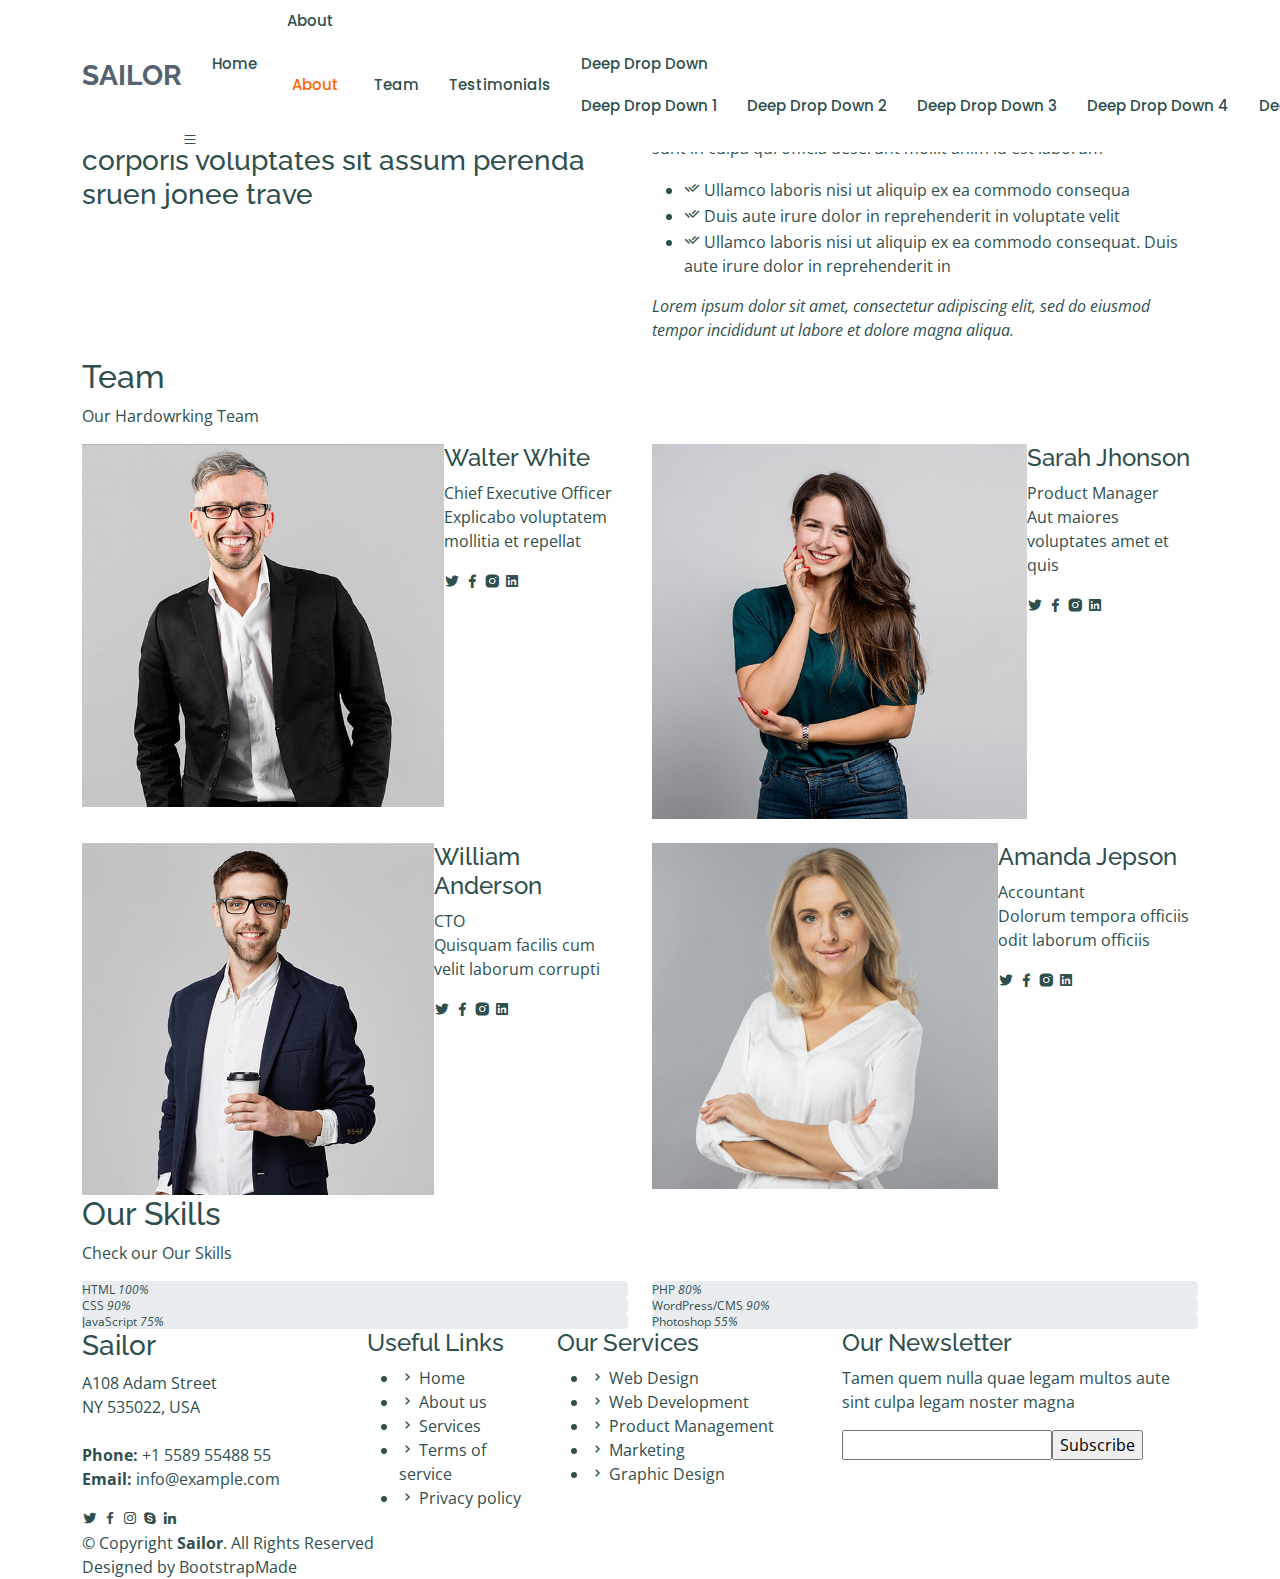
<file: about.html>
<!DOCTYPE html>
<html lang="en">

<head>
  <meta charset="utf-8">
  <meta content="width=device-width, initial-scale=1.0" name="viewport">

  <title>About - Sailor Bootstrap Template</title>
  <meta content="" name="description">
  <meta content="" name="keywords">

  <!-- Favicons -->
  <link href="assets/img/favicon.png" rel="icon">
  <link href="assets/img/apple-touch-icon.png" rel="apple-touch-icon">

  <!-- Google Fonts -->
  <link href="https://fonts.googleapis.com/css?family=Open+Sans:300,300i,400,400i,600,600i,700,700i|Raleway:300,300i,400,400i,500,500i,600,600i,700,700i|Poppins:300,300i,400,400i,500,500i,600,600i,700,700i" rel="stylesheet">

  <!-- Vendor CSS Files -->
  <link href="assets/vendor/animate.css/animate.min.css" rel="stylesheet">
  <link href="assets/vendor/bootstrap/css/bootstrap.min.css" rel="stylesheet">
  <link href="assets/vendor/bootstrap-icons/bootstrap-icons.css" rel="stylesheet">
  <link href="assets/vendor/boxicons/css/boxicons.min.css" rel="stylesheet">
  <link href="assets/vendor/glightbox/css/glightbox.min.css" rel="stylesheet">
  <link href="assets/vendor/remixicon/remixicon.css" rel="stylesheet">
  <link href="assets/vendor/swiper/swiper-bundle.min.css" rel="stylesheet">

  <!-- Template Main CSS File -->
  <link href="assets/css/style.css" rel="stylesheet">

  <!-- =======================================================
  * Template Name: Sailor - v4.3.0
  * Template URL: https://bootstrapmade.com/sailor-free-bootstrap-theme/
  * Author: BootstrapMade.com
  * License: https://bootstrapmade.com/license/
  ======================================================== -->
</head>

<body>

  <!-- ======= Header ======= -->
  <header id="header" class="fixed-top d-flex align-items-center">
    <div class="container d-flex align-items-center">

      <h1 class="logo me-auto"><a href="index.html">Sailor</a></h1>
      <!-- Uncomment below if you prefer to use an image logo -->
      <!-- <a href="index.html" class="logo me-auto"><img src="assets/img/logo.png" alt="" class="img-fluid"></a>-->

      <nav id="navbar" class="navbar">
        <ul>
          <li><a href="index.html">Home</a></li>

          <li class="dropdown"><a href="#"><span>About</span> <i class="bi bi-chevron-down"></i></a>
            <ul>
              <li><a href="about.html" class="active">About</a></li>
              <li><a href="team.html">Team</a></li>
              <li><a href="testimonials.html">Testimonials</a></li>

              <li class="dropdown"><a href="#"><span>Deep Drop Down</span> <i class="bi bi-chevron-right"></i></a>
                <ul>
                  <li><a href="#">Deep Drop Down 1</a></li>
                  <li><a href="#">Deep Drop Down 2</a></li>
                  <li><a href="#">Deep Drop Down 3</a></li>
                  <li><a href="#">Deep Drop Down 4</a></li>
                  <li><a href="#">Deep Drop Down 5</a></li>
                </ul>
              </li>
            </ul>
          </li>
          <li><a href="services.html">Services</a></li>
          <li><a href="portfolio.html">Portfolio</a></li>
          <li><a href="pricing.html">Pricing</a></li>
          <li><a href="blog.html">Blog</a></li>

          <li><a href="contact.html">Contact</a></li>
          <li><a href="index.html" class="getstarted">Get Started</a></li>
        </ul>
        <i class="bi bi-list mobile-nav-toggle"></i>
      </nav><!-- .navbar -->

    </div>
  </header><!-- End Header -->

  <main id="main">

    <!-- ======= Breadcrumbs ======= -->
    <section id="breadcrumbs" class="breadcrumbs">
      <div class="container">

        <div class="d-flex justify-content-between align-items-center">
          <h2>About</h2>
          <ol>
            <li><a href="index.html">Home</a></li>
            <li>About</li>
          </ol>
        </div>

      </div>
    </section><!-- End Breadcrumbs -->

    <!-- ======= About Section ======= -->
    <section id="about" class="about">
      <div class="container">

        <div class="row content">
          <div class="col-lg-6">
            <h2>Eum ipsam laborum deleniti velitena</h2>
            <h3>Voluptatem dignissimos provident quasi corporis voluptates sit assum perenda sruen jonee trave</h3>
          </div>
          <div class="col-lg-6 pt-4 pt-lg-0">
            <p>
              Ullamco laboris nisi ut aliquip ex ea commodo consequat. Duis aute irure dolor in reprehenderit in voluptate
              velit esse cillum dolore eu fugiat nulla pariatur. Excepteur sint occaecat cupidatat non proident, sunt in
              culpa qui officia deserunt mollit anim id est laborum
            </p>
            <ul>
              <li><i class="ri-check-double-line"></i> Ullamco laboris nisi ut aliquip ex ea commodo consequa</li>
              <li><i class="ri-check-double-line"></i> Duis aute irure dolor in reprehenderit in voluptate velit</li>
              <li><i class="ri-check-double-line"></i> Ullamco laboris nisi ut aliquip ex ea commodo consequat. Duis aute irure dolor in reprehenderit in</li>
            </ul>
            <p class="fst-italic">
              Lorem ipsum dolor sit amet, consectetur adipiscing elit, sed do eiusmod tempor incididunt ut labore et dolore
              magna aliqua.
            </p>
          </div>
        </div>

      </div>
    </section><!-- End About Section -->

    <!-- ======= Team Section ======= -->
    <section id="team" class="team section-bg">
      <div class="container">

        <div class="section-title">
          <h2>Team</h2>
          <p>Our Hardowrking Team</p>
        </div>

        <div class="row">

          <div class="col-lg-6">
            <div class="member d-flex align-items-start">
              <div class="pic"><img src="assets/img/team/team-1.jpg" class="img-fluid" alt=""></div>
              <div class="member-info">
                <h4>Walter White</h4>
                <span>Chief Executive Officer</span>
                <p>Explicabo voluptatem mollitia et repellat</p>
                <div class="social">
                  <a href=""><i class="ri-twitter-fill"></i></a>
                  <a href=""><i class="ri-facebook-fill"></i></a>
                  <a href=""><i class="ri-instagram-fill"></i></a>
                  <a href=""> <i class="ri-linkedin-box-fill"></i> </a>
                </div>
              </div>
            </div>
          </div>

          <div class="col-lg-6 mt-4 mt-lg-0">
            <div class="member d-flex align-items-start">
              <div class="pic"><img src="assets/img/team/team-2.jpg" class="img-fluid" alt=""></div>
              <div class="member-info">
                <h4>Sarah Jhonson</h4>
                <span>Product Manager</span>
                <p>Aut maiores voluptates amet et quis</p>
                <div class="social">
                  <a href=""><i class="ri-twitter-fill"></i></a>
                  <a href=""><i class="ri-facebook-fill"></i></a>
                  <a href=""><i class="ri-instagram-fill"></i></a>
                  <a href=""> <i class="ri-linkedin-box-fill"></i> </a>
                </div>
              </div>
            </div>
          </div>

          <div class="col-lg-6 mt-4">
            <div class="member d-flex align-items-start">
              <div class="pic"><img src="assets/img/team/team-3.jpg" class="img-fluid" alt=""></div>
              <div class="member-info">
                <h4>William Anderson</h4>
                <span>CTO</span>
                <p>Quisquam facilis cum velit laborum corrupti</p>
                <div class="social">
                  <a href=""><i class="ri-twitter-fill"></i></a>
                  <a href=""><i class="ri-facebook-fill"></i></a>
                  <a href=""><i class="ri-instagram-fill"></i></a>
                  <a href=""> <i class="ri-linkedin-box-fill"></i> </a>
                </div>
              </div>
            </div>
          </div>

          <div class="col-lg-6 mt-4">
            <div class="member d-flex align-items-start">
              <div class="pic"><img src="assets/img/team/team-4.jpg" class="img-fluid" alt=""></div>
              <div class="member-info">
                <h4>Amanda Jepson</h4>
                <span>Accountant</span>
                <p>Dolorum tempora officiis odit laborum officiis</p>
                <div class="social">
                  <a href=""><i class="ri-twitter-fill"></i></a>
                  <a href=""><i class="ri-facebook-fill"></i></a>
                  <a href=""><i class="ri-instagram-fill"></i></a>
                  <a href=""> <i class="ri-linkedin-box-fill"></i> </a>
                </div>
              </div>
            </div>
          </div>

        </div>

      </div>
    </section><!-- End Team Section -->

    <!-- ======= Our Skills Section ======= -->
    <section id="skills" class="skills">
      <div class="container">

        <div class="section-title">
          <h2>Our Skills</h2>
          <p>Check our Our Skills</p>
        </div>

        <div class="row skills-content">

          <div class="col-lg-6">

            <div class="progress">
              <span class="skill">HTML <i class="val">100%</i></span>
              <div class="progress-bar-wrap">
                <div class="progress-bar" role="progressbar" aria-valuenow="100" aria-valuemin="0" aria-valuemax="100"></div>
              </div>
            </div>

            <div class="progress">
              <span class="skill">CSS <i class="val">90%</i></span>
              <div class="progress-bar-wrap">
                <div class="progress-bar" role="progressbar" aria-valuenow="90" aria-valuemin="0" aria-valuemax="100"></div>
              </div>
            </div>

            <div class="progress">
              <span class="skill">JavaScript <i class="val">75%</i></span>
              <div class="progress-bar-wrap">
                <div class="progress-bar" role="progressbar" aria-valuenow="75" aria-valuemin="0" aria-valuemax="100"></div>
              </div>
            </div>

          </div>

          <div class="col-lg-6">

            <div class="progress">
              <span class="skill">PHP <i class="val">80%</i></span>
              <div class="progress-bar-wrap">
                <div class="progress-bar" role="progressbar" aria-valuenow="80" aria-valuemin="0" aria-valuemax="100"></div>
              </div>
            </div>

            <div class="progress">
              <span class="skill">WordPress/CMS <i class="val">90%</i></span>
              <div class="progress-bar-wrap">
                <div class="progress-bar" role="progressbar" aria-valuenow="90" aria-valuemin="0" aria-valuemax="100"></div>
              </div>
            </div>

            <div class="progress">
              <span class="skill">Photoshop <i class="val">55%</i></span>
              <div class="progress-bar-wrap">
                <div class="progress-bar" role="progressbar" aria-valuenow="55" aria-valuemin="0" aria-valuemax="100"></div>
              </div>
            </div>

          </div>

        </div>

      </div>
    </section><!-- End Our Skills Section -->

  </main><!-- End #main -->

  <!-- ======= Footer ======= -->
  <footer id="footer">
    <div class="footer-top">
      <div class="container">
        <div class="row">

          <div class="col-lg-3 col-md-6">
            <div class="footer-info">
              <h3>Sailor</h3>
              <p>
                A108 Adam Street <br>
                NY 535022, USA<br><br>
                <strong>Phone:</strong> +1 5589 55488 55<br>
                <strong>Email:</strong> info@example.com<br>
              </p>
              <div class="social-links mt-3">
                <a href="#" class="twitter"><i class="bx bxl-twitter"></i></a>
                <a href="#" class="facebook"><i class="bx bxl-facebook"></i></a>
                <a href="#" class="instagram"><i class="bx bxl-instagram"></i></a>
                <a href="#" class="google-plus"><i class="bx bxl-skype"></i></a>
                <a href="#" class="linkedin"><i class="bx bxl-linkedin"></i></a>
              </div>
            </div>
          </div>

          <div class="col-lg-2 col-md-6 footer-links">
            <h4>Useful Links</h4>
            <ul>
              <li><i class="bx bx-chevron-right"></i> <a href="#">Home</a></li>
              <li><i class="bx bx-chevron-right"></i> <a href="#">About us</a></li>
              <li><i class="bx bx-chevron-right"></i> <a href="#">Services</a></li>
              <li><i class="bx bx-chevron-right"></i> <a href="#">Terms of service</a></li>
              <li><i class="bx bx-chevron-right"></i> <a href="#">Privacy policy</a></li>
            </ul>
          </div>

          <div class="col-lg-3 col-md-6 footer-links">
            <h4>Our Services</h4>
            <ul>
              <li><i class="bx bx-chevron-right"></i> <a href="#">Web Design</a></li>
              <li><i class="bx bx-chevron-right"></i> <a href="#">Web Development</a></li>
              <li><i class="bx bx-chevron-right"></i> <a href="#">Product Management</a></li>
              <li><i class="bx bx-chevron-right"></i> <a href="#">Marketing</a></li>
              <li><i class="bx bx-chevron-right"></i> <a href="#">Graphic Design</a></li>
            </ul>
          </div>

          <div class="col-lg-4 col-md-6 footer-newsletter">
            <h4>Our Newsletter</h4>
            <p>Tamen quem nulla quae legam multos aute sint culpa legam noster magna</p>
            <form action="" method="post">
              <input type="email" name="email"><input type="submit" value="Subscribe">
            </form>

          </div>

        </div>
      </div>
    </div>

    <div class="container">
      <div class="copyright">
        &copy; Copyright <strong><span>Sailor</span></strong>. All Rights Reserved
      </div>
      <div class="credits">
        <!-- All the links in the footer should remain intact. -->
        <!-- You can delete the links only if you purchased the pro version. -->
        <!-- Licensing information: https://bootstrapmade.com/license/ -->
        <!-- Purchase the pro version with working PHP/AJAX contact form: https://bootstrapmade.com/sailor-free-bootstrap-theme/ -->
        Designed by <a href="https://bootstrapmade.com/">BootstrapMade</a>
      </div>
    </div>
  </footer><!-- End Footer -->

  <a href="#" class="back-to-top d-flex align-items-center justify-content-center"><i class="bi bi-arrow-up-short"></i></a>

  <!-- Vendor JS Files -->
  <script src="assets/vendor/bootstrap/js/bootstrap.bundle.min.js"></script>
  <script src="assets/vendor/glightbox/js/glightbox.min.js"></script>
  <script src="assets/vendor/isotope-layout/isotope.pkgd.min.js"></script>
  <script src="assets/vendor/php-email-form/validate.js"></script>
  <script src="assets/vendor/swiper/swiper-bundle.min.js"></script>
  <script src="assets/vendor/waypoints/noframework.waypoints.js"></script>

  <!-- Template Main JS File -->
  <script src="assets/js/main.js"></script>

</body>

</html>
</file>
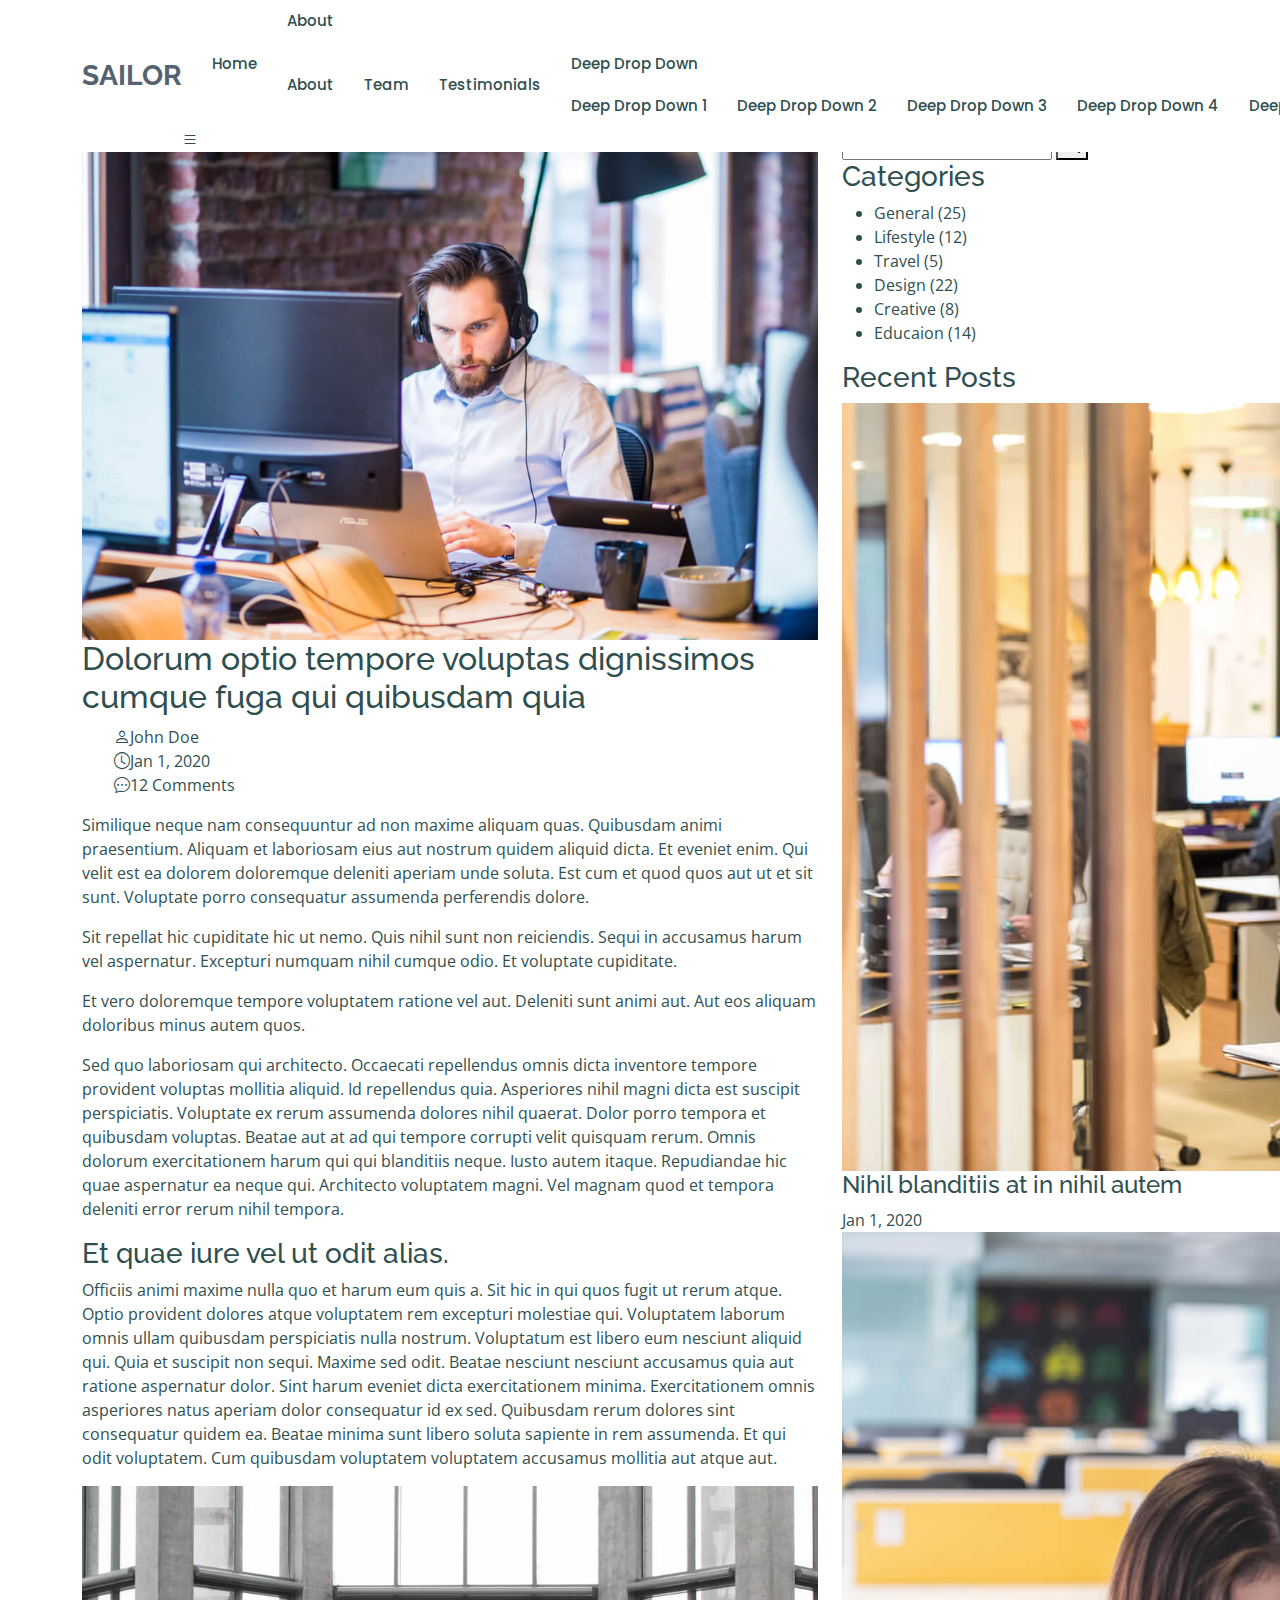
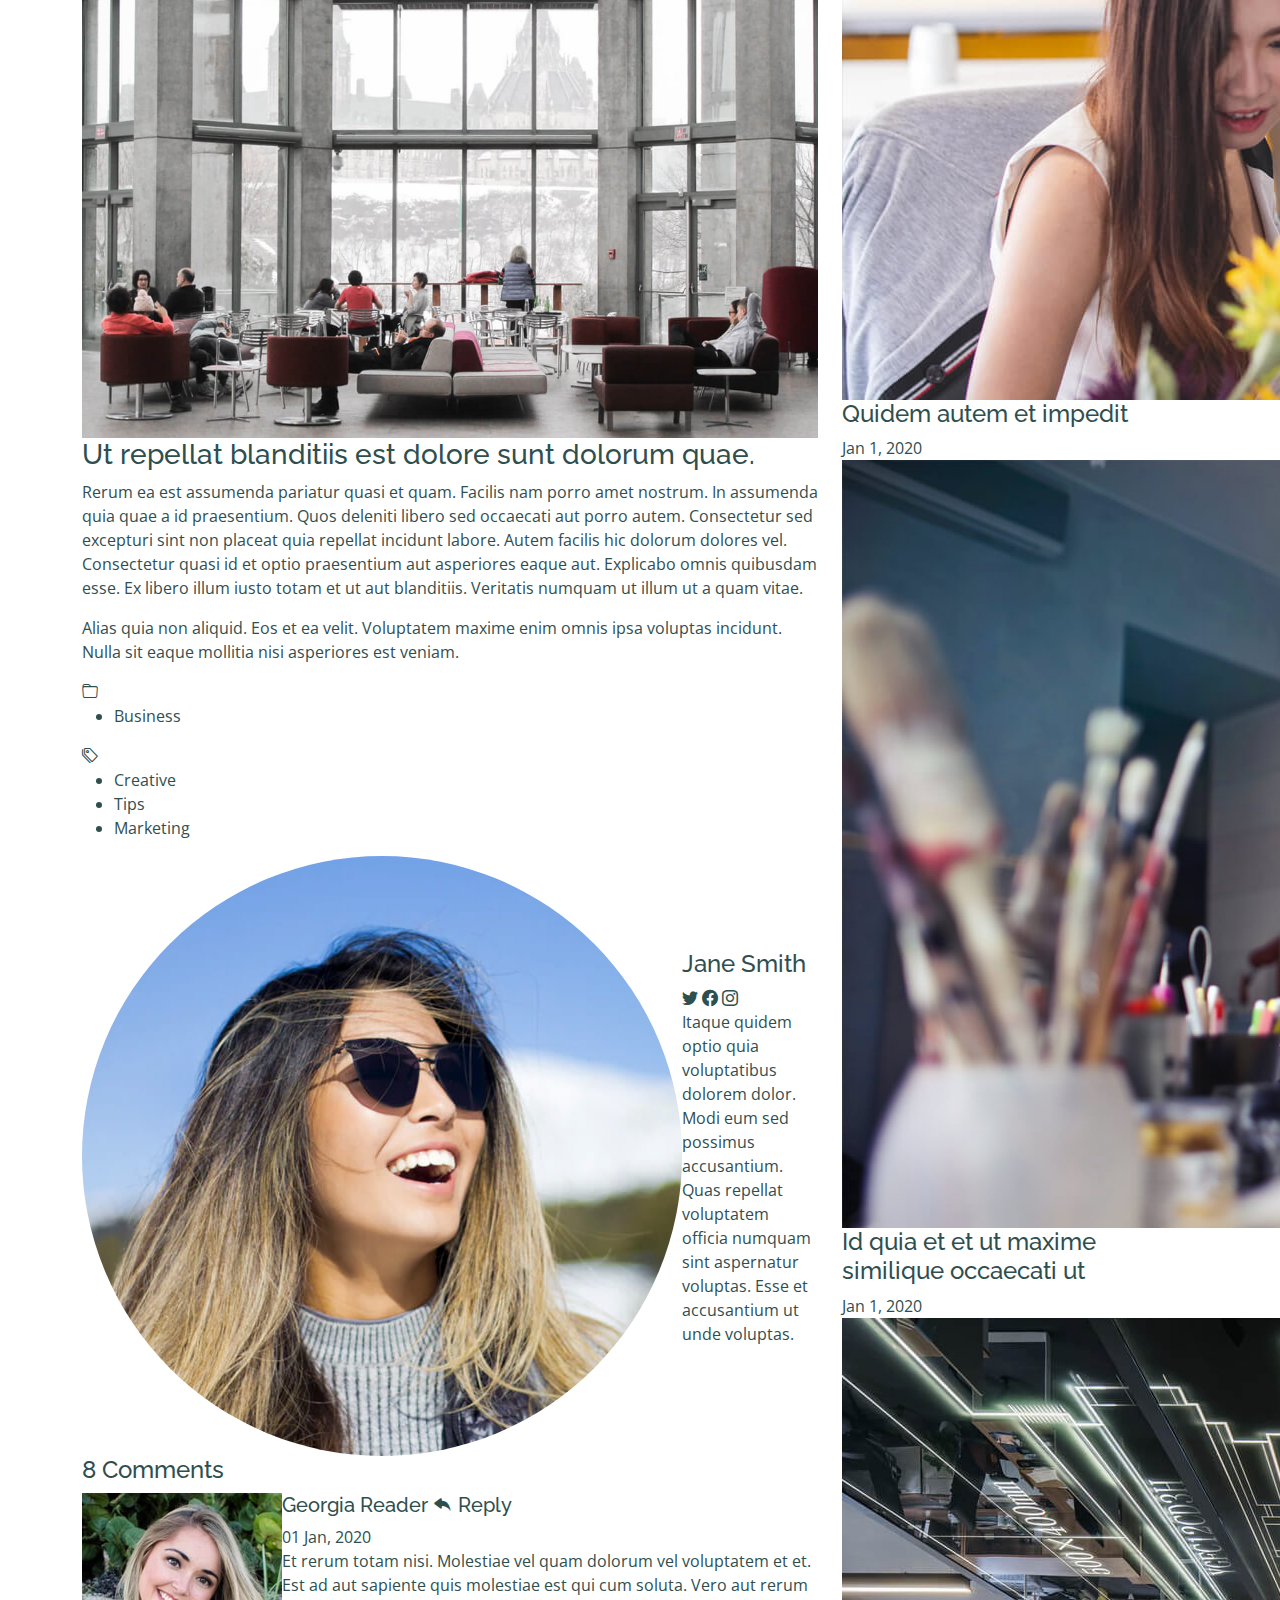
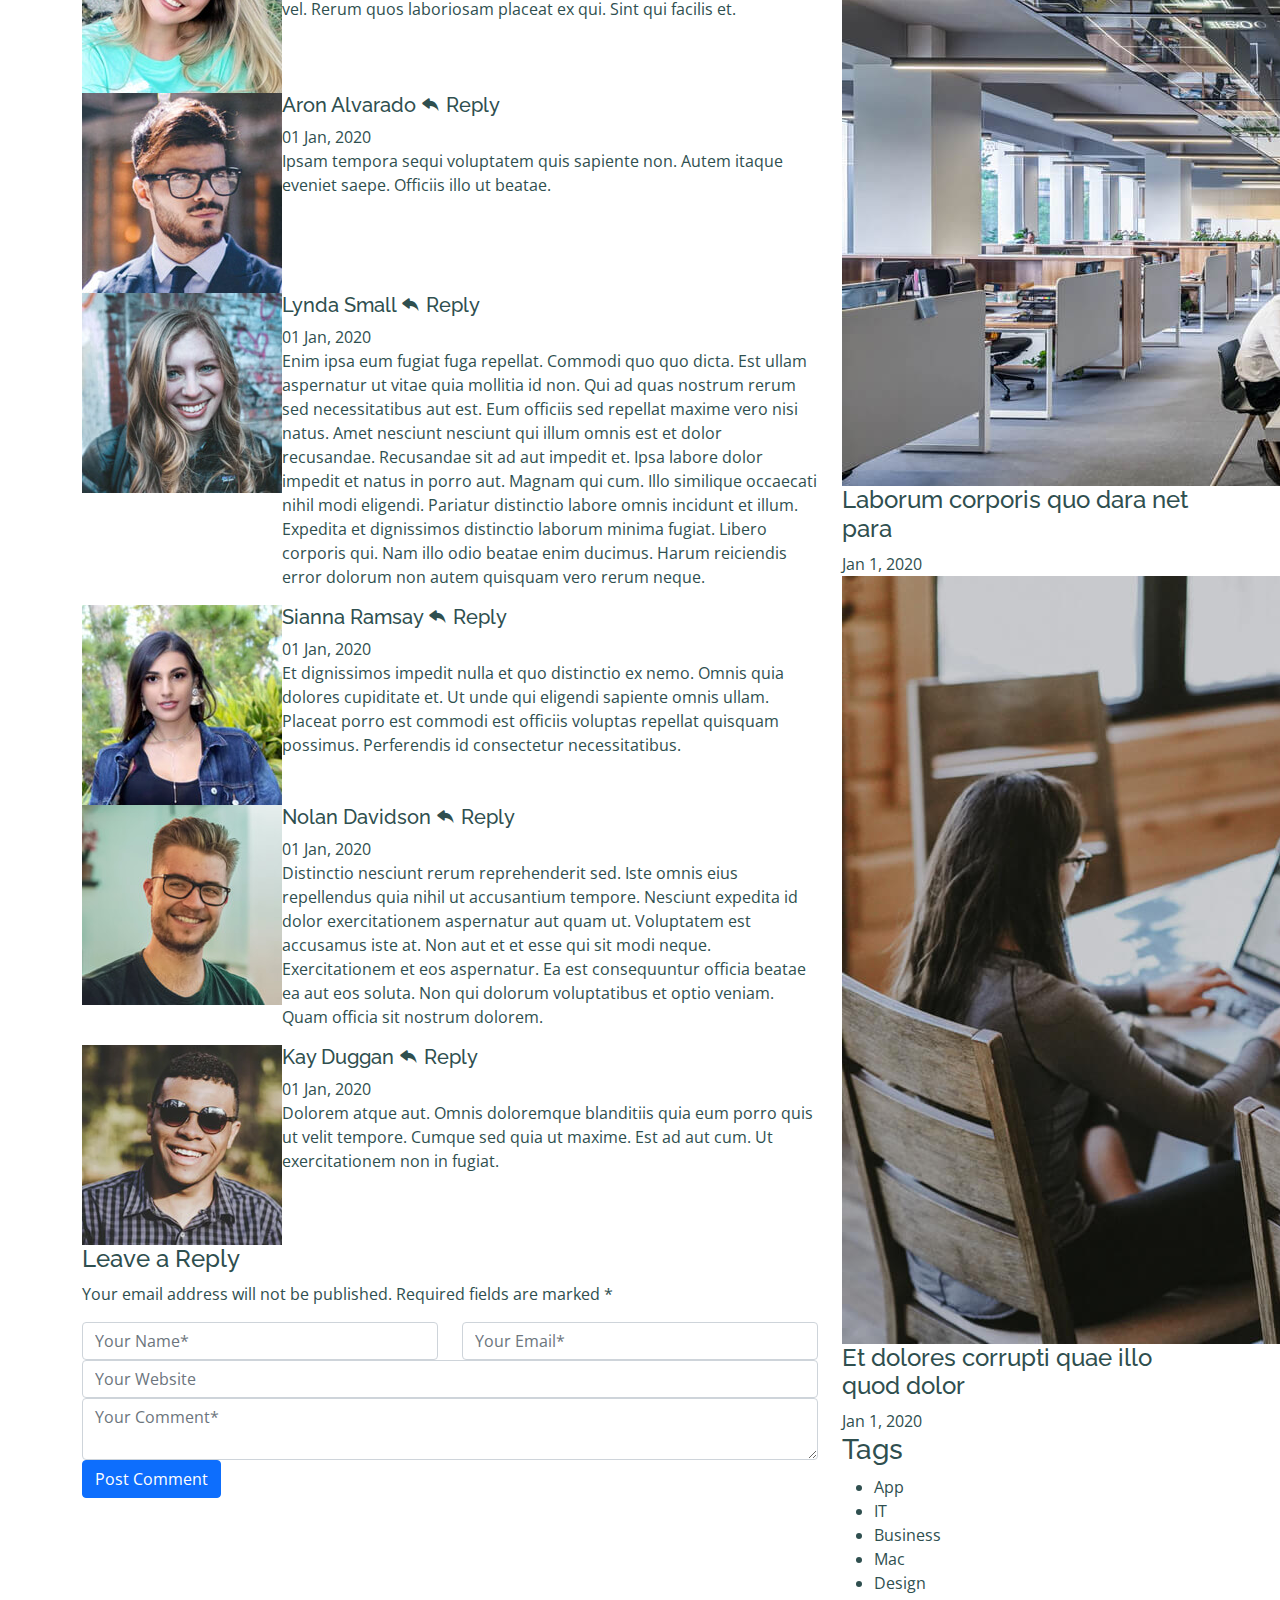
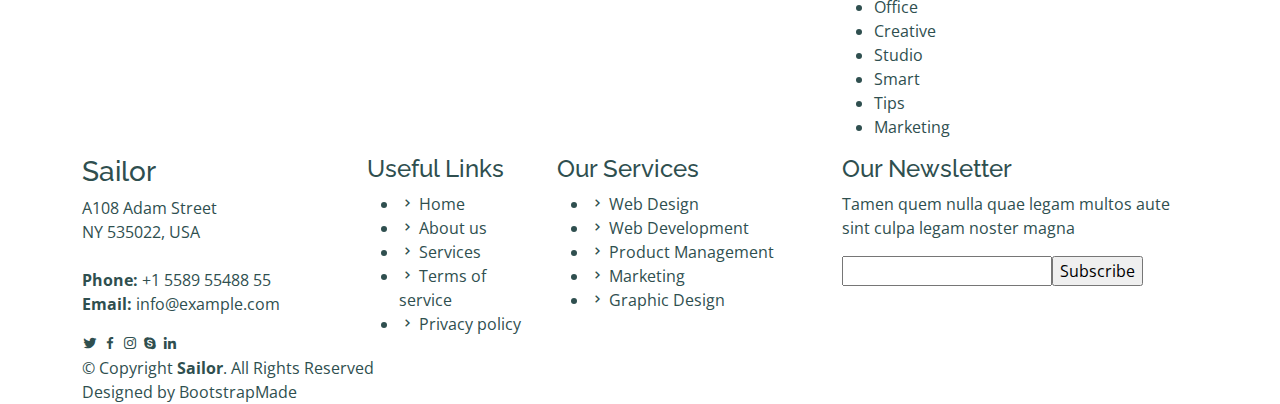
<file: blog-single.html>
<!DOCTYPE html>
<html lang="en">

<head>
  <meta charset="utf-8">
  <meta content="width=device-width, initial-scale=1.0" name="viewport">

  <title>Blog Single - Sailor Bootstrap Template</title>
  <meta content="" name="description">
  <meta content="" name="keywords">

  <!-- Favicons -->
  <link href="assets/img/favicon.png" rel="icon">
  <link href="assets/img/apple-touch-icon.png" rel="apple-touch-icon">

  <!-- Google Fonts -->
  <link href="https://fonts.googleapis.com/css?family=Open+Sans:300,300i,400,400i,600,600i,700,700i|Raleway:300,300i,400,400i,500,500i,600,600i,700,700i|Poppins:300,300i,400,400i,500,500i,600,600i,700,700i" rel="stylesheet">

  <!-- Vendor CSS Files -->
  <link href="assets/vendor/animate.css/animate.min.css" rel="stylesheet">
  <link href="assets/vendor/bootstrap/css/bootstrap.min.css" rel="stylesheet">
  <link href="assets/vendor/bootstrap-icons/bootstrap-icons.css" rel="stylesheet">
  <link href="assets/vendor/boxicons/css/boxicons.min.css" rel="stylesheet">
  <link href="assets/vendor/glightbox/css/glightbox.min.css" rel="stylesheet">
  <link href="assets/vendor/remixicon/remixicon.css" rel="stylesheet">
  <link href="assets/vendor/swiper/swiper-bundle.min.css" rel="stylesheet">

  <!-- Template Main CSS File -->
  <link href="assets/css/style.css" rel="stylesheet">

  <!-- =======================================================
  * Template Name: Sailor - v4.3.0
  * Template URL: https://bootstrapmade.com/sailor-free-bootstrap-theme/
  * Author: BootstrapMade.com
  * License: https://bootstrapmade.com/license/
  ======================================================== -->
</head>

<body>

  <!-- ======= Header ======= -->
  <header id="header" class="fixed-top d-flex align-items-center">
    <div class="container d-flex align-items-center">

      <h1 class="logo me-auto"><a href="index.html">Sailor</a></h1>
      <!-- Uncomment below if you prefer to use an image logo -->
      <!-- <a href="index.html" class="logo me-auto"><img src="assets/img/logo.png" alt="" class="img-fluid"></a>-->

      <nav id="navbar" class="navbar">
        <ul>
          <li><a href="index.html">Home</a></li>

          <li class="dropdown"><a href="#"><span>About</span> <i class="bi bi-chevron-down"></i></a>
            <ul>
              <li><a href="about.html">About</a></li>
              <li><a href="team.html">Team</a></li>
              <li><a href="testimonials.html">Testimonials</a></li>

              <li class="dropdown"><a href="#"><span>Deep Drop Down</span> <i class="bi bi-chevron-right"></i></a>
                <ul>
                  <li><a href="#">Deep Drop Down 1</a></li>
                  <li><a href="#">Deep Drop Down 2</a></li>
                  <li><a href="#">Deep Drop Down 3</a></li>
                  <li><a href="#">Deep Drop Down 4</a></li>
                  <li><a href="#">Deep Drop Down 5</a></li>
                </ul>
              </li>
            </ul>
          </li>
          <li><a href="services.html">Services</a></li>
          <li><a href="portfolio.html">Portfolio</a></li>
          <li><a href="pricing.html">Pricing</a></li>
          <li><a href="blog.html" class="active">Blog</a></li>

          <li><a href="contact.html">Contact</a></li>
          <li><a href="index.html" class="getstarted">Get Started</a></li>
        </ul>
        <i class="bi bi-list mobile-nav-toggle"></i>
      </nav><!-- .navbar -->

    </div>
  </header><!-- End Header -->

  <main id="main">

    <!-- ======= Breadcrumbs ======= -->
    <section id="breadcrumbs" class="breadcrumbs">
      <div class="container">

        <div class="d-flex justify-content-between align-items-center">
          <h2>Blog Single</h2>
          <ol>
            <li><a href="index.html">Home</a></li>
            <li><a href="blog.html">Blog</a></li>
            <li>Blog Single</li>
          </ol>
        </div>

      </div>
    </section><!-- End Breadcrumbs -->

    <!-- ======= Blog Single Section ======= -->
    <section id="blog" class="blog">
      <div class="container" data-aos="fade-up">

        <div class="row">

          <div class="col-lg-8 entries">

            <article class="entry entry-single">

              <div class="entry-img">
                <img src="assets/img/blog/blog-1.jpg" alt="" class="img-fluid">
              </div>

              <h2 class="entry-title">
                <a href="blog-single.html">Dolorum optio tempore voluptas dignissimos cumque fuga qui quibusdam quia</a>
              </h2>

              <div class="entry-meta">
                <ul>
                  <li class="d-flex align-items-center"><i class="bi bi-person"></i> <a href="blog-single.html">John Doe</a></li>
                  <li class="d-flex align-items-center"><i class="bi bi-clock"></i> <a href="blog-single.html"><time datetime="2020-01-01">Jan 1, 2020</time></a></li>
                  <li class="d-flex align-items-center"><i class="bi bi-chat-dots"></i> <a href="blog-single.html">12 Comments</a></li>
                </ul>
              </div>

              <div class="entry-content">
                <p>
                  Similique neque nam consequuntur ad non maxime aliquam quas. Quibusdam animi praesentium. Aliquam et laboriosam eius aut nostrum quidem aliquid dicta.
                  Et eveniet enim. Qui velit est ea dolorem doloremque deleniti aperiam unde soluta. Est cum et quod quos aut ut et sit sunt. Voluptate porro consequatur assumenda perferendis dolore.
                </p>

                <p>
                  Sit repellat hic cupiditate hic ut nemo. Quis nihil sunt non reiciendis. Sequi in accusamus harum vel aspernatur. Excepturi numquam nihil cumque odio. Et voluptate cupiditate.
                </p>

                <blockquote>
                  <p>
                    Et vero doloremque tempore voluptatem ratione vel aut. Deleniti sunt animi aut. Aut eos aliquam doloribus minus autem quos.
                  </p>
                </blockquote>

                <p>
                  Sed quo laboriosam qui architecto. Occaecati repellendus omnis dicta inventore tempore provident voluptas mollitia aliquid. Id repellendus quia. Asperiores nihil magni dicta est suscipit perspiciatis. Voluptate ex rerum assumenda dolores nihil quaerat.
                  Dolor porro tempora et quibusdam voluptas. Beatae aut at ad qui tempore corrupti velit quisquam rerum. Omnis dolorum exercitationem harum qui qui blanditiis neque.
                  Iusto autem itaque. Repudiandae hic quae aspernatur ea neque qui. Architecto voluptatem magni. Vel magnam quod et tempora deleniti error rerum nihil tempora.
                </p>

                <h3>Et quae iure vel ut odit alias.</h3>
                <p>
                  Officiis animi maxime nulla quo et harum eum quis a. Sit hic in qui quos fugit ut rerum atque. Optio provident dolores atque voluptatem rem excepturi molestiae qui. Voluptatem laborum omnis ullam quibusdam perspiciatis nulla nostrum. Voluptatum est libero eum nesciunt aliquid qui.
                  Quia et suscipit non sequi. Maxime sed odit. Beatae nesciunt nesciunt accusamus quia aut ratione aspernatur dolor. Sint harum eveniet dicta exercitationem minima. Exercitationem omnis asperiores natus aperiam dolor consequatur id ex sed. Quibusdam rerum dolores sint consequatur quidem ea.
                  Beatae minima sunt libero soluta sapiente in rem assumenda. Et qui odit voluptatem. Cum quibusdam voluptatem voluptatem accusamus mollitia aut atque aut.
                </p>
                <img src="assets/img/blog/blog-inside-post.jpg" class="img-fluid" alt="">

                <h3>Ut repellat blanditiis est dolore sunt dolorum quae.</h3>
                <p>
                  Rerum ea est assumenda pariatur quasi et quam. Facilis nam porro amet nostrum. In assumenda quia quae a id praesentium. Quos deleniti libero sed occaecati aut porro autem. Consectetur sed excepturi sint non placeat quia repellat incidunt labore. Autem facilis hic dolorum dolores vel.
                  Consectetur quasi id et optio praesentium aut asperiores eaque aut. Explicabo omnis quibusdam esse. Ex libero illum iusto totam et ut aut blanditiis. Veritatis numquam ut illum ut a quam vitae.
                </p>
                <p>
                  Alias quia non aliquid. Eos et ea velit. Voluptatem maxime enim omnis ipsa voluptas incidunt. Nulla sit eaque mollitia nisi asperiores est veniam.
                </p>

              </div>

              <div class="entry-footer">
                <i class="bi bi-folder"></i>
                <ul class="cats">
                  <li><a href="#">Business</a></li>
                </ul>

                <i class="bi bi-tags"></i>
                <ul class="tags">
                  <li><a href="#">Creative</a></li>
                  <li><a href="#">Tips</a></li>
                  <li><a href="#">Marketing</a></li>
                </ul>
              </div>

            </article><!-- End blog entry -->

            <div class="blog-author d-flex align-items-center">
              <img src="assets/img/blog/blog-author.jpg" class="rounded-circle float-left" alt="">
              <div>
                <h4>Jane Smith</h4>
                <div class="social-links">
                  <a href="https://twitters.com/#"><i class="bi bi-twitter"></i></a>
                  <a href="https://facebook.com/#"><i class="bi bi-facebook"></i></a>
                  <a href="https://instagram.com/#"><i class="biu bi-instagram"></i></a>
                </div>
                <p>
                  Itaque quidem optio quia voluptatibus dolorem dolor. Modi eum sed possimus accusantium. Quas repellat voluptatem officia numquam sint aspernatur voluptas. Esse et accusantium ut unde voluptas.
                </p>
              </div>
            </div><!-- End blog author bio -->

            <div class="blog-comments">

              <h4 class="comments-count">8 Comments</h4>

              <div id="comment-1" class="comment">
                <div class="d-flex">
                  <div class="comment-img"><img src="assets/img/blog/comments-1.jpg" alt=""></div>
                  <div>
                    <h5><a href="">Georgia Reader</a> <a href="#" class="reply"><i class="bi bi-reply-fill"></i> Reply</a></h5>
                    <time datetime="2020-01-01">01 Jan, 2020</time>
                    <p>
                      Et rerum totam nisi. Molestiae vel quam dolorum vel voluptatem et et. Est ad aut sapiente quis molestiae est qui cum soluta.
                      Vero aut rerum vel. Rerum quos laboriosam placeat ex qui. Sint qui facilis et.
                    </p>
                  </div>
                </div>
              </div><!-- End comment #1 -->

              <div id="comment-2" class="comment">
                <div class="d-flex">
                  <div class="comment-img"><img src="assets/img/blog/comments-2.jpg" alt=""></div>
                  <div>
                    <h5><a href="">Aron Alvarado</a> <a href="#" class="reply"><i class="bi bi-reply-fill"></i> Reply</a></h5>
                    <time datetime="2020-01-01">01 Jan, 2020</time>
                    <p>
                      Ipsam tempora sequi voluptatem quis sapiente non. Autem itaque eveniet saepe. Officiis illo ut beatae.
                    </p>
                  </div>
                </div>

                <div id="comment-reply-1" class="comment comment-reply">
                  <div class="d-flex">
                    <div class="comment-img"><img src="assets/img/blog/comments-3.jpg" alt=""></div>
                    <div>
                      <h5><a href="">Lynda Small</a> <a href="#" class="reply"><i class="bi bi-reply-fill"></i> Reply</a></h5>
                      <time datetime="2020-01-01">01 Jan, 2020</time>
                      <p>
                        Enim ipsa eum fugiat fuga repellat. Commodi quo quo dicta. Est ullam aspernatur ut vitae quia mollitia id non. Qui ad quas nostrum rerum sed necessitatibus aut est. Eum officiis sed repellat maxime vero nisi natus. Amet nesciunt nesciunt qui illum omnis est et dolor recusandae.

                        Recusandae sit ad aut impedit et. Ipsa labore dolor impedit et natus in porro aut. Magnam qui cum. Illo similique occaecati nihil modi eligendi. Pariatur distinctio labore omnis incidunt et illum. Expedita et dignissimos distinctio laborum minima fugiat.

                        Libero corporis qui. Nam illo odio beatae enim ducimus. Harum reiciendis error dolorum non autem quisquam vero rerum neque.
                      </p>
                    </div>
                  </div>

                  <div id="comment-reply-2" class="comment comment-reply">
                    <div class="d-flex">
                      <div class="comment-img"><img src="assets/img/blog/comments-4.jpg" alt=""></div>
                      <div>
                        <h5><a href="">Sianna Ramsay</a> <a href="#" class="reply"><i class="bi bi-reply-fill"></i> Reply</a></h5>
                        <time datetime="2020-01-01">01 Jan, 2020</time>
                        <p>
                          Et dignissimos impedit nulla et quo distinctio ex nemo. Omnis quia dolores cupiditate et. Ut unde qui eligendi sapiente omnis ullam. Placeat porro est commodi est officiis voluptas repellat quisquam possimus. Perferendis id consectetur necessitatibus.
                        </p>
                      </div>
                    </div>

                  </div><!-- End comment reply #2-->

                </div><!-- End comment reply #1-->

              </div><!-- End comment #2-->

              <div id="comment-3" class="comment">
                <div class="d-flex">
                  <div class="comment-img"><img src="assets/img/blog/comments-5.jpg" alt=""></div>
                  <div>
                    <h5><a href="">Nolan Davidson</a> <a href="#" class="reply"><i class="bi bi-reply-fill"></i> Reply</a></h5>
                    <time datetime="2020-01-01">01 Jan, 2020</time>
                    <p>
                      Distinctio nesciunt rerum reprehenderit sed. Iste omnis eius repellendus quia nihil ut accusantium tempore. Nesciunt expedita id dolor exercitationem aspernatur aut quam ut. Voluptatem est accusamus iste at.
                      Non aut et et esse qui sit modi neque. Exercitationem et eos aspernatur. Ea est consequuntur officia beatae ea aut eos soluta. Non qui dolorum voluptatibus et optio veniam. Quam officia sit nostrum dolorem.
                    </p>
                  </div>
                </div>

              </div><!-- End comment #3 -->

              <div id="comment-4" class="comment">
                <div class="d-flex">
                  <div class="comment-img"><img src="assets/img/blog/comments-6.jpg" alt=""></div>
                  <div>
                    <h5><a href="">Kay Duggan</a> <a href="#" class="reply"><i class="bi bi-reply-fill"></i> Reply</a></h5>
                    <time datetime="2020-01-01">01 Jan, 2020</time>
                    <p>
                      Dolorem atque aut. Omnis doloremque blanditiis quia eum porro quis ut velit tempore. Cumque sed quia ut maxime. Est ad aut cum. Ut exercitationem non in fugiat.
                    </p>
                  </div>
                </div>

              </div><!-- End comment #4 -->

              <div class="reply-form">
                <h4>Leave a Reply</h4>
                <p>Your email address will not be published. Required fields are marked * </p>
                <form action="">
                  <div class="row">
                    <div class="col-md-6 form-group">
                      <input name="name" type="text" class="form-control" placeholder="Your Name*">
                    </div>
                    <div class="col-md-6 form-group">
                      <input name="email" type="text" class="form-control" placeholder="Your Email*">
                    </div>
                  </div>
                  <div class="row">
                    <div class="col form-group">
                      <input name="website" type="text" class="form-control" placeholder="Your Website">
                    </div>
                  </div>
                  <div class="row">
                    <div class="col form-group">
                      <textarea name="comment" class="form-control" placeholder="Your Comment*"></textarea>
                    </div>
                  </div>
                  <button type="submit" class="btn btn-primary">Post Comment</button>

                </form>

              </div>

            </div><!-- End blog comments -->

          </div><!-- End blog entries list -->

          <div class="col-lg-4">

            <div class="sidebar">

              <h3 class="sidebar-title">Search</h3>
              <div class="sidebar-item search-form">
                <form action="">
                  <input type="text">
                  <button type="submit"><i class="bi bi-search"></i></button>
                </form>
              </div><!-- End sidebar search formn-->

              <h3 class="sidebar-title">Categories</h3>
              <div class="sidebar-item categories">
                <ul>
                  <li><a href="#">General <span>(25)</span></a></li>
                  <li><a href="#">Lifestyle <span>(12)</span></a></li>
                  <li><a href="#">Travel <span>(5)</span></a></li>
                  <li><a href="#">Design <span>(22)</span></a></li>
                  <li><a href="#">Creative <span>(8)</span></a></li>
                  <li><a href="#">Educaion <span>(14)</span></a></li>
                </ul>
              </div><!-- End sidebar categories-->

              <h3 class="sidebar-title">Recent Posts</h3>
              <div class="sidebar-item recent-posts">
                <div class="post-item clearfix">
                  <img src="assets/img/blog/blog-recent-1.jpg" alt="">
                  <h4><a href="blog-single.html">Nihil blanditiis at in nihil autem</a></h4>
                  <time datetime="2020-01-01">Jan 1, 2020</time>
                </div>

                <div class="post-item clearfix">
                  <img src="assets/img/blog/blog-recent-2.jpg" alt="">
                  <h4><a href="blog-single.html">Quidem autem et impedit</a></h4>
                  <time datetime="2020-01-01">Jan 1, 2020</time>
                </div>

                <div class="post-item clearfix">
                  <img src="assets/img/blog/blog-recent-3.jpg" alt="">
                  <h4><a href="blog-single.html">Id quia et et ut maxime similique occaecati ut</a></h4>
                  <time datetime="2020-01-01">Jan 1, 2020</time>
                </div>

                <div class="post-item clearfix">
                  <img src="assets/img/blog/blog-recent-4.jpg" alt="">
                  <h4><a href="blog-single.html">Laborum corporis quo dara net para</a></h4>
                  <time datetime="2020-01-01">Jan 1, 2020</time>
                </div>

                <div class="post-item clearfix">
                  <img src="assets/img/blog/blog-recent-5.jpg" alt="">
                  <h4><a href="blog-single.html">Et dolores corrupti quae illo quod dolor</a></h4>
                  <time datetime="2020-01-01">Jan 1, 2020</time>
                </div>

              </div><!-- End sidebar recent posts-->

              <h3 class="sidebar-title">Tags</h3>
              <div class="sidebar-item tags">
                <ul>
                  <li><a href="#">App</a></li>
                  <li><a href="#">IT</a></li>
                  <li><a href="#">Business</a></li>
                  <li><a href="#">Mac</a></li>
                  <li><a href="#">Design</a></li>
                  <li><a href="#">Office</a></li>
                  <li><a href="#">Creative</a></li>
                  <li><a href="#">Studio</a></li>
                  <li><a href="#">Smart</a></li>
                  <li><a href="#">Tips</a></li>
                  <li><a href="#">Marketing</a></li>
                </ul>
              </div><!-- End sidebar tags-->

            </div><!-- End sidebar -->

          </div><!-- End blog sidebar -->

        </div>

      </div>
    </section><!-- End Blog Single Section -->

  </main><!-- End #main -->

  <!-- ======= Footer ======= -->
  <footer id="footer">
    <div class="footer-top">
      <div class="container">
        <div class="row">

          <div class="col-lg-3 col-md-6">
            <div class="footer-info">
              <h3>Sailor</h3>
              <p>
                A108 Adam Street <br>
                NY 535022, USA<br><br>
                <strong>Phone:</strong> +1 5589 55488 55<br>
                <strong>Email:</strong> info@example.com<br>
              </p>
              <div class="social-links mt-3">
                <a href="#" class="twitter"><i class="bx bxl-twitter"></i></a>
                <a href="#" class="facebook"><i class="bx bxl-facebook"></i></a>
                <a href="#" class="instagram"><i class="bx bxl-instagram"></i></a>
                <a href="#" class="google-plus"><i class="bx bxl-skype"></i></a>
                <a href="#" class="linkedin"><i class="bx bxl-linkedin"></i></a>
              </div>
            </div>
          </div>

          <div class="col-lg-2 col-md-6 footer-links">
            <h4>Useful Links</h4>
            <ul>
              <li><i class="bx bx-chevron-right"></i> <a href="#">Home</a></li>
              <li><i class="bx bx-chevron-right"></i> <a href="#">About us</a></li>
              <li><i class="bx bx-chevron-right"></i> <a href="#">Services</a></li>
              <li><i class="bx bx-chevron-right"></i> <a href="#">Terms of service</a></li>
              <li><i class="bx bx-chevron-right"></i> <a href="#">Privacy policy</a></li>
            </ul>
          </div>

          <div class="col-lg-3 col-md-6 footer-links">
            <h4>Our Services</h4>
            <ul>
              <li><i class="bx bx-chevron-right"></i> <a href="#">Web Design</a></li>
              <li><i class="bx bx-chevron-right"></i> <a href="#">Web Development</a></li>
              <li><i class="bx bx-chevron-right"></i> <a href="#">Product Management</a></li>
              <li><i class="bx bx-chevron-right"></i> <a href="#">Marketing</a></li>
              <li><i class="bx bx-chevron-right"></i> <a href="#">Graphic Design</a></li>
            </ul>
          </div>

          <div class="col-lg-4 col-md-6 footer-newsletter">
            <h4>Our Newsletter</h4>
            <p>Tamen quem nulla quae legam multos aute sint culpa legam noster magna</p>
            <form action="" method="post">
              <input type="email" name="email"><input type="submit" value="Subscribe">
            </form>

          </div>

        </div>
      </div>
    </div>

    <div class="container">
      <div class="copyright">
        &copy; Copyright <strong><span>Sailor</span></strong>. All Rights Reserved
      </div>
      <div class="credits">
        <!-- All the links in the footer should remain intact. -->
        <!-- You can delete the links only if you purchased the pro version. -->
        <!-- Licensing information: https://bootstrapmade.com/license/ -->
        <!-- Purchase the pro version with working PHP/AJAX contact form: https://bootstrapmade.com/sailor-free-bootstrap-theme/ -->
        Designed by <a href="https://bootstrapmade.com/">BootstrapMade</a>
      </div>
    </div>
  </footer><!-- End Footer -->

  <a href="#" class="back-to-top d-flex align-items-center justify-content-center"><i class="bi bi-arrow-up-short"></i></a>

  <!-- Vendor JS Files -->
  <script src="assets/vendor/bootstrap/js/bootstrap.bundle.min.js"></script>
  <script src="assets/vendor/glightbox/js/glightbox.min.js"></script>
  <script src="assets/vendor/isotope-layout/isotope.pkgd.min.js"></script>
  <script src="assets/vendor/php-email-form/validate.js"></script>
  <script src="assets/vendor/swiper/swiper-bundle.min.js"></script>
  <script src="assets/vendor/waypoints/noframework.waypoints.js"></script>

  <!-- Template Main JS File -->
  <script src="assets/js/main.js"></script>

</body>

</html>
</file>
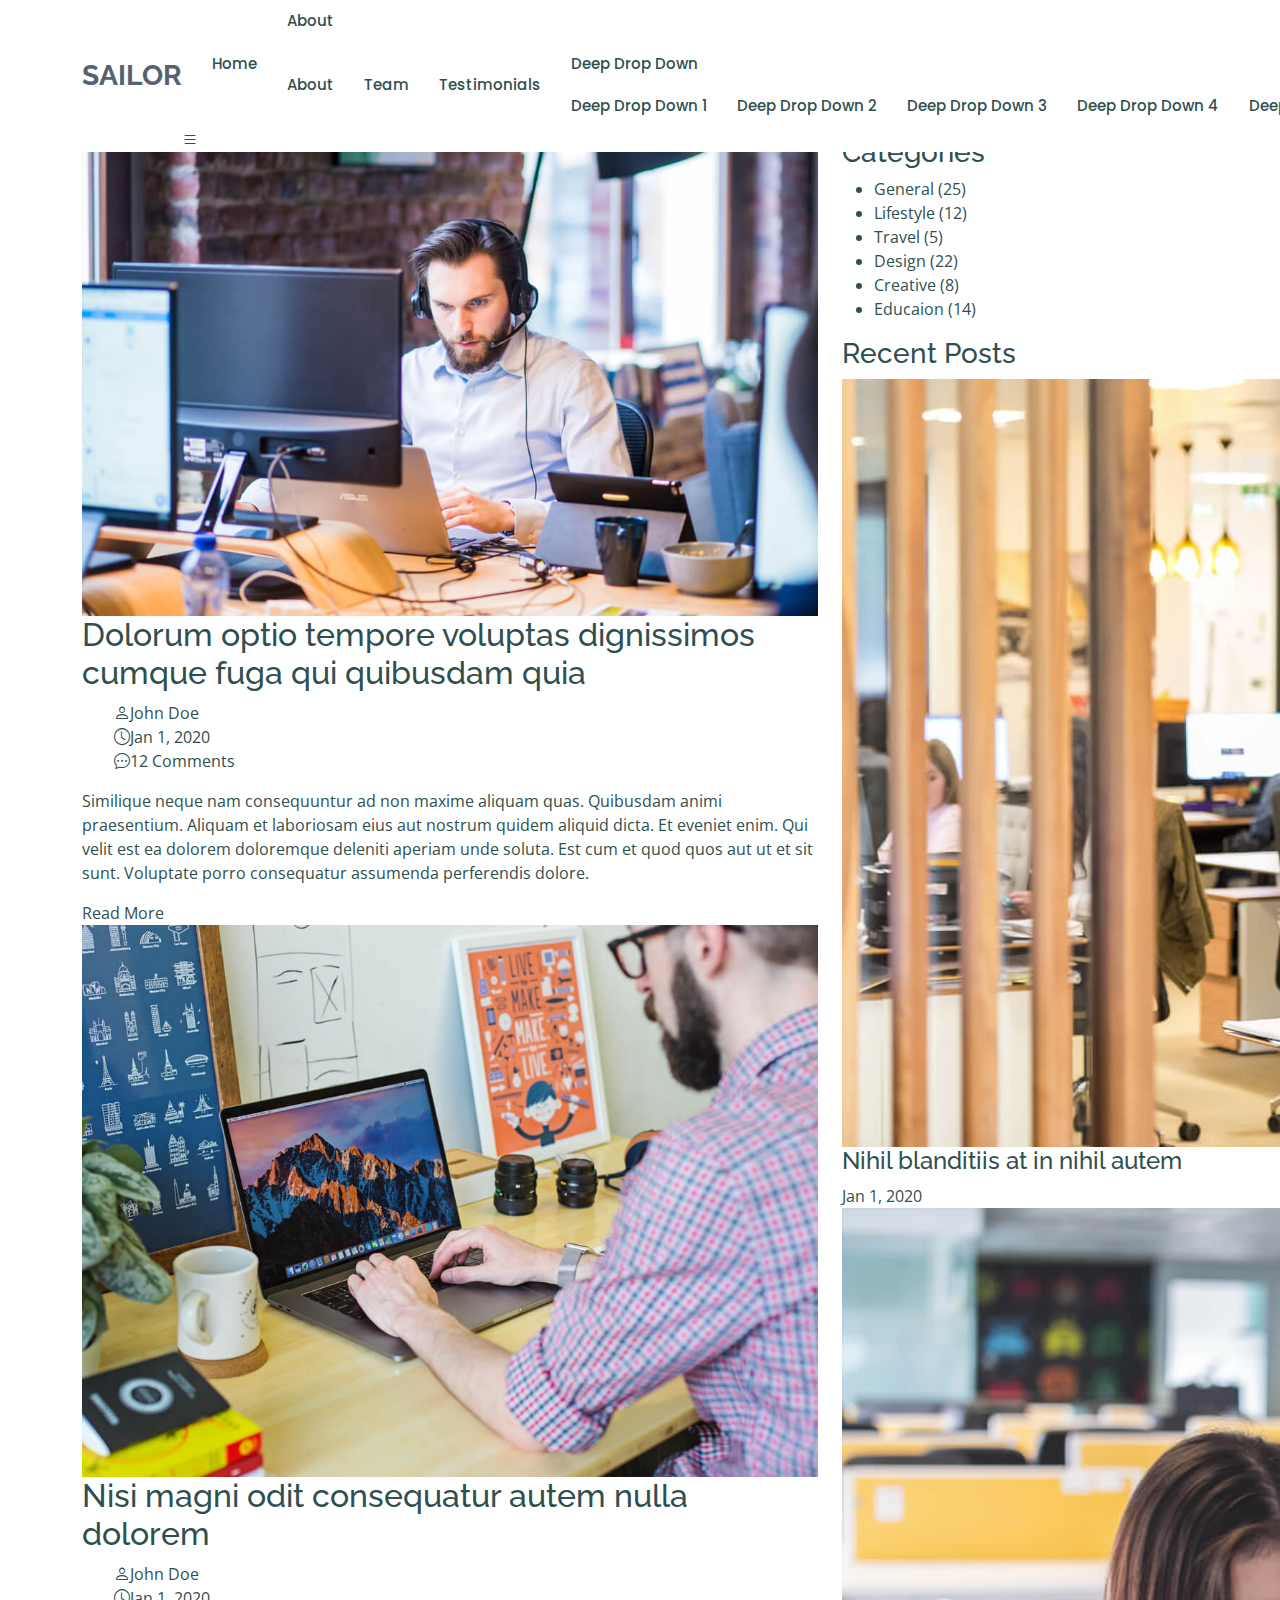
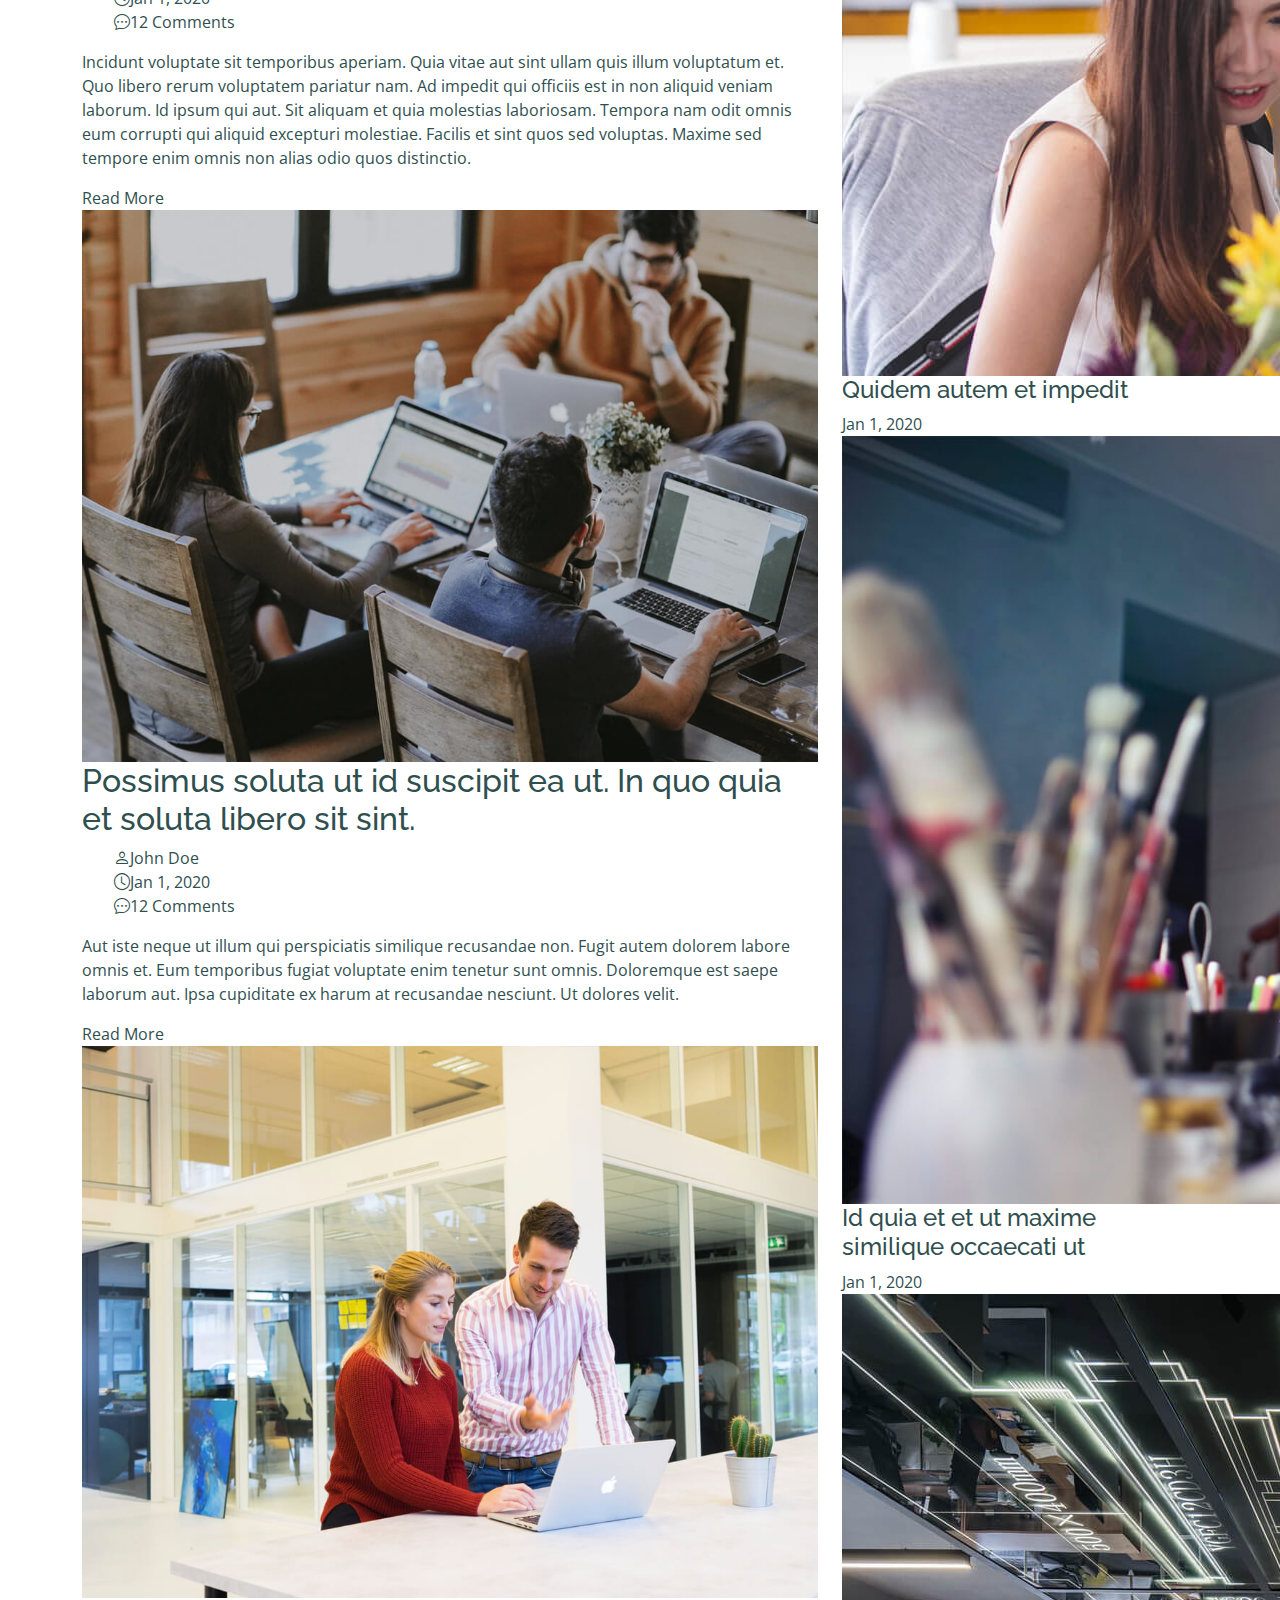
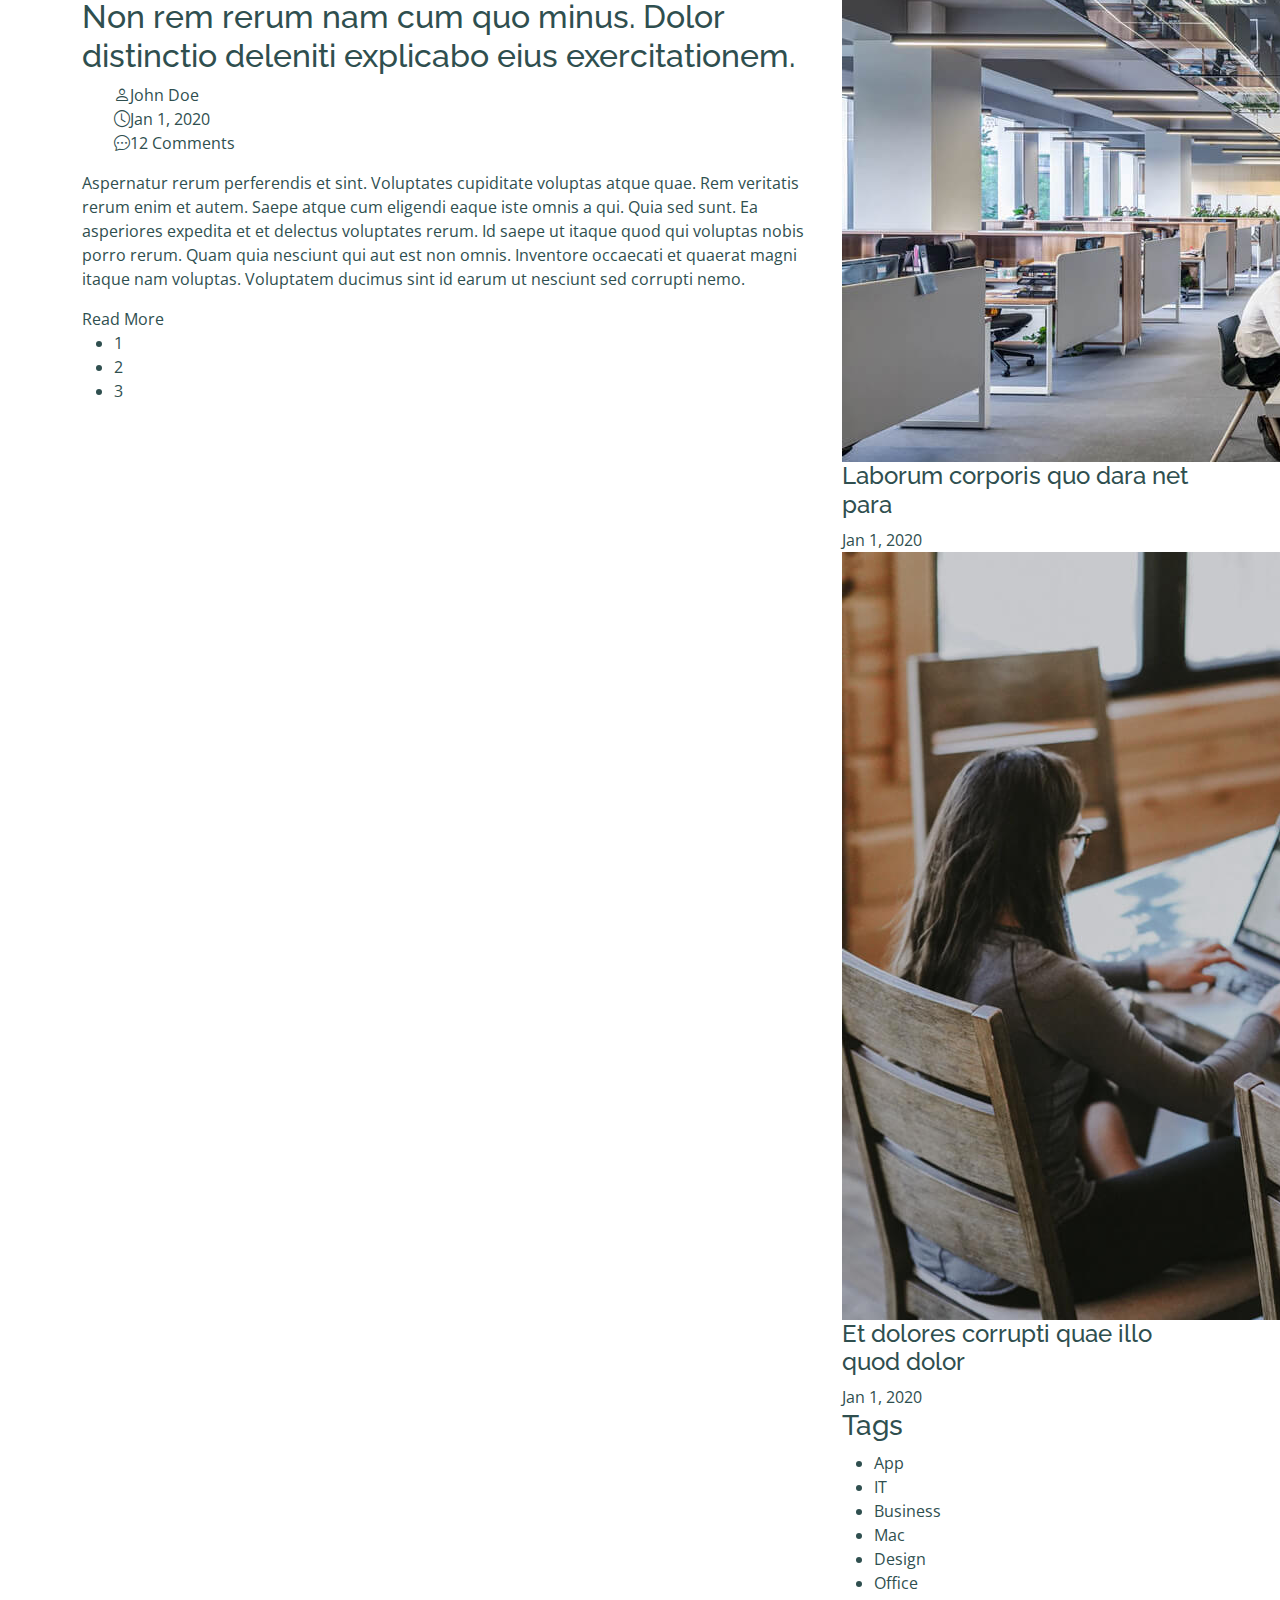
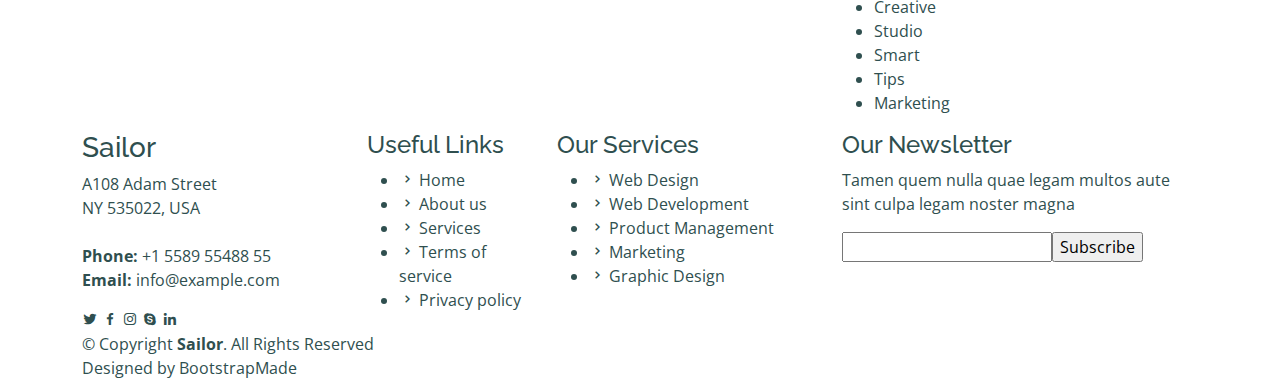
<file: blog.html>
<!DOCTYPE html>
<html lang="en">

<head>
  <meta charset="utf-8">
  <meta content="width=device-width, initial-scale=1.0" name="viewport">

  <title>Blog - Sailor Bootstrap Template</title>
  <meta content="" name="description">
  <meta content="" name="keywords">

  <!-- Favicons -->
  <link href="assets/img/favicon.png" rel="icon">
  <link href="assets/img/apple-touch-icon.png" rel="apple-touch-icon">

  <!-- Google Fonts -->
  <link href="https://fonts.googleapis.com/css?family=Open+Sans:300,300i,400,400i,600,600i,700,700i|Raleway:300,300i,400,400i,500,500i,600,600i,700,700i|Poppins:300,300i,400,400i,500,500i,600,600i,700,700i" rel="stylesheet">

  <!-- Vendor CSS Files -->
  <link href="assets/vendor/animate.css/animate.min.css" rel="stylesheet">
  <link href="assets/vendor/bootstrap/css/bootstrap.min.css" rel="stylesheet">
  <link href="assets/vendor/bootstrap-icons/bootstrap-icons.css" rel="stylesheet">
  <link href="assets/vendor/boxicons/css/boxicons.min.css" rel="stylesheet">
  <link href="assets/vendor/glightbox/css/glightbox.min.css" rel="stylesheet">
  <link href="assets/vendor/remixicon/remixicon.css" rel="stylesheet">
  <link href="assets/vendor/swiper/swiper-bundle.min.css" rel="stylesheet">

  <!-- Template Main CSS File -->
  <link href="assets/css/style.css" rel="stylesheet">

  <!-- =======================================================
  * Template Name: Sailor - v4.3.0
  * Template URL: https://bootstrapmade.com/sailor-free-bootstrap-theme/
  * Author: BootstrapMade.com
  * License: https://bootstrapmade.com/license/
  ======================================================== -->
</head>

<body>

  <!-- ======= Header ======= -->
  <header id="header" class="fixed-top d-flex align-items-center">
    <div class="container d-flex align-items-center">

      <h1 class="logo me-auto"><a href="index.html">Sailor</a></h1>
      <!-- Uncomment below if you prefer to use an image logo -->
      <!-- <a href="index.html" class="logo me-auto"><img src="assets/img/logo.png" alt="" class="img-fluid"></a>-->

      <nav id="navbar" class="navbar">
        <ul>
          <li><a href="index.html">Home</a></li>

          <li class="dropdown"><a href="#"><span>About</span> <i class="bi bi-chevron-down"></i></a>
            <ul>
              <li><a href="about.html">About</a></li>
              <li><a href="team.html">Team</a></li>
              <li><a href="testimonials.html">Testimonials</a></li>

              <li class="dropdown"><a href="#"><span>Deep Drop Down</span> <i class="bi bi-chevron-right"></i></a>
                <ul>
                  <li><a href="#">Deep Drop Down 1</a></li>
                  <li><a href="#">Deep Drop Down 2</a></li>
                  <li><a href="#">Deep Drop Down 3</a></li>
                  <li><a href="#">Deep Drop Down 4</a></li>
                  <li><a href="#">Deep Drop Down 5</a></li>
                </ul>
              </li>
            </ul>
          </li>
          <li><a href="services.html">Services</a></li>
          <li><a href="portfolio.html">Portfolio</a></li>
          <li><a href="pricing.html">Pricing</a></li>
          <li><a href="blog.html" class="active">Blog</a></li>

          <li><a href="contact.html">Contact</a></li>
          <li><a href="index.html" class="getstarted">Get Started</a></li>
        </ul>
        <i class="bi bi-list mobile-nav-toggle"></i>
      </nav><!-- .navbar -->

    </div>
  </header><!-- End Header -->

  <main id="main">

    <!-- ======= Breadcrumbs ======= -->
    <section id="breadcrumbs" class="breadcrumbs">
      <div class="container">

        <div class="d-flex justify-content-between align-items-center">
          <h2>Blog</h2>
          <ol>
            <li><a href="index.html">Home</a></li>
            <li>Blog</li>
          </ol>
        </div>

      </div>
    </section><!-- End Breadcrumbs -->

    <!-- ======= Blog Section ======= -->
    <section id="blog" class="blog">
      <div class="container" data-aos="fade-up">

        <div class="row">

          <div class="col-lg-8 entries">

            <article class="entry">

              <div class="entry-img">
                <img src="assets/img/blog/blog-1.jpg" alt="" class="img-fluid">
              </div>

              <h2 class="entry-title">
                <a href="blog-single.html">Dolorum optio tempore voluptas dignissimos cumque fuga qui quibusdam quia</a>
              </h2>

              <div class="entry-meta">
                <ul>
                  <li class="d-flex align-items-center"><i class="bi bi-person"></i> <a href="blog-single.html">John Doe</a></li>
                  <li class="d-flex align-items-center"><i class="bi bi-clock"></i> <a href="blog-single.html"><time datetime="2020-01-01">Jan 1, 2020</time></a></li>
                  <li class="d-flex align-items-center"><i class="bi bi-chat-dots"></i> <a href="blog-single.html">12 Comments</a></li>
                </ul>
              </div>

              <div class="entry-content">
                <p>
                  Similique neque nam consequuntur ad non maxime aliquam quas. Quibusdam animi praesentium. Aliquam et laboriosam eius aut nostrum quidem aliquid dicta.
                  Et eveniet enim. Qui velit est ea dolorem doloremque deleniti aperiam unde soluta. Est cum et quod quos aut ut et sit sunt. Voluptate porro consequatur assumenda perferendis dolore.
                </p>
                <div class="read-more">
                  <a href="blog-single.html">Read More</a>
                </div>
              </div>

            </article><!-- End blog entry -->

            <article class="entry">

              <div class="entry-img">
                <img src="assets/img/blog/blog-2.jpg" alt="" class="img-fluid">
              </div>

              <h2 class="entry-title">
                <a href="blog-single.html">Nisi magni odit consequatur autem nulla dolorem</a>
              </h2>

              <div class="entry-meta">
                <ul>
                  <li class="d-flex align-items-center"><i class="bi bi-person"></i> <a href="blog-single.html">John Doe</a></li>
                  <li class="d-flex align-items-center"><i class="bi bi-clock"></i> <a href="blog-single.html"><time datetime="2020-01-01">Jan 1, 2020</time></a></li>
                  <li class="d-flex align-items-center"><i class="bi bi-chat-dots"></i> <a href="blog-single.html">12 Comments</a></li>
                </ul>
              </div>

              <div class="entry-content">
                <p>
                  Incidunt voluptate sit temporibus aperiam. Quia vitae aut sint ullam quis illum voluptatum et. Quo libero rerum voluptatem pariatur nam.
                  Ad impedit qui officiis est in non aliquid veniam laborum. Id ipsum qui aut. Sit aliquam et quia molestias laboriosam. Tempora nam odit omnis eum corrupti qui aliquid excepturi molestiae. Facilis et sint quos sed voluptas. Maxime sed tempore enim omnis non alias odio quos distinctio.
                </p>
                <div class="read-more">
                  <a href="blog-single.html">Read More</a>
                </div>
              </div>

            </article><!-- End blog entry -->

            <article class="entry">

              <div class="entry-img">
                <img src="assets/img/blog/blog-3.jpg" alt="" class="img-fluid">
              </div>

              <h2 class="entry-title">
                <a href="blog-single.html">Possimus soluta ut id suscipit ea ut. In quo quia et soluta libero sit sint.</a>
              </h2>

              <div class="entry-meta">
                <ul>
                  <li class="d-flex align-items-center"><i class="bi bi-person"></i> <a href="blog-single.html">John Doe</a></li>
                  <li class="d-flex align-items-center"><i class="bi bi-clock"></i> <a href="blog-single.html"><time datetime="2020-01-01">Jan 1, 2020</time></a></li>
                  <li class="d-flex align-items-center"><i class="bi bi-chat-dots"></i> <a href="blog-single.html">12 Comments</a></li>
                </ul>
              </div>

              <div class="entry-content">
                <p>
                  Aut iste neque ut illum qui perspiciatis similique recusandae non. Fugit autem dolorem labore omnis et. Eum temporibus fugiat voluptate enim tenetur sunt omnis.
                  Doloremque est saepe laborum aut. Ipsa cupiditate ex harum at recusandae nesciunt. Ut dolores velit.
                </p>
                <div class="read-more">
                  <a href="blog-single.html">Read More</a>
                </div>
              </div>

            </article><!-- End blog entry -->

            <article class="entry">

              <div class="entry-img">
                <img src="assets/img/blog/blog-4.jpg" alt="" class="img-fluid">
              </div>

              <h2 class="entry-title">
                <a href="blog-single.html">Non rem rerum nam cum quo minus. Dolor distinctio deleniti explicabo eius exercitationem.</a>
              </h2>

              <div class="entry-meta">
                <ul>
                  <li class="d-flex align-items-center"><i class="bi bi-person"></i> <a href="blog-single.html">John Doe</a></li>
                  <li class="d-flex align-items-center"><i class="bi bi-clock"></i> <a href="blog-single.html"><time datetime="2020-01-01">Jan 1, 2020</time></a></li>
                  <li class="d-flex align-items-center"><i class="bi bi-chat-dots"></i> <a href="blog-single.html">12 Comments</a></li>
                </ul>
              </div>

              <div class="entry-content">
                <p>
                  Aspernatur rerum perferendis et sint. Voluptates cupiditate voluptas atque quae. Rem veritatis rerum enim et autem. Saepe atque cum eligendi eaque iste omnis a qui.
                  Quia sed sunt. Ea asperiores expedita et et delectus voluptates rerum. Id saepe ut itaque quod qui voluptas nobis porro rerum. Quam quia nesciunt qui aut est non omnis. Inventore occaecati et quaerat magni itaque nam voluptas. Voluptatem ducimus sint id earum ut nesciunt sed corrupti nemo.
                </p>
                <div class="read-more">
                  <a href="blog-single.html">Read More</a>
                </div>
              </div>

            </article><!-- End blog entry -->

            <div class="blog-pagination">
              <ul class="justify-content-center">
                <li><a href="#">1</a></li>
                <li class="active"><a href="#">2</a></li>
                <li><a href="#">3</a></li>
              </ul>
            </div>

          </div><!-- End blog entries list -->

          <div class="col-lg-4">

            <div class="sidebar">

              <h3 class="sidebar-title">Search</h3>
              <div class="sidebar-item search-form">
                <form action="">
                  <input type="text">
                  <button type="submit"><i class="bi bi-search"></i></button>
                </form>
              </div><!-- End sidebar search formn-->

              <h3 class="sidebar-title">Categories</h3>
              <div class="sidebar-item categories">
                <ul>
                  <li><a href="#">General <span>(25)</span></a></li>
                  <li><a href="#">Lifestyle <span>(12)</span></a></li>
                  <li><a href="#">Travel <span>(5)</span></a></li>
                  <li><a href="#">Design <span>(22)</span></a></li>
                  <li><a href="#">Creative <span>(8)</span></a></li>
                  <li><a href="#">Educaion <span>(14)</span></a></li>
                </ul>
              </div><!-- End sidebar categories-->

              <h3 class="sidebar-title">Recent Posts</h3>
              <div class="sidebar-item recent-posts">
                <div class="post-item clearfix">
                  <img src="assets/img/blog/blog-recent-1.jpg" alt="">
                  <h4><a href="blog-single.html">Nihil blanditiis at in nihil autem</a></h4>
                  <time datetime="2020-01-01">Jan 1, 2020</time>
                </div>

                <div class="post-item clearfix">
                  <img src="assets/img/blog/blog-recent-2.jpg" alt="">
                  <h4><a href="blog-single.html">Quidem autem et impedit</a></h4>
                  <time datetime="2020-01-01">Jan 1, 2020</time>
                </div>

                <div class="post-item clearfix">
                  <img src="assets/img/blog/blog-recent-3.jpg" alt="">
                  <h4><a href="blog-single.html">Id quia et et ut maxime similique occaecati ut</a></h4>
                  <time datetime="2020-01-01">Jan 1, 2020</time>
                </div>

                <div class="post-item clearfix">
                  <img src="assets/img/blog/blog-recent-4.jpg" alt="">
                  <h4><a href="blog-single.html">Laborum corporis quo dara net para</a></h4>
                  <time datetime="2020-01-01">Jan 1, 2020</time>
                </div>

                <div class="post-item clearfix">
                  <img src="assets/img/blog/blog-recent-5.jpg" alt="">
                  <h4><a href="blog-single.html">Et dolores corrupti quae illo quod dolor</a></h4>
                  <time datetime="2020-01-01">Jan 1, 2020</time>
                </div>

              </div><!-- End sidebar recent posts-->

              <h3 class="sidebar-title">Tags</h3>
              <div class="sidebar-item tags">
                <ul>
                  <li><a href="#">App</a></li>
                  <li><a href="#">IT</a></li>
                  <li><a href="#">Business</a></li>
                  <li><a href="#">Mac</a></li>
                  <li><a href="#">Design</a></li>
                  <li><a href="#">Office</a></li>
                  <li><a href="#">Creative</a></li>
                  <li><a href="#">Studio</a></li>
                  <li><a href="#">Smart</a></li>
                  <li><a href="#">Tips</a></li>
                  <li><a href="#">Marketing</a></li>
                </ul>
              </div><!-- End sidebar tags-->

            </div><!-- End sidebar -->

          </div><!-- End blog sidebar -->

        </div>

      </div>
    </section><!-- End Blog Section -->

  </main><!-- End #main -->

  <!-- ======= Footer ======= -->
  <footer id="footer">
    <div class="footer-top">
      <div class="container">
        <div class="row">

          <div class="col-lg-3 col-md-6">
            <div class="footer-info">
              <h3>Sailor</h3>
              <p>
                A108 Adam Street <br>
                NY 535022, USA<br><br>
                <strong>Phone:</strong> +1 5589 55488 55<br>
                <strong>Email:</strong> info@example.com<br>
              </p>
              <div class="social-links mt-3">
                <a href="#" class="twitter"><i class="bx bxl-twitter"></i></a>
                <a href="#" class="facebook"><i class="bx bxl-facebook"></i></a>
                <a href="#" class="instagram"><i class="bx bxl-instagram"></i></a>
                <a href="#" class="google-plus"><i class="bx bxl-skype"></i></a>
                <a href="#" class="linkedin"><i class="bx bxl-linkedin"></i></a>
              </div>
            </div>
          </div>

          <div class="col-lg-2 col-md-6 footer-links">
            <h4>Useful Links</h4>
            <ul>
              <li><i class="bx bx-chevron-right"></i> <a href="#">Home</a></li>
              <li><i class="bx bx-chevron-right"></i> <a href="#">About us</a></li>
              <li><i class="bx bx-chevron-right"></i> <a href="#">Services</a></li>
              <li><i class="bx bx-chevron-right"></i> <a href="#">Terms of service</a></li>
              <li><i class="bx bx-chevron-right"></i> <a href="#">Privacy policy</a></li>
            </ul>
          </div>

          <div class="col-lg-3 col-md-6 footer-links">
            <h4>Our Services</h4>
            <ul>
              <li><i class="bx bx-chevron-right"></i> <a href="#">Web Design</a></li>
              <li><i class="bx bx-chevron-right"></i> <a href="#">Web Development</a></li>
              <li><i class="bx bx-chevron-right"></i> <a href="#">Product Management</a></li>
              <li><i class="bx bx-chevron-right"></i> <a href="#">Marketing</a></li>
              <li><i class="bx bx-chevron-right"></i> <a href="#">Graphic Design</a></li>
            </ul>
          </div>

          <div class="col-lg-4 col-md-6 footer-newsletter">
            <h4>Our Newsletter</h4>
            <p>Tamen quem nulla quae legam multos aute sint culpa legam noster magna</p>
            <form action="" method="post">
              <input type="email" name="email"><input type="submit" value="Subscribe">
            </form>

          </div>

        </div>
      </div>
    </div>

    <div class="container">
      <div class="copyright">
        &copy; Copyright <strong><span>Sailor</span></strong>. All Rights Reserved
      </div>
      <div class="credits">
        <!-- All the links in the footer should remain intact. -->
        <!-- You can delete the links only if you purchased the pro version. -->
        <!-- Licensing information: https://bootstrapmade.com/license/ -->
        <!-- Purchase the pro version with working PHP/AJAX contact form: https://bootstrapmade.com/sailor-free-bootstrap-theme/ -->
        Designed by <a href="https://bootstrapmade.com/">BootstrapMade</a>
      </div>
    </div>
  </footer><!-- End Footer -->

  <a href="#" class="back-to-top d-flex align-items-center justify-content-center"><i class="bi bi-arrow-up-short"></i></a>

  <!-- Vendor JS Files -->
  <script src="assets/vendor/bootstrap/js/bootstrap.bundle.min.js"></script>
  <script src="assets/vendor/glightbox/js/glightbox.min.js"></script>
  <script src="assets/vendor/isotope-layout/isotope.pkgd.min.js"></script>
  <script src="assets/vendor/php-email-form/validate.js"></script>
  <script src="assets/vendor/swiper/swiper-bundle.min.js"></script>
  <script src="assets/vendor/waypoints/noframework.waypoints.js"></script>

  <!-- Template Main JS File -->
  <script src="assets/js/main.js"></script>

</body>

</html>
</file>
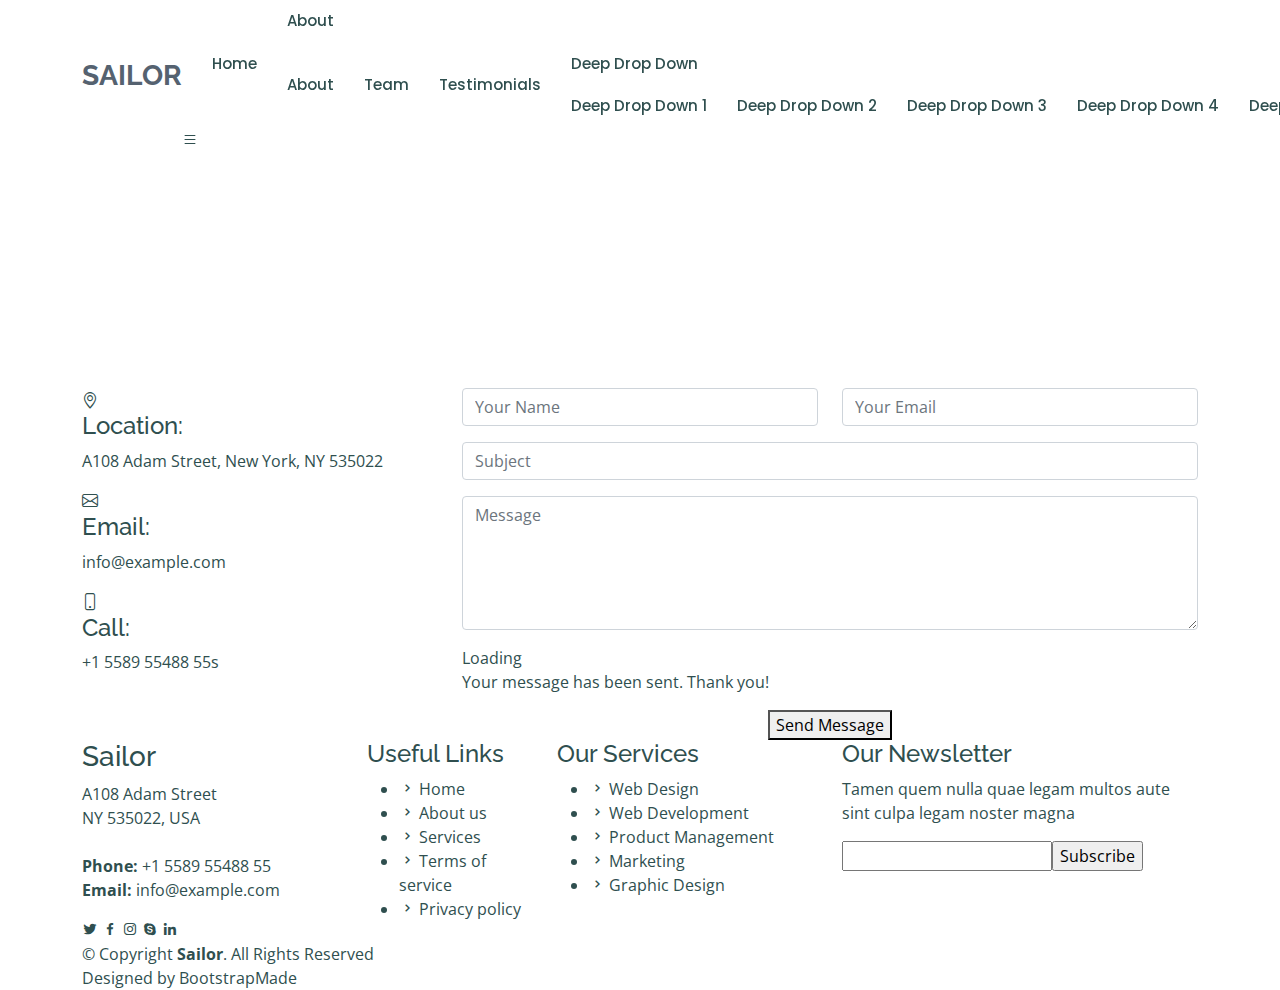
<file: contact.html>
<!DOCTYPE html>
<html lang="en">

<head>
  <meta charset="utf-8">
  <meta content="width=device-width, initial-scale=1.0" name="viewport">

  <title>Contact - Sailor Bootstrap Template</title>
  <meta content="" name="description">
  <meta content="" name="keywords">

  <!-- Favicons -->
  <link href="assets/img/favicon.png" rel="icon">
  <link href="assets/img/apple-touch-icon.png" rel="apple-touch-icon">

  <!-- Google Fonts -->
  <link href="https://fonts.googleapis.com/css?family=Open+Sans:300,300i,400,400i,600,600i,700,700i|Raleway:300,300i,400,400i,500,500i,600,600i,700,700i|Poppins:300,300i,400,400i,500,500i,600,600i,700,700i" rel="stylesheet">

  <!-- Vendor CSS Files -->
  <link href="assets/vendor/animate.css/animate.min.css" rel="stylesheet">
  <link href="assets/vendor/bootstrap/css/bootstrap.min.css" rel="stylesheet">
  <link href="assets/vendor/bootstrap-icons/bootstrap-icons.css" rel="stylesheet">
  <link href="assets/vendor/boxicons/css/boxicons.min.css" rel="stylesheet">
  <link href="assets/vendor/glightbox/css/glightbox.min.css" rel="stylesheet">
  <link href="assets/vendor/remixicon/remixicon.css" rel="stylesheet">
  <link href="assets/vendor/swiper/swiper-bundle.min.css" rel="stylesheet">

  <!-- Template Main CSS File -->
  <link href="assets/css/style.css" rel="stylesheet">

  <!-- =======================================================
  * Template Name: Sailor - v4.3.0
  * Template URL: https://bootstrapmade.com/sailor-free-bootstrap-theme/
  * Author: BootstrapMade.com
  * License: https://bootstrapmade.com/license/
  ======================================================== -->
</head>

<body>

  <!-- ======= Header ======= -->
  <header id="header" class="fixed-top d-flex align-items-center">
    <div class="container d-flex align-items-center">

      <h1 class="logo me-auto"><a href="index.html">Sailor</a></h1>
      <!-- Uncomment below if you prefer to use an image logo -->
      <!-- <a href="index.html" class="logo me-auto"><img src="assets/img/logo.png" alt="" class="img-fluid"></a>-->

      <nav id="navbar" class="navbar">
        <ul>
          <li><a href="index.html">Home</a></li>

          <li class="dropdown"><a href="#"><span>About</span> <i class="bi bi-chevron-down"></i></a>
            <ul>
              <li><a href="about.html">About</a></li>
              <li><a href="team.html">Team</a></li>
              <li><a href="testimonials.html">Testimonials</a></li>

              <li class="dropdown"><a href="#"><span>Deep Drop Down</span> <i class="bi bi-chevron-right"></i></a>
                <ul>
                  <li><a href="#">Deep Drop Down 1</a></li>
                  <li><a href="#">Deep Drop Down 2</a></li>
                  <li><a href="#">Deep Drop Down 3</a></li>
                  <li><a href="#">Deep Drop Down 4</a></li>
                  <li><a href="#">Deep Drop Down 5</a></li>
                </ul>
              </li>
            </ul>
          </li>
          <li><a href="services.html">Services</a></li>
          <li><a href="portfolio.html">Portfolio</a></li>
          <li><a href="pricing.html">Pricing</a></li>
          <li><a href="blog.html">Blog</a></li>

          <li><a href="contact.html" class="active">Contact</a></li>
          <li><a href="index.html" class="getstarted">Get Started</a></li>
        </ul>
        <i class="bi bi-list mobile-nav-toggle"></i>
      </nav><!-- .navbar -->

    </div>
  </header><!-- End Header -->

  <main id="main">

    <!-- ======= Breadcrumbs ======= -->
    <section id="breadcrumbs" class="breadcrumbs">
      <div class="container">

        <div class="d-flex justify-content-between align-items-center">
          <h2>Contact</h2>
          <ol>
            <li><a href="index.html">Home</a></li>
            <li>Contact</li>
          </ol>
        </div>

      </div>
    </section><!-- End Breadcrumbs -->

    <!-- ======= Contact Section ======= -->
    <section id="contact" class="contact">
      <div class="container">

        <div>
          <iframe style="border:0; width: 100%; height: 270px;" src="https://www.google.com/maps/embed?pb=!1m14!1m8!1m3!1d12097.433213460943!2d-74.0062269!3d40.7101282!3m2!1i1024!2i768!4f13.1!3m3!1m2!1s0x0%3A0xb89d1fe6bc499443!2sDowntown+Conference+Center!5e0!3m2!1smk!2sbg!4v1539943755621" frameborder="0" allowfullscreen></iframe>
        </div>

        <div class="row mt-5">

          <div class="col-lg-4">
            <div class="info">
              <div class="address">
                <i class="bi bi-geo-alt"></i>
                <h4>Location:</h4>
                <p>A108 Adam Street, New York, NY 535022</p>
              </div>

              <div class="email">
                <i class="bi bi-envelope"></i>
                <h4>Email:</h4>
                <p>info@example.com</p>
              </div>

              <div class="phone">
                <i class="bi bi-phone"></i>
                <h4>Call:</h4>
                <p>+1 5589 55488 55s</p>
              </div>

            </div>

          </div>

          <div class="col-lg-8 mt-5 mt-lg-0">

            <form action="forms/contact.php" method="post" role="form" class="php-email-form">
              <div class="row">
                <div class="col-md-6 form-group">
                  <input type="text" name="name" class="form-control" id="name" placeholder="Your Name" required>
                </div>
                <div class="col-md-6 form-group mt-3 mt-md-0">
                  <input type="email" class="form-control" name="email" id="email" placeholder="Your Email" required>
                </div>
              </div>
              <div class="form-group mt-3">
                <input type="text" class="form-control" name="subject" id="subject" placeholder="Subject" required>
              </div>
              <div class="form-group mt-3">
                <textarea class="form-control" name="message" rows="5" placeholder="Message" required></textarea>
              </div>
              <div class="my-3">
                <div class="loading">Loading</div>
                <div class="error-message"></div>
                <div class="sent-message">Your message has been sent. Thank you!</div>
              </div>
              <div class="text-center"><button type="submit">Send Message</button></div>
            </form>

          </div>

        </div>

      </div>
    </section><!-- End Contact Section -->

  </main><!-- End #main -->

  <!-- ======= Footer ======= -->
  <footer id="footer">
    <div class="footer-top">
      <div class="container">
        <div class="row">

          <div class="col-lg-3 col-md-6">
            <div class="footer-info">
              <h3>Sailor</h3>
              <p>
                A108 Adam Street <br>
                NY 535022, USA<br><br>
                <strong>Phone:</strong> +1 5589 55488 55<br>
                <strong>Email:</strong> info@example.com<br>
              </p>
              <div class="social-links mt-3">
                <a href="#" class="twitter"><i class="bx bxl-twitter"></i></a>
                <a href="#" class="facebook"><i class="bx bxl-facebook"></i></a>
                <a href="#" class="instagram"><i class="bx bxl-instagram"></i></a>
                <a href="#" class="google-plus"><i class="bx bxl-skype"></i></a>
                <a href="#" class="linkedin"><i class="bx bxl-linkedin"></i></a>
              </div>
            </div>
          </div>

          <div class="col-lg-2 col-md-6 footer-links">
            <h4>Useful Links</h4>
            <ul>
              <li><i class="bx bx-chevron-right"></i> <a href="#">Home</a></li>
              <li><i class="bx bx-chevron-right"></i> <a href="#">About us</a></li>
              <li><i class="bx bx-chevron-right"></i> <a href="#">Services</a></li>
              <li><i class="bx bx-chevron-right"></i> <a href="#">Terms of service</a></li>
              <li><i class="bx bx-chevron-right"></i> <a href="#">Privacy policy</a></li>
            </ul>
          </div>

          <div class="col-lg-3 col-md-6 footer-links">
            <h4>Our Services</h4>
            <ul>
              <li><i class="bx bx-chevron-right"></i> <a href="#">Web Design</a></li>
              <li><i class="bx bx-chevron-right"></i> <a href="#">Web Development</a></li>
              <li><i class="bx bx-chevron-right"></i> <a href="#">Product Management</a></li>
              <li><i class="bx bx-chevron-right"></i> <a href="#">Marketing</a></li>
              <li><i class="bx bx-chevron-right"></i> <a href="#">Graphic Design</a></li>
            </ul>
          </div>

          <div class="col-lg-4 col-md-6 footer-newsletter">
            <h4>Our Newsletter</h4>
            <p>Tamen quem nulla quae legam multos aute sint culpa legam noster magna</p>
            <form action="" method="post">
              <input type="email" name="email"><input type="submit" value="Subscribe">
            </form>

          </div>

        </div>
      </div>
    </div>

    <div class="container">
      <div class="copyright">
        &copy; Copyright <strong><span>Sailor</span></strong>. All Rights Reserved
      </div>
      <div class="credits">
        <!-- All the links in the footer should remain intact. -->
        <!-- You can delete the links only if you purchased the pro version. -->
        <!-- Licensing information: https://bootstrapmade.com/license/ -->
        <!-- Purchase the pro version with working PHP/AJAX contact form: https://bootstrapmade.com/sailor-free-bootstrap-theme/ -->
        Designed by <a href="https://bootstrapmade.com/">BootstrapMade</a>
      </div>
    </div>
  </footer><!-- End Footer -->

  <a href="#" class="back-to-top d-flex align-items-center justify-content-center"><i class="bi bi-arrow-up-short"></i></a>

  <!-- Vendor JS Files -->
  <script src="assets/vendor/bootstrap/js/bootstrap.bundle.min.js"></script>
  <script src="assets/vendor/glightbox/js/glightbox.min.js"></script>
  <script src="assets/vendor/isotope-layout/isotope.pkgd.min.js"></script>
  <script src="assets/vendor/php-email-form/validate.js"></script>
  <script src="assets/vendor/swiper/swiper-bundle.min.js"></script>
  <script src="assets/vendor/waypoints/noframework.waypoints.js"></script>

  <!-- Template Main JS File -->
  <script src="assets/js/main.js"></script>

</body>

</html>
</file>
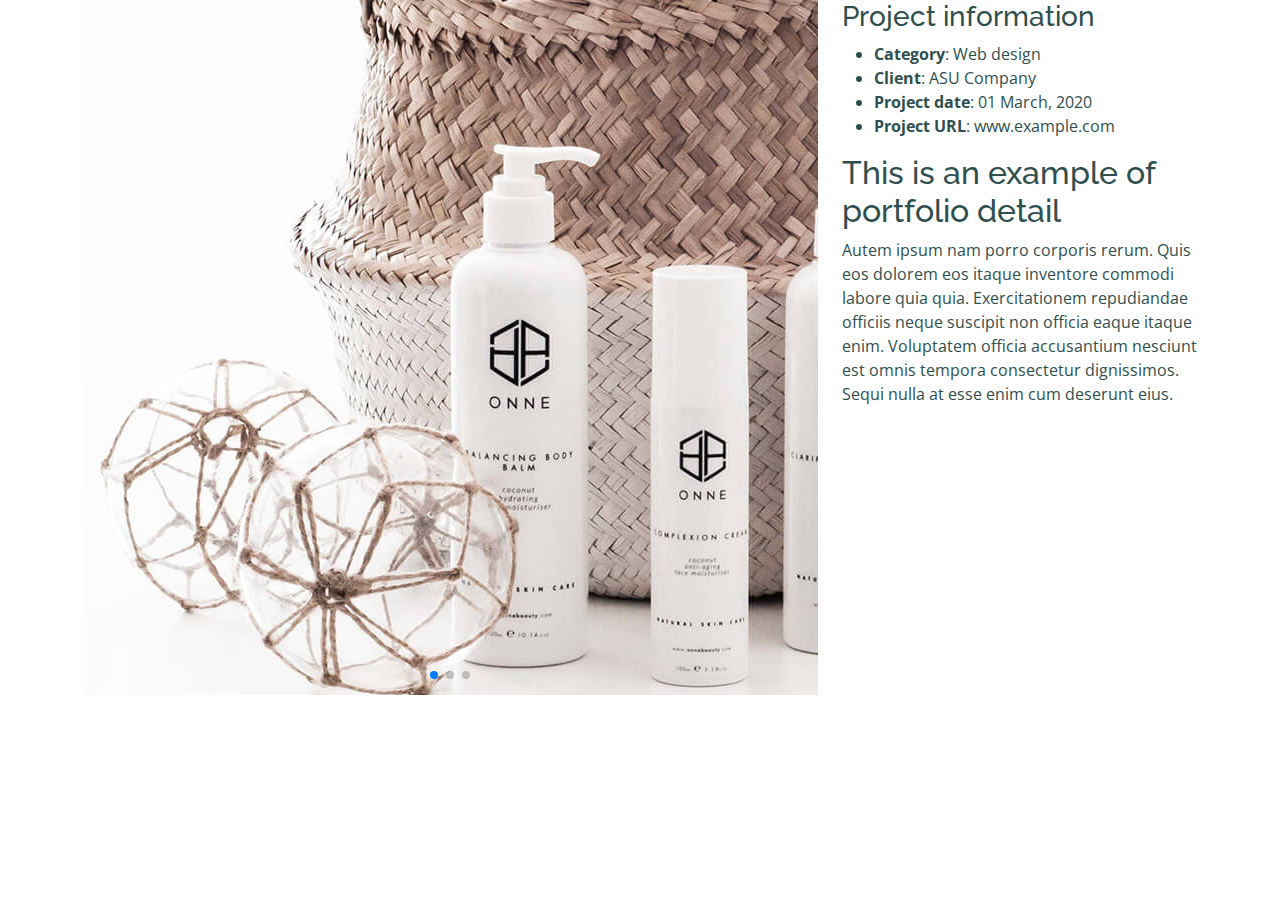
<file: portfolio-details.html>
<!DOCTYPE html>
<html lang="en">

<head>
  <meta charset="utf-8">
  <meta content="width=device-width, initial-scale=1.0" name="viewport">

  <title>Portfolio Details - Sailor Bootstrap Template</title>
  <meta content="" name="description">
  <meta content="" name="keywords">

  <!-- Favicons -->
  <link href="assets/img/favicon.png" rel="icon">
  <link href="assets/img/apple-touch-icon.png" rel="apple-touch-icon">

  <!-- Google Fonts -->
  <link href="https://fonts.googleapis.com/css?family=Open+Sans:300,300i,400,400i,600,600i,700,700i|Raleway:300,300i,400,400i,500,500i,600,600i,700,700i|Poppins:300,300i,400,400i,500,500i,600,600i,700,700i" rel="stylesheet">

  <!-- Vendor CSS Files -->
  <link href="assets/vendor/animate.css/animate.min.css" rel="stylesheet">
  <link href="assets/vendor/bootstrap/css/bootstrap.min.css" rel="stylesheet">
  <link href="assets/vendor/bootstrap-icons/bootstrap-icons.css" rel="stylesheet">
  <link href="assets/vendor/boxicons/css/boxicons.min.css" rel="stylesheet">
  <link href="assets/vendor/glightbox/css/glightbox.min.css" rel="stylesheet">
  <link href="assets/vendor/remixicon/remixicon.css" rel="stylesheet">
  <link href="assets/vendor/swiper/swiper-bundle.min.css" rel="stylesheet">

  <!-- Template Main CSS File -->
  <link href="assets/css/style.css" rel="stylesheet">

  <!-- =======================================================
  * Template Name: Sailor - v4.3.0
  * Template URL: https://bootstrapmade.com/sailor-free-bootstrap-theme/
  * Author: BootstrapMade.com
  * License: https://bootstrapmade.com/license/
  ======================================================== -->
</head>

<body>

  <main id="main">

    <!-- ======= Portfolio Details Section ======= -->
    <section id="portfolio-details" class="portfolio-details">
      <div class="container">

        <div class="row gy-4">

          <div class="col-lg-8">
            <div class="portfolio-details-slider swiper-container">
              <div class="swiper-wrapper align-items-center">

                <div class="swiper-slide">
                  <img src="assets/img/portfolio/portfolio-details-1.jpg" alt="">
                </div>

                <div class="swiper-slide">
                  <img src="assets/img/portfolio/portfolio-details-2.jpg" alt="">
                </div>

                <div class="swiper-slide">
                  <img src="assets/img/portfolio/portfolio-details-3.jpg" alt="">
                </div>

              </div>
              <div class="swiper-pagination"></div>
            </div>
          </div>

          <div class="col-lg-4">
            <div class="portfolio-info">
              <h3>Project information</h3>
              <ul>
                <li><strong>Category</strong>: Web design</li>
                <li><strong>Client</strong>: ASU Company</li>
                <li><strong>Project date</strong>: 01 March, 2020</li>
                <li><strong>Project URL</strong>: <a href="#">www.example.com</a></li>
              </ul>
            </div>
            <div class="portfolio-description">
              <h2>This is an example of portfolio detail</h2>
              <p>
                Autem ipsum nam porro corporis rerum. Quis eos dolorem eos itaque inventore commodi labore quia quia. Exercitationem repudiandae officiis neque suscipit non officia eaque itaque enim. Voluptatem officia accusantium nesciunt est omnis tempora consectetur dignissimos. Sequi nulla at esse enim cum deserunt eius.
              </p>
            </div>
          </div>

        </div>

      </div>
    </section><!-- End Portfolio Details Section -->

  </main><!-- End #main -->

  <a href="#" class="back-to-top d-flex align-items-center justify-content-center"><i class="bi bi-arrow-up-short"></i></a>

  <!-- Vendor JS Files -->
  <script src="assets/vendor/bootstrap/js/bootstrap.bundle.min.js"></script>
  <script src="assets/vendor/glightbox/js/glightbox.min.js"></script>
  <script src="assets/vendor/isotope-layout/isotope.pkgd.min.js"></script>
  <script src="assets/vendor/php-email-form/validate.js"></script>
  <script src="assets/vendor/swiper/swiper-bundle.min.js"></script>
  <script src="assets/vendor/waypoints/noframework.waypoints.js"></script>

  <!-- Template Main JS File -->
  <script src="assets/js/main.js"></script>

</body>

</html>
</file>
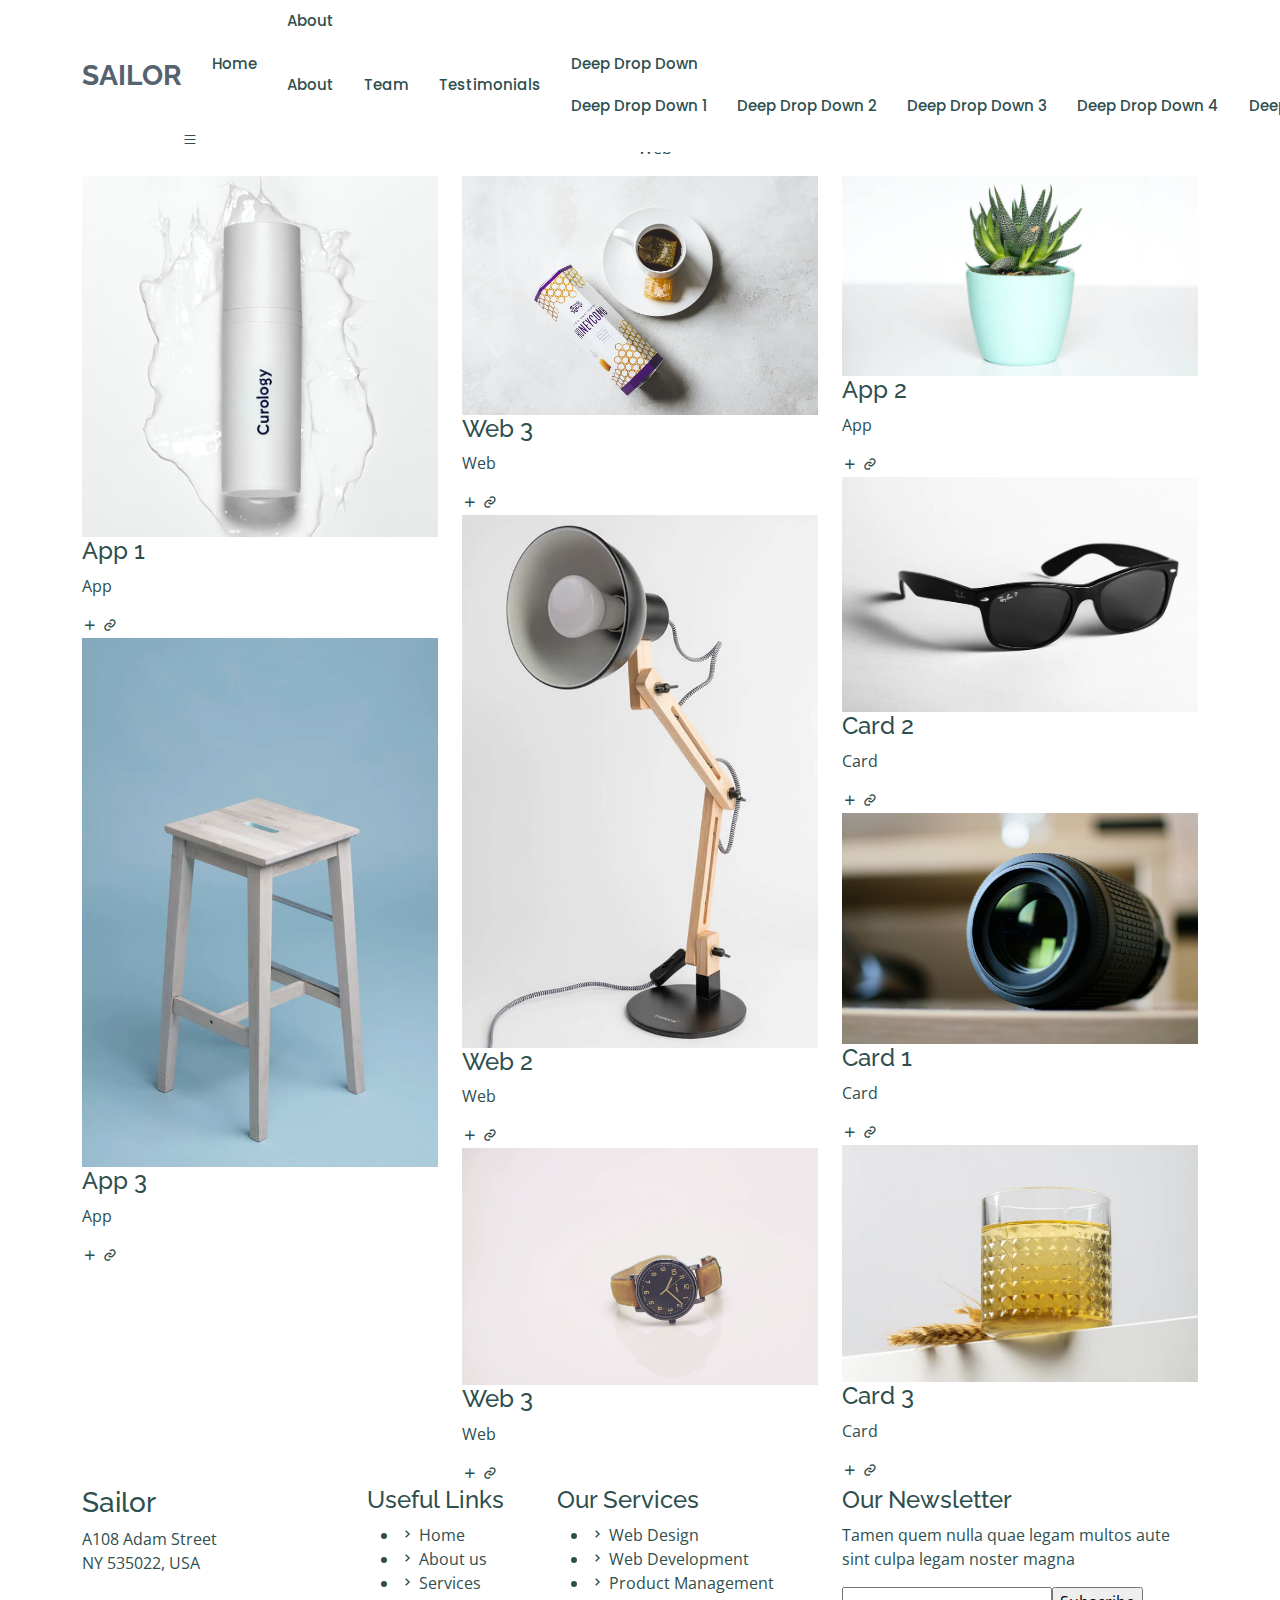
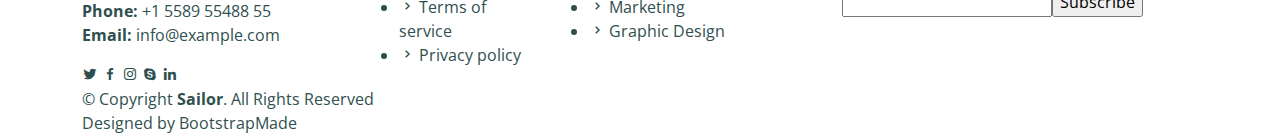
<file: portfolio.html>
<!DOCTYPE html>
<html lang="en">

<head>
  <meta charset="utf-8">
  <meta content="width=device-width, initial-scale=1.0" name="viewport">

  <title>Portfolio - Sailor Bootstrap Template</title>
  <meta content="" name="description">
  <meta content="" name="keywords">

  <!-- Favicons -->
  <link href="assets/img/favicon.png" rel="icon">
  <link href="assets/img/apple-touch-icon.png" rel="apple-touch-icon">

  <!-- Google Fonts -->
  <link href="https://fonts.googleapis.com/css?family=Open+Sans:300,300i,400,400i,600,600i,700,700i|Raleway:300,300i,400,400i,500,500i,600,600i,700,700i|Poppins:300,300i,400,400i,500,500i,600,600i,700,700i" rel="stylesheet">

  <!-- Vendor CSS Files -->
  <link href="assets/vendor/animate.css/animate.min.css" rel="stylesheet">
  <link href="assets/vendor/bootstrap/css/bootstrap.min.css" rel="stylesheet">
  <link href="assets/vendor/bootstrap-icons/bootstrap-icons.css" rel="stylesheet">
  <link href="assets/vendor/boxicons/css/boxicons.min.css" rel="stylesheet">
  <link href="assets/vendor/glightbox/css/glightbox.min.css" rel="stylesheet">
  <link href="assets/vendor/remixicon/remixicon.css" rel="stylesheet">
  <link href="assets/vendor/swiper/swiper-bundle.min.css" rel="stylesheet">

  <!-- Template Main CSS File -->
  <link href="assets/css/style.css" rel="stylesheet">

  <!-- =======================================================
  * Template Name: Sailor - v4.3.0
  * Template URL: https://bootstrapmade.com/sailor-free-bootstrap-theme/
  * Author: BootstrapMade.com
  * License: https://bootstrapmade.com/license/
  ======================================================== -->
</head>

<body>

  <!-- ======= Header ======= -->
  <header id="header" class="fixed-top d-flex align-items-center">
    <div class="container d-flex align-items-center">

      <h1 class="logo me-auto"><a href="index.html">Sailor</a></h1>
      <!-- Uncomment below if you prefer to use an image logo -->
      <!-- <a href="index.html" class="logo me-auto"><img src="assets/img/logo.png" alt="" class="img-fluid"></a>-->

      <nav id="navbar" class="navbar">
        <ul>
          <li><a href="index.html">Home</a></li>

          <li class="dropdown"><a href="#"><span>About</span> <i class="bi bi-chevron-down"></i></a>
            <ul>
              <li><a href="about.html">About</a></li>
              <li><a href="team.html">Team</a></li>
              <li><a href="testimonials.html">Testimonials</a></li>

              <li class="dropdown"><a href="#"><span>Deep Drop Down</span> <i class="bi bi-chevron-right"></i></a>
                <ul>
                  <li><a href="#">Deep Drop Down 1</a></li>
                  <li><a href="#">Deep Drop Down 2</a></li>
                  <li><a href="#">Deep Drop Down 3</a></li>
                  <li><a href="#">Deep Drop Down 4</a></li>
                  <li><a href="#">Deep Drop Down 5</a></li>
                </ul>
              </li>
            </ul>
          </li>
          <li><a href="services.html">Services</a></li>
          <li><a href="portfolio.html" class="active">Portfolio</a></li>
          <li><a href="pricing.html">Pricing</a></li>
          <li><a href="blog.html">Blog</a></li>

          <li><a href="contact.html">Contact</a></li>
          <li><a href="index.html" class="getstarted">Get Started</a></li>
        </ul>
        <i class="bi bi-list mobile-nav-toggle"></i>
      </nav><!-- .navbar -->

    </div>
  </header><!-- End Header -->

  <main id="main">

    <!-- ======= Breadcrumbs ======= -->
    <section id="breadcrumbs" class="breadcrumbs">
      <div class="container">

        <div class="d-flex justify-content-between align-items-center">
          <h2>Portolio</h2>
          <ol>
            <li><a href="index.html">Home</a></li>
            <li>Portolio</li>
          </ol>
        </div>

      </div>
    </section><!-- End Breadcrumbs -->

    <!-- ======= Portfolio Section ======= -->
    <section id="portfolio" class="portfolio">
      <div class="container">

        <div class="row">
          <div class="col-lg-12 d-flex justify-content-center">
            <ul id="portfolio-flters">
              <li data-filter="*" class="filter-active">All</li>
              <li data-filter=".filter-app">App</li>
              <li data-filter=".filter-card">Card</li>
              <li data-filter=".filter-web">Web</li>
            </ul>
          </div>
        </div>

        <div class="row portfolio-container">

          <div class="col-lg-4 col-md-6 portfolio-item filter-app">
            <div class="portfolio-wrap">
              <img src="assets/img/portfolio/portfolio-1.jpg" class="img-fluid" alt="">
              <div class="portfolio-info">
                <h4>App 1</h4>
                <p>App</p>
                <div class="portfolio-links">
                  <a href="assets/img/portfolio/portfolio-1.jpg" data-gallery="portfolioGallery" class="portfolio-lightbox" title="App 1"><i class="bx bx-plus"></i></a>
                  <a href="portfolio-details.html" class="portfolio-details-lightbox" data-glightbox="type: external" title="Portfolio Details"><i class="bx bx-link"></i></a>
                </div>
              </div>
            </div>
          </div>

          <div class="col-lg-4 col-md-6 portfolio-item filter-web">
            <div class="portfolio-wrap">
              <img src="assets/img/portfolio/portfolio-2.jpg" class="img-fluid" alt="">
              <div class="portfolio-info">
                <h4>Web 3</h4>
                <p>Web</p>
                <div class="portfolio-links">
                  <a href="assets/img/portfolio/portfolio-2.jpg" data-gallery="portfolioGallery" class="portfolio-lightbox" title="Web 3"><i class="bx bx-plus"></i></a>
                  <a href="portfolio-details.html" class="portfolio-details-lightbox" data-glightbox="type: external" title="Portfolio Details"><i class="bx bx-link"></i></a>
                </div>
              </div>
            </div>
          </div>

          <div class="col-lg-4 col-md-6 portfolio-item filter-app">
            <div class="portfolio-wrap">
              <img src="assets/img/portfolio/portfolio-3.jpg" class="img-fluid" alt="">
              <div class="portfolio-info">
                <h4>App 2</h4>
                <p>App</p>
                <div class="portfolio-links">
                  <a href="assets/img/portfolio/portfolio-3.jpg" data-gallery="portfolioGallery" class="portfolio-lightbox" title="App 2"><i class="bx bx-plus"></i></a>
                  <a href="portfolio-details.html" class="portfolio-details-lightbox" data-glightbox="type: external" title="Portfolio Details"><i class="bx bx-link"></i></a>
                </div>
              </div>
            </div>
          </div>

          <div class="col-lg-4 col-md-6 portfolio-item filter-card">
            <div class="portfolio-wrap">
              <img src="assets/img/portfolio/portfolio-4.jpg" class="img-fluid" alt="">
              <div class="portfolio-info">
                <h4>Card 2</h4>
                <p>Card</p>
                <div class="portfolio-links">
                  <a href="assets/img/portfolio/portfolio-4.jpg" data-gallery="portfolioGallery" class="portfolio-lightbox" title="Card 2"><i class="bx bx-plus"></i></a>
                  <a href="portfolio-details.html" class="portfolio-details-lightbox" data-glightbox="type: external" title="Portfolio Details"><i class="bx bx-link"></i></a>
                </div>
              </div>
            </div>
          </div>

          <div class="col-lg-4 col-md-6 portfolio-item filter-web">
            <div class="portfolio-wrap">
              <img src="assets/img/portfolio/portfolio-5.jpg" class="img-fluid" alt="">
              <div class="portfolio-info">
                <h4>Web 2</h4>
                <p>Web</p>
                <div class="portfolio-links">
                  <a href="assets/img/portfolio/portfolio-5.jpg" data-gallery="portfolioGallery" class="portfolio-lightbox" title="Web 2"><i class="bx bx-plus"></i></a>
                  <a href="portfolio-details.html" class="portfolio-details-lightbox" data-glightbox="type: external" title="Portfolio Details"><i class="bx bx-link"></i></a>
                </div>
              </div>
            </div>
          </div>

          <div class="col-lg-4 col-md-6 portfolio-item filter-app">
            <div class="portfolio-wrap">
              <img src="assets/img/portfolio/portfolio-6.jpg" class="img-fluid" alt="">
              <div class="portfolio-info">
                <h4>App 3</h4>
                <p>App</p>
                <div class="portfolio-links">
                  <a href="assets/img/portfolio/portfolio-6.jpg" data-gallery="portfolioGallery" class="portfolio-lightbox" title="App 3"><i class="bx bx-plus"></i></a>
                  <a href="portfolio-details.html" class="portfolio-details-lightbox" data-glightbox="type: external" title="Portfolio Details"><i class="bx bx-link"></i></a>
                </div>
              </div>
            </div>
          </div>

          <div class="col-lg-4 col-md-6 portfolio-item filter-card">
            <div class="portfolio-wrap">
              <img src="assets/img/portfolio/portfolio-7.jpg" class="img-fluid" alt="">
              <div class="portfolio-info">
                <h4>Card 1</h4>
                <p>Card</p>
                <div class="portfolio-links">
                  <a href="assets/img/portfolio/portfolio-7.jpg" data-gallery="portfolioGallery" class="portfolio-lightbox" title="Card 1"><i class="bx bx-plus"></i></a>
                  <a href="portfolio-details.html" class="portfolio-details-lightbox" data-glightbox="type: external" title="Portfolio Details"><i class="bx bx-link"></i></a>
                </div>
              </div>
            </div>
          </div>

          <div class="col-lg-4 col-md-6 portfolio-item filter-card">
            <div class="portfolio-wrap">
              <img src="assets/img/portfolio/portfolio-8.jpg" class="img-fluid" alt="">
              <div class="portfolio-info">
                <h4>Card 3</h4>
                <p>Card</p>
                <div class="portfolio-links">
                  <a href="assets/img/portfolio/portfolio-8.jpg" data-gallery="portfolioGallery" class="portfolio-lightbox" title="Card 3"><i class="bx bx-plus"></i></a>
                  <a href="portfolio-details.html" class="portfolio-details-lightbox" data-glightbox="type: external" title="Portfolio Details"><i class="bx bx-link"></i></a>
                </div>
              </div>
            </div>
          </div>

          <div class="col-lg-4 col-md-6 portfolio-item filter-web">
            <div class="portfolio-wrap">
              <img src="assets/img/portfolio/portfolio-9.jpg" class="img-fluid" alt="">
              <div class="portfolio-info">
                <h4>Web 3</h4>
                <p>Web</p>
                <div class="portfolio-links">
                  <a href="assets/img/portfolio/portfolio-9.jpg" data-gallery="portfolioGallery" class="portfolio-lightbox" title="Web 3"><i class="bx bx-plus"></i></a>
                  <a href="portfolio-details.html" class="portfolio-details-lightbox" data-glightbox="type: external" title="Portfolio Details"><i class="bx bx-link"></i></a>
                </div>
              </div>
            </div>
          </div>

        </div>

      </div>
    </section><!-- End Portfolio Section -->

  </main><!-- End #main -->

  <!-- ======= Footer ======= -->
  <footer id="footer">
    <div class="footer-top">
      <div class="container">
        <div class="row">

          <div class="col-lg-3 col-md-6">
            <div class="footer-info">
              <h3>Sailor</h3>
              <p>
                A108 Adam Street <br>
                NY 535022, USA<br><br>
                <strong>Phone:</strong> +1 5589 55488 55<br>
                <strong>Email:</strong> info@example.com<br>
              </p>
              <div class="social-links mt-3">
                <a href="#" class="twitter"><i class="bx bxl-twitter"></i></a>
                <a href="#" class="facebook"><i class="bx bxl-facebook"></i></a>
                <a href="#" class="instagram"><i class="bx bxl-instagram"></i></a>
                <a href="#" class="google-plus"><i class="bx bxl-skype"></i></a>
                <a href="#" class="linkedin"><i class="bx bxl-linkedin"></i></a>
              </div>
            </div>
          </div>

          <div class="col-lg-2 col-md-6 footer-links">
            <h4>Useful Links</h4>
            <ul>
              <li><i class="bx bx-chevron-right"></i> <a href="#">Home</a></li>
              <li><i class="bx bx-chevron-right"></i> <a href="#">About us</a></li>
              <li><i class="bx bx-chevron-right"></i> <a href="#">Services</a></li>
              <li><i class="bx bx-chevron-right"></i> <a href="#">Terms of service</a></li>
              <li><i class="bx bx-chevron-right"></i> <a href="#">Privacy policy</a></li>
            </ul>
          </div>

          <div class="col-lg-3 col-md-6 footer-links">
            <h4>Our Services</h4>
            <ul>
              <li><i class="bx bx-chevron-right"></i> <a href="#">Web Design</a></li>
              <li><i class="bx bx-chevron-right"></i> <a href="#">Web Development</a></li>
              <li><i class="bx bx-chevron-right"></i> <a href="#">Product Management</a></li>
              <li><i class="bx bx-chevron-right"></i> <a href="#">Marketing</a></li>
              <li><i class="bx bx-chevron-right"></i> <a href="#">Graphic Design</a></li>
            </ul>
          </div>

          <div class="col-lg-4 col-md-6 footer-newsletter">
            <h4>Our Newsletter</h4>
            <p>Tamen quem nulla quae legam multos aute sint culpa legam noster magna</p>
            <form action="" method="post">
              <input type="email" name="email"><input type="submit" value="Subscribe">
            </form>

          </div>

        </div>
      </div>
    </div>

    <div class="container">
      <div class="copyright">
        &copy; Copyright <strong><span>Sailor</span></strong>. All Rights Reserved
      </div>
      <div class="credits">
        <!-- All the links in the footer should remain intact. -->
        <!-- You can delete the links only if you purchased the pro version. -->
        <!-- Licensing information: https://bootstrapmade.com/license/ -->
        <!-- Purchase the pro version with working PHP/AJAX contact form: https://bootstrapmade.com/sailor-free-bootstrap-theme/ -->
        Designed by <a href="https://bootstrapmade.com/">BootstrapMade</a>
      </div>
    </div>
  </footer><!-- End Footer -->

  <a href="#" class="back-to-top d-flex align-items-center justify-content-center"><i class="bi bi-arrow-up-short"></i></a>

  <!-- Vendor JS Files -->
  <script src="assets/vendor/bootstrap/js/bootstrap.bundle.min.js"></script>
  <script src="assets/vendor/glightbox/js/glightbox.min.js"></script>
  <script src="assets/vendor/isotope-layout/isotope.pkgd.min.js"></script>
  <script src="assets/vendor/php-email-form/validate.js"></script>
  <script src="assets/vendor/swiper/swiper-bundle.min.js"></script>
  <script src="assets/vendor/waypoints/noframework.waypoints.js"></script>

  <!-- Template Main JS File -->
  <script src="assets/js/main.js"></script>

</body>

</html>
</file>
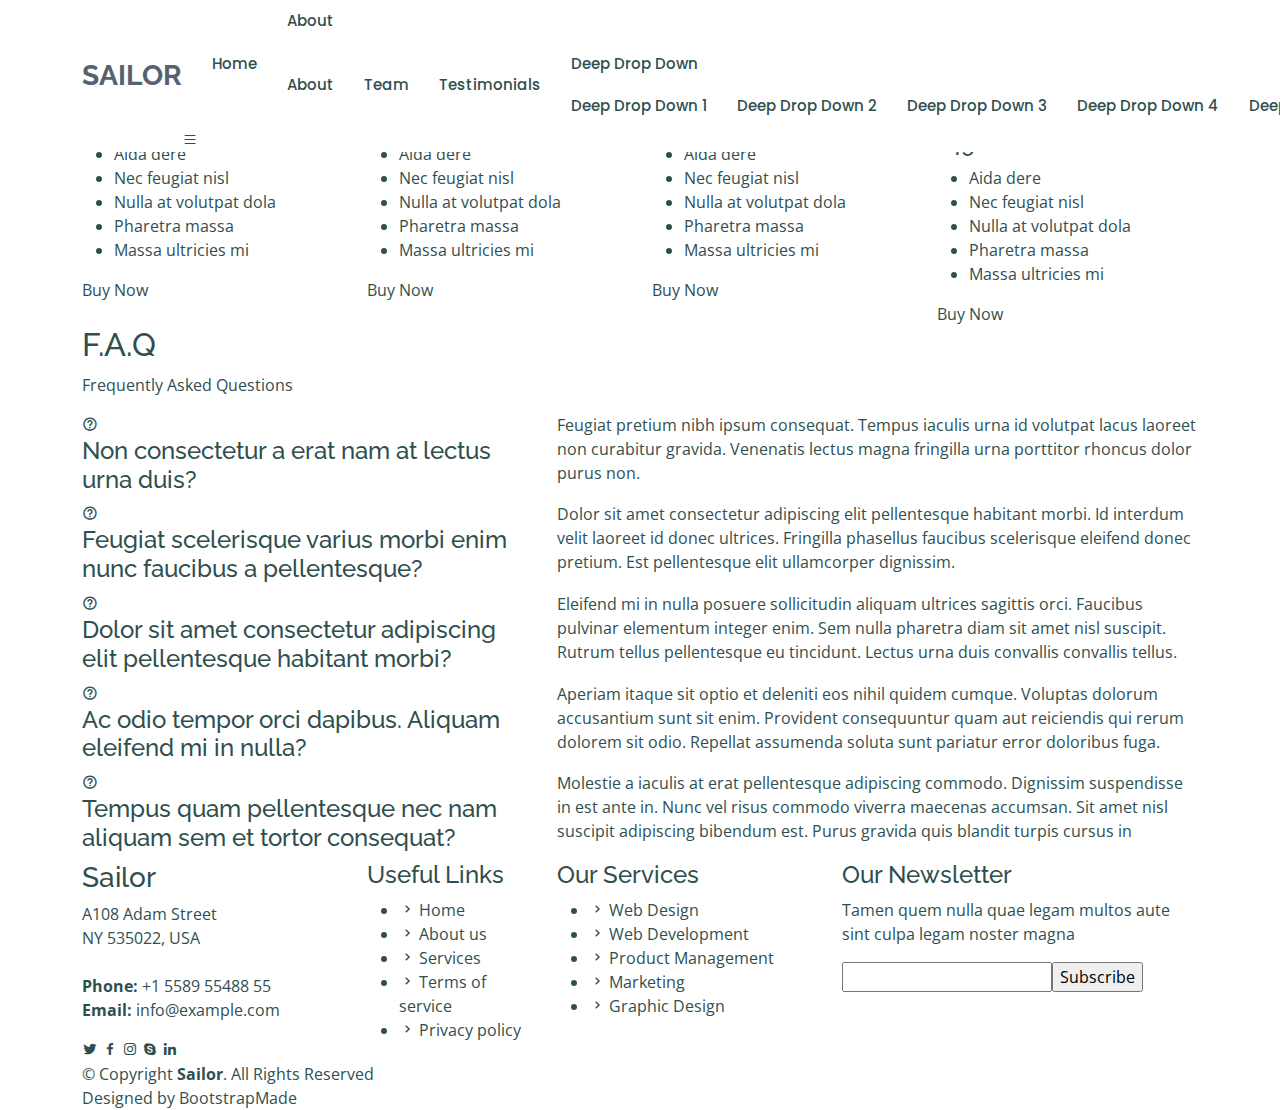
<file: pricing.html>
<!DOCTYPE html>
<html lang="en">

<head>
  <meta charset="utf-8">
  <meta content="width=device-width, initial-scale=1.0" name="viewport">

  <title>Pricing - Sailor Bootstrap Template</title>
  <meta content="" name="description">
  <meta content="" name="keywords">

  <!-- Favicons -->
  <link href="assets/img/favicon.png" rel="icon">
  <link href="assets/img/apple-touch-icon.png" rel="apple-touch-icon">

  <!-- Google Fonts -->
  <link href="https://fonts.googleapis.com/css?family=Open+Sans:300,300i,400,400i,600,600i,700,700i|Raleway:300,300i,400,400i,500,500i,600,600i,700,700i|Poppins:300,300i,400,400i,500,500i,600,600i,700,700i" rel="stylesheet">

  <!-- Vendor CSS Files -->
  <link href="assets/vendor/animate.css/animate.min.css" rel="stylesheet">
  <link href="assets/vendor/bootstrap/css/bootstrap.min.css" rel="stylesheet">
  <link href="assets/vendor/bootstrap-icons/bootstrap-icons.css" rel="stylesheet">
  <link href="assets/vendor/boxicons/css/boxicons.min.css" rel="stylesheet">
  <link href="assets/vendor/glightbox/css/glightbox.min.css" rel="stylesheet">
  <link href="assets/vendor/remixicon/remixicon.css" rel="stylesheet">
  <link href="assets/vendor/swiper/swiper-bundle.min.css" rel="stylesheet">

  <!-- Template Main CSS File -->
  <link href="assets/css/style.css" rel="stylesheet">

  <!-- =======================================================
  * Template Name: Sailor - v4.3.0
  * Template URL: https://bootstrapmade.com/sailor-free-bootstrap-theme/
  * Author: BootstrapMade.com
  * License: https://bootstrapmade.com/license/
  ======================================================== -->
</head>

<body>

  <!-- ======= Header ======= -->
  <header id="header" class="fixed-top d-flex align-items-center">
    <div class="container d-flex align-items-center">

      <h1 class="logo me-auto"><a href="index.html">Sailor</a></h1>
      <!-- Uncomment below if you prefer to use an image logo -->
      <!-- <a href="index.html" class="logo me-auto"><img src="assets/img/logo.png" alt="" class="img-fluid"></a>-->

      <nav id="navbar" class="navbar">
        <ul>
          <li><a href="index.html">Home</a></li>

          <li class="dropdown"><a href="#"><span>About</span> <i class="bi bi-chevron-down"></i></a>
            <ul>
              <li><a href="about.html">About</a></li>
              <li><a href="team.html">Team</a></li>
              <li><a href="testimonials.html">Testimonials</a></li>

              <li class="dropdown"><a href="#"><span>Deep Drop Down</span> <i class="bi bi-chevron-right"></i></a>
                <ul>
                  <li><a href="#">Deep Drop Down 1</a></li>
                  <li><a href="#">Deep Drop Down 2</a></li>
                  <li><a href="#">Deep Drop Down 3</a></li>
                  <li><a href="#">Deep Drop Down 4</a></li>
                  <li><a href="#">Deep Drop Down 5</a></li>
                </ul>
              </li>
            </ul>
          </li>
          <li><a href="services.html">Services</a></li>
          <li><a href="portfolio.html">Portfolio</a></li>
          <li><a href="pricing.html" class="active">Pricing</a></li>
          <li><a href="blog.html">Blog</a></li>

          <li><a href="contact.html">Contact</a></li>
          <li><a href="index.html" class="getstarted">Get Started</a></li>
        </ul>
        <i class="bi bi-list mobile-nav-toggle"></i>
      </nav><!-- .navbar -->

    </div>
  </header><!-- End Header -->

  <main id="main">

    <!-- ======= Breadcrumbs ======= -->
    <section id="breadcrumbs" class="breadcrumbs">
      <div class="container">

        <div class="d-flex justify-content-between align-items-center">
          <h2>Pricing</h2>
          <ol>
            <li><a href="index.html">Home</a></li>
            <li>Pricing</li>
          </ol>
        </div>

      </div>
    </section><!-- End Breadcrumbs -->

    <!-- ======= Pricing Section ======= -->
    <section id="pricing" class="pricing">
      <div class="container">

        <div class="row">

          <div class="col-lg-3 col-md-6">
            <div class="box">
              <h3>Free</h3>
              <h4><sup>$</sup>0<span> / month</span></h4>
              <ul>
                <li>Aida dere</li>
                <li>Nec feugiat nisl</li>
                <li>Nulla at volutpat dola</li>
                <li class="na">Pharetra massa</li>
                <li class="na">Massa ultricies mi</li>
              </ul>
              <div class="btn-wrap">
                <a href="#" class="btn-buy">Buy Now</a>
              </div>
            </div>
          </div>

          <div class="col-lg-3 col-md-6 mt-4 mt-md-0">
            <div class="box featured">
              <h3>Business</h3>
              <h4><sup>$</sup>19<span> / month</span></h4>
              <ul>
                <li>Aida dere</li>
                <li>Nec feugiat nisl</li>
                <li>Nulla at volutpat dola</li>
                <li>Pharetra massa</li>
                <li class="na">Massa ultricies mi</li>
              </ul>
              <div class="btn-wrap">
                <a href="#" class="btn-buy">Buy Now</a>
              </div>
            </div>
          </div>

          <div class="col-lg-3 col-md-6 mt-4 mt-lg-0">
            <div class="box">
              <h3>Developer</h3>
              <h4><sup>$</sup>29<span> / month</span></h4>
              <ul>
                <li>Aida dere</li>
                <li>Nec feugiat nisl</li>
                <li>Nulla at volutpat dola</li>
                <li>Pharetra massa</li>
                <li>Massa ultricies mi</li>
              </ul>
              <div class="btn-wrap">
                <a href="#" class="btn-buy">Buy Now</a>
              </div>
            </div>
          </div>

          <div class="col-lg-3 col-md-6 mt-4 mt-lg-0">
            <div class="box">
              <span class="advanced">Advanced</span>
              <h3>Ultimate</h3>
              <h4><sup>$</sup>49<span> / month</span></h4>
              <ul>
                <li>Aida dere</li>
                <li>Nec feugiat nisl</li>
                <li>Nulla at volutpat dola</li>
                <li>Pharetra massa</li>
                <li>Massa ultricies mi</li>
              </ul>
              <div class="btn-wrap">
                <a href="#" class="btn-buy">Buy Now</a>
              </div>
            </div>
          </div>

        </div>

      </div>
    </section><!-- End Pricing Section -->

    <!-- ======= Frequently Asked Questions Section ======= -->
    <section id="faq" class="faq">
      <div class="container">

        <div class="section-title">
          <h2>F.A.Q</h2>
          <p>Frequently Asked Questions</p>
        </div>

        <div class="row faq-item d-flex align-items-stretch">
          <div class="col-lg-5">
            <i class="bx bx-help-circle"></i>
            <h4>Non consectetur a erat nam at lectus urna duis?</h4>
          </div>
          <div class="col-lg-7">
            <p>
              Feugiat pretium nibh ipsum consequat. Tempus iaculis urna id volutpat lacus laoreet non curabitur gravida. Venenatis lectus magna fringilla urna porttitor rhoncus dolor purus non.
            </p>
          </div>
        </div><!-- End F.A.Q Item-->

        <div class="row faq-item d-flex align-items-stretch">
          <div class="col-lg-5">
            <i class="bx bx-help-circle"></i>
            <h4>Feugiat scelerisque varius morbi enim nunc faucibus a pellentesque?</h4>
          </div>
          <div class="col-lg-7">
            <p>
              Dolor sit amet consectetur adipiscing elit pellentesque habitant morbi. Id interdum velit laoreet id donec ultrices. Fringilla phasellus faucibus scelerisque eleifend donec pretium. Est pellentesque elit ullamcorper dignissim.
            </p>
          </div>
        </div><!-- End F.A.Q Item-->

        <div class="row faq-item d-flex align-items-stretch">
          <div class="col-lg-5">
            <i class="bx bx-help-circle"></i>
            <h4>Dolor sit amet consectetur adipiscing elit pellentesque habitant morbi?</h4>
          </div>
          <div class="col-lg-7">
            <p>
              Eleifend mi in nulla posuere sollicitudin aliquam ultrices sagittis orci. Faucibus pulvinar elementum integer enim. Sem nulla pharetra diam sit amet nisl suscipit. Rutrum tellus pellentesque eu tincidunt. Lectus urna duis convallis convallis tellus.
            </p>
          </div>
        </div><!-- End F.A.Q Item-->

        <div class="row faq-item d-flex align-items-stretch">
          <div class="col-lg-5">
            <i class="bx bx-help-circle"></i>
            <h4>Ac odio tempor orci dapibus. Aliquam eleifend mi in nulla?</h4>
          </div>
          <div class="col-lg-7">
            <p>
              Aperiam itaque sit optio et deleniti eos nihil quidem cumque. Voluptas dolorum accusantium sunt sit enim. Provident consequuntur quam aut reiciendis qui rerum dolorem sit odio. Repellat assumenda soluta sunt pariatur error doloribus fuga.
            </p>
          </div>
        </div><!-- End F.A.Q Item-->

        <div class="row faq-item d-flex align-items-stretch">
          <div class="col-lg-5">
            <i class="bx bx-help-circle"></i>
            <h4>Tempus quam pellentesque nec nam aliquam sem et tortor consequat?</h4>
          </div>
          <div class="col-lg-7">
            <p>
              Molestie a iaculis at erat pellentesque adipiscing commodo. Dignissim suspendisse in est ante in. Nunc vel risus commodo viverra maecenas accumsan. Sit amet nisl suscipit adipiscing bibendum est. Purus gravida quis blandit turpis cursus in
            </p>
          </div>
        </div><!-- End F.A.Q Item-->

      </div>
    </section><!-- End Frequently Asked Questions Section -->

  </main><!-- End #main -->

  <!-- ======= Footer ======= -->
  <footer id="footer">
    <div class="footer-top">
      <div class="container">
        <div class="row">

          <div class="col-lg-3 col-md-6">
            <div class="footer-info">
              <h3>Sailor</h3>
              <p>
                A108 Adam Street <br>
                NY 535022, USA<br><br>
                <strong>Phone:</strong> +1 5589 55488 55<br>
                <strong>Email:</strong> info@example.com<br>
              </p>
              <div class="social-links mt-3">
                <a href="#" class="twitter"><i class="bx bxl-twitter"></i></a>
                <a href="#" class="facebook"><i class="bx bxl-facebook"></i></a>
                <a href="#" class="instagram"><i class="bx bxl-instagram"></i></a>
                <a href="#" class="google-plus"><i class="bx bxl-skype"></i></a>
                <a href="#" class="linkedin"><i class="bx bxl-linkedin"></i></a>
              </div>
            </div>
          </div>

          <div class="col-lg-2 col-md-6 footer-links">
            <h4>Useful Links</h4>
            <ul>
              <li><i class="bx bx-chevron-right"></i> <a href="#">Home</a></li>
              <li><i class="bx bx-chevron-right"></i> <a href="#">About us</a></li>
              <li><i class="bx bx-chevron-right"></i> <a href="#">Services</a></li>
              <li><i class="bx bx-chevron-right"></i> <a href="#">Terms of service</a></li>
              <li><i class="bx bx-chevron-right"></i> <a href="#">Privacy policy</a></li>
            </ul>
          </div>

          <div class="col-lg-3 col-md-6 footer-links">
            <h4>Our Services</h4>
            <ul>
              <li><i class="bx bx-chevron-right"></i> <a href="#">Web Design</a></li>
              <li><i class="bx bx-chevron-right"></i> <a href="#">Web Development</a></li>
              <li><i class="bx bx-chevron-right"></i> <a href="#">Product Management</a></li>
              <li><i class="bx bx-chevron-right"></i> <a href="#">Marketing</a></li>
              <li><i class="bx bx-chevron-right"></i> <a href="#">Graphic Design</a></li>
            </ul>
          </div>

          <div class="col-lg-4 col-md-6 footer-newsletter">
            <h4>Our Newsletter</h4>
            <p>Tamen quem nulla quae legam multos aute sint culpa legam noster magna</p>
            <form action="" method="post">
              <input type="email" name="email"><input type="submit" value="Subscribe">
            </form>

          </div>

        </div>
      </div>
    </div>

    <div class="container">
      <div class="copyright">
        &copy; Copyright <strong><span>Sailor</span></strong>. All Rights Reserved
      </div>
      <div class="credits">
        <!-- All the links in the footer should remain intact. -->
        <!-- You can delete the links only if you purchased the pro version. -->
        <!-- Licensing information: https://bootstrapmade.com/license/ -->
        <!-- Purchase the pro version with working PHP/AJAX contact form: https://bootstrapmade.com/sailor-free-bootstrap-theme/ -->
        Designed by <a href="https://bootstrapmade.com/">BootstrapMade</a>
      </div>
    </div>
  </footer><!-- End Footer -->

  <a href="#" class="back-to-top d-flex align-items-center justify-content-center"><i class="bi bi-arrow-up-short"></i></a>

  <!-- Vendor JS Files -->
  <script src="assets/vendor/bootstrap/js/bootstrap.bundle.min.js"></script>
  <script src="assets/vendor/glightbox/js/glightbox.min.js"></script>
  <script src="assets/vendor/isotope-layout/isotope.pkgd.min.js"></script>
  <script src="assets/vendor/php-email-form/validate.js"></script>
  <script src="assets/vendor/swiper/swiper-bundle.min.js"></script>
  <script src="assets/vendor/waypoints/noframework.waypoints.js"></script>

  <!-- Template Main JS File -->
  <script src="assets/js/main.js"></script>

</body>

</html>
</file>
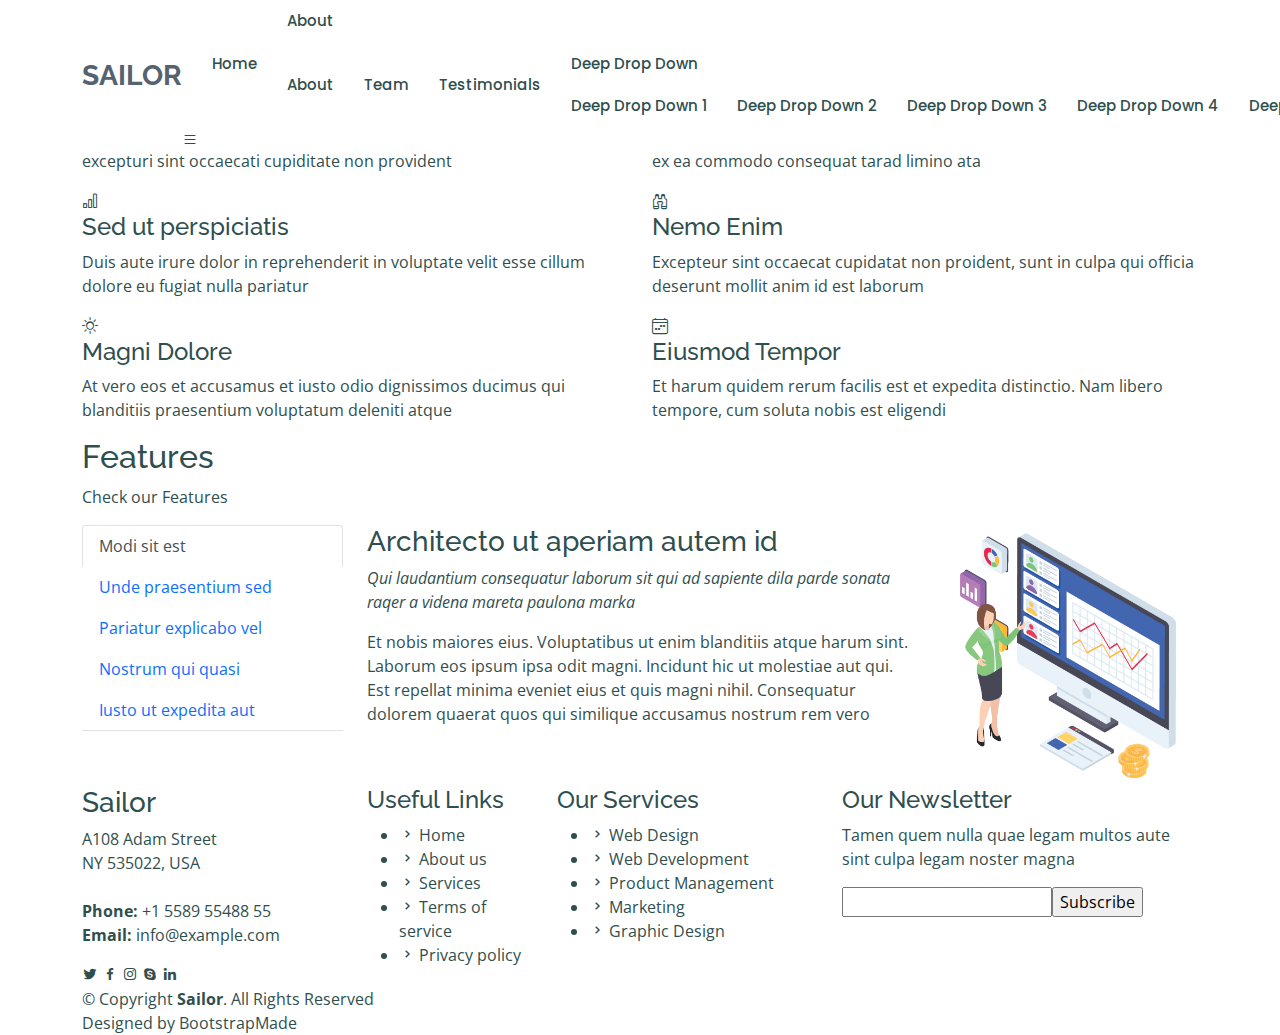
<file: services.html>
<!DOCTYPE html>
<html lang="en">

<head>
  <meta charset="utf-8">
  <meta content="width=device-width, initial-scale=1.0" name="viewport">

  <title>Services - Sailor Bootstrap Template</title>
  <meta content="" name="description">
  <meta content="" name="keywords">

  <!-- Favicons -->
  <link href="assets/img/favicon.png" rel="icon">
  <link href="assets/img/apple-touch-icon.png" rel="apple-touch-icon">

  <!-- Google Fonts -->
  <link href="https://fonts.googleapis.com/css?family=Open+Sans:300,300i,400,400i,600,600i,700,700i|Raleway:300,300i,400,400i,500,500i,600,600i,700,700i|Poppins:300,300i,400,400i,500,500i,600,600i,700,700i" rel="stylesheet">

  <!-- Vendor CSS Files -->
  <link href="assets/vendor/animate.css/animate.min.css" rel="stylesheet">
  <link href="assets/vendor/bootstrap/css/bootstrap.min.css" rel="stylesheet">
  <link href="assets/vendor/bootstrap-icons/bootstrap-icons.css" rel="stylesheet">
  <link href="assets/vendor/boxicons/css/boxicons.min.css" rel="stylesheet">
  <link href="assets/vendor/glightbox/css/glightbox.min.css" rel="stylesheet">
  <link href="assets/vendor/remixicon/remixicon.css" rel="stylesheet">
  <link href="assets/vendor/swiper/swiper-bundle.min.css" rel="stylesheet">

  <!-- Template Main CSS File -->
  <link href="assets/css/style.css" rel="stylesheet">

  <!-- =======================================================
  * Template Name: Sailor - v4.3.0
  * Template URL: https://bootstrapmade.com/sailor-free-bootstrap-theme/
  * Author: BootstrapMade.com
  * License: https://bootstrapmade.com/license/
  ======================================================== -->
</head>

<body>

  <!-- ======= Header ======= -->
  <header id="header" class="fixed-top d-flex align-items-center">
    <div class="container d-flex align-items-center">

      <h1 class="logo me-auto"><a href="index.html">Sailor</a></h1>
      <!-- Uncomment below if you prefer to use an image logo -->
      <!-- <a href="index.html" class="logo me-auto"><img src="assets/img/logo.png" alt="" class="img-fluid"></a>-->

      <nav id="navbar" class="navbar">
        <ul>
          <li><a href="index.html">Home</a></li>

          <li class="dropdown"><a href="#"><span>About</span> <i class="bi bi-chevron-down"></i></a>
            <ul>
              <li><a href="about.html">About</a></li>
              <li><a href="team.html">Team</a></li>
              <li><a href="testimonials.html">Testimonials</a></li>

              <li class="dropdown"><a href="#"><span>Deep Drop Down</span> <i class="bi bi-chevron-right"></i></a>
                <ul>
                  <li><a href="#">Deep Drop Down 1</a></li>
                  <li><a href="#">Deep Drop Down 2</a></li>
                  <li><a href="#">Deep Drop Down 3</a></li>
                  <li><a href="#">Deep Drop Down 4</a></li>
                  <li><a href="#">Deep Drop Down 5</a></li>
                </ul>
              </li>
            </ul>
          </li>
          <li><a href="services.html" class="active">Services</a></li>
          <li><a href="portfolio.html">Portfolio</a></li>
          <li><a href="pricing.html">Pricing</a></li>
          <li><a href="blog.html">Blog</a></li>

          <li><a href="contact.html">Contact</a></li>
          <li><a href="index.html" class="getstarted">Get Started</a></li>
        </ul>
        <i class="bi bi-list mobile-nav-toggle"></i>
      </nav><!-- .navbar -->

    </div>
  </header><!-- End Header -->

  <main id="main">

    <!-- ======= Breadcrumbs ======= -->
    <section id="breadcrumbs" class="breadcrumbs">
      <div class="container">

        <div class="d-flex justify-content-between align-items-center">
          <h2>Services</h2>
          <ol>
            <li><a href="index.html">Home</a></li>
            <li>Services</li>
          </ol>
        </div>

      </div>
    </section><!-- End Breadcrumbs -->

    <!-- ======= Services Section ======= -->
    <section id="services" class="services">
      <div class="container">

        <div class="row">
          <div class="col-md-6">
            <div class="icon-box">
              <i class="bi bi-briefcase"></i>
              <h4><a href="#">Lorem Ipsum</a></h4>
              <p>Voluptatum deleniti atque corrupti quos dolores et quas molestias excepturi sint occaecati cupiditate non provident</p>
            </div>
          </div>
          <div class="col-md-6 mt-4 mt-md-0">
            <div class="icon-box">
              <i class="bi bi-card-checklist"></i>
              <h4><a href="#">Dolor Sitema</a></h4>
              <p>Minim veniam, quis nostrud exercitation ullamco laboris nisi ut aliquip ex ea commodo consequat tarad limino ata</p>
            </div>
          </div>
          <div class="col-md-6 mt-4 mt-md-0">
            <div class="icon-box">
              <i class="bi bi-bar-chart"></i>
              <h4><a href="#">Sed ut perspiciatis</a></h4>
              <p>Duis aute irure dolor in reprehenderit in voluptate velit esse cillum dolore eu fugiat nulla pariatur</p>
            </div>
          </div>
          <div class="col-md-6 mt-4 mt-md-0">
            <div class="icon-box">
              <i class="bi bi-binoculars"></i>
              <h4><a href="#">Nemo Enim</a></h4>
              <p>Excepteur sint occaecat cupidatat non proident, sunt in culpa qui officia deserunt mollit anim id est laborum</p>
            </div>
          </div>
          <div class="col-md-6 mt-4 mt-md-0">
            <div class="icon-box">
              <i class="bi bi-brightness-high"></i>
              <h4><a href="#">Magni Dolore</a></h4>
              <p>At vero eos et accusamus et iusto odio dignissimos ducimus qui blanditiis praesentium voluptatum deleniti atque</p>
            </div>
          </div>
          <div class="col-md-6 mt-4 mt-md-0">
            <div class="icon-box">
              <i class="bi bi-calendar4-week"></i>
              <h4><a href="#">Eiusmod Tempor</a></h4>
              <p>Et harum quidem rerum facilis est et expedita distinctio. Nam libero tempore, cum soluta nobis est eligendi</p>
            </div>
          </div>
        </div>

      </div>
    </section><!-- End Services Section -->

    <!-- ======= Features Section ======= -->
    <section id="features" class="features">
      <div class="container">

        <div class="section-title">
          <h2>Features</h2>
          <p>Check our Features</p>
        </div>

        <div class="row">
          <div class="col-lg-3">
            <ul class="nav nav-tabs flex-column">
              <li class="nav-item">
                <a class="nav-link active show" data-bs-toggle="tab" href="#tab-1">Modi sit est</a>
              </li>
              <li class="nav-item">
                <a class="nav-link" data-bs-toggle="tab" href="#tab-2">Unde praesentium sed</a>
              </li>
              <li class="nav-item">
                <a class="nav-link" data-bs-toggle="tab" href="#tab-3">Pariatur explicabo vel</a>
              </li>
              <li class="nav-item">
                <a class="nav-link" data-bs-toggle="tab" href="#tab-4">Nostrum qui quasi</a>
              </li>
              <li class="nav-item">
                <a class="nav-link" data-bs-toggle="tab" href="#tab-5">Iusto ut expedita aut</a>
              </li>
            </ul>
          </div>
          <div class="col-lg-9 mt-4 mt-lg-0">
            <div class="tab-content">
              <div class="tab-pane active show" id="tab-1">
                <div class="row">
                  <div class="col-lg-8 details order-2 order-lg-1">
                    <h3>Architecto ut aperiam autem id</h3>
                    <p class="fst-italic">Qui laudantium consequatur laborum sit qui ad sapiente dila parde sonata raqer a videna mareta paulona marka</p>
                    <p>Et nobis maiores eius. Voluptatibus ut enim blanditiis atque harum sint. Laborum eos ipsum ipsa odit magni. Incidunt hic ut molestiae aut qui. Est repellat minima eveniet eius et quis magni nihil. Consequatur dolorem quaerat quos qui similique accusamus nostrum rem vero</p>
                  </div>
                  <div class="col-lg-4 text-center order-1 order-lg-2">
                    <img src="assets/img/features-1.png" alt="" class="img-fluid">
                  </div>
                </div>
              </div>
              <div class="tab-pane" id="tab-2">
                <div class="row">
                  <div class="col-lg-8 details order-2 order-lg-1">
                    <h3>Et blanditiis nemo veritatis excepturi</h3>
                    <p class="fst-italic">Qui laudantium consequatur laborum sit qui ad sapiente dila parde sonata raqer a videna mareta paulona marka</p>
                    <p>Ea ipsum voluptatem consequatur quis est. Illum error ullam omnis quia et reiciendis sunt sunt est. Non aliquid repellendus itaque accusamus eius et velit ipsa voluptates. Optio nesciunt eaque beatae accusamus lerode pakto madirna desera vafle de nideran pal</p>
                  </div>
                  <div class="col-lg-4 text-center order-1 order-lg-2">
                    <img src="assets/img/features-2.png" alt="" class="img-fluid">
                  </div>
                </div>
              </div>
              <div class="tab-pane" id="tab-3">
                <div class="row">
                  <div class="col-lg-8 details order-2 order-lg-1">
                    <h3>Impedit facilis occaecati odio neque aperiam sit</h3>
                    <p class="fst-italic">Eos voluptatibus quo. Odio similique illum id quidem non enim fuga. Qui natus non sunt dicta dolor et. In asperiores velit quaerat perferendis aut</p>
                    <p>Iure officiis odit rerum. Harum sequi eum illum corrupti culpa veritatis quisquam. Neque necessitatibus illo rerum eum ut. Commodi ipsam minima molestiae sed laboriosam a iste odio. Earum odit nesciunt fugiat sit ullam. Soluta et harum voluptatem optio quae</p>
                  </div>
                  <div class="col-lg-4 text-center order-1 order-lg-2">
                    <img src="assets/img/features-3.png" alt="" class="img-fluid">
                  </div>
                </div>
              </div>
              <div class="tab-pane" id="tab-4">
                <div class="row">
                  <div class="col-lg-8 details order-2 order-lg-1">
                    <h3>Fuga dolores inventore laboriosam ut est accusamus laboriosam dolore</h3>
                    <p class="fst-italic">Totam aperiam accusamus. Repellat consequuntur iure voluptas iure porro quis delectus</p>
                    <p>Eaque consequuntur consequuntur libero expedita in voluptas. Nostrum ipsam necessitatibus aliquam fugiat debitis quis velit. Eum ex maxime error in consequatur corporis atque. Eligendi asperiores sed qui veritatis aperiam quia a laborum inventore</p>
                  </div>
                  <div class="col-lg-4 text-center order-1 order-lg-2">
                    <img src="assets/img/features-4.png" alt="" class="img-fluid">
                  </div>
                </div>
              </div>
              <div class="tab-pane" id="tab-5">
                <div class="row">
                  <div class="col-lg-8 details order-2 order-lg-1">
                    <h3>Est eveniet ipsam sindera pad rone matrelat sando reda</h3>
                    <p class="fst-italic">Omnis blanditiis saepe eos autem qui sunt debitis porro quia.</p>
                    <p>Exercitationem nostrum omnis. Ut reiciendis repudiandae minus. Omnis recusandae ut non quam ut quod eius qui. Ipsum quia odit vero atque qui quibusdam amet. Occaecati sed est sint aut vitae molestiae voluptate vel</p>
                  </div>
                  <div class="col-lg-4 text-center order-1 order-lg-2">
                    <img src="assets/img/features-5.png" alt="" class="img-fluid">
                  </div>
                </div>
              </div>
            </div>
          </div>
        </div>

      </div>
    </section><!-- End Features Section -->

  </main><!-- End #main -->

  <!-- ======= Footer ======= -->
  <footer id="footer">
    <div class="footer-top">
      <div class="container">
        <div class="row">

          <div class="col-lg-3 col-md-6">
            <div class="footer-info">
              <h3>Sailor</h3>
              <p>
                A108 Adam Street <br>
                NY 535022, USA<br><br>
                <strong>Phone:</strong> +1 5589 55488 55<br>
                <strong>Email:</strong> info@example.com<br>
              </p>
              <div class="social-links mt-3">
                <a href="#" class="twitter"><i class="bx bxl-twitter"></i></a>
                <a href="#" class="facebook"><i class="bx bxl-facebook"></i></a>
                <a href="#" class="instagram"><i class="bx bxl-instagram"></i></a>
                <a href="#" class="google-plus"><i class="bx bxl-skype"></i></a>
                <a href="#" class="linkedin"><i class="bx bxl-linkedin"></i></a>
              </div>
            </div>
          </div>

          <div class="col-lg-2 col-md-6 footer-links">
            <h4>Useful Links</h4>
            <ul>
              <li><i class="bx bx-chevron-right"></i> <a href="#">Home</a></li>
              <li><i class="bx bx-chevron-right"></i> <a href="#">About us</a></li>
              <li><i class="bx bx-chevron-right"></i> <a href="#">Services</a></li>
              <li><i class="bx bx-chevron-right"></i> <a href="#">Terms of service</a></li>
              <li><i class="bx bx-chevron-right"></i> <a href="#">Privacy policy</a></li>
            </ul>
          </div>

          <div class="col-lg-3 col-md-6 footer-links">
            <h4>Our Services</h4>
            <ul>
              <li><i class="bx bx-chevron-right"></i> <a href="#">Web Design</a></li>
              <li><i class="bx bx-chevron-right"></i> <a href="#">Web Development</a></li>
              <li><i class="bx bx-chevron-right"></i> <a href="#">Product Management</a></li>
              <li><i class="bx bx-chevron-right"></i> <a href="#">Marketing</a></li>
              <li><i class="bx bx-chevron-right"></i> <a href="#">Graphic Design</a></li>
            </ul>
          </div>

          <div class="col-lg-4 col-md-6 footer-newsletter">
            <h4>Our Newsletter</h4>
            <p>Tamen quem nulla quae legam multos aute sint culpa legam noster magna</p>
            <form action="" method="post">
              <input type="email" name="email"><input type="submit" value="Subscribe">
            </form>

          </div>

        </div>
      </div>
    </div>

    <div class="container">
      <div class="copyright">
        &copy; Copyright <strong><span>Sailor</span></strong>. All Rights Reserved
      </div>
      <div class="credits">
        <!-- All the links in the footer should remain intact. -->
        <!-- You can delete the links only if you purchased the pro version. -->
        <!-- Licensing information: https://bootstrapmade.com/license/ -->
        <!-- Purchase the pro version with working PHP/AJAX contact form: https://bootstrapmade.com/sailor-free-bootstrap-theme/ -->
        Designed by <a href="https://bootstrapmade.com/">BootstrapMade</a>
      </div>
    </div>
  </footer><!-- End Footer -->

  <a href="#" class="back-to-top d-flex align-items-center justify-content-center"><i class="bi bi-arrow-up-short"></i></a>

  <!-- Vendor JS Files -->
  <script src="assets/vendor/bootstrap/js/bootstrap.bundle.min.js"></script>
  <script src="assets/vendor/glightbox/js/glightbox.min.js"></script>
  <script src="assets/vendor/isotope-layout/isotope.pkgd.min.js"></script>
  <script src="assets/vendor/php-email-form/validate.js"></script>
  <script src="assets/vendor/swiper/swiper-bundle.min.js"></script>
  <script src="assets/vendor/waypoints/noframework.waypoints.js"></script>

  <!-- Template Main JS File -->
  <script src="assets/js/main.js"></script>

</body>

</html>
</file>
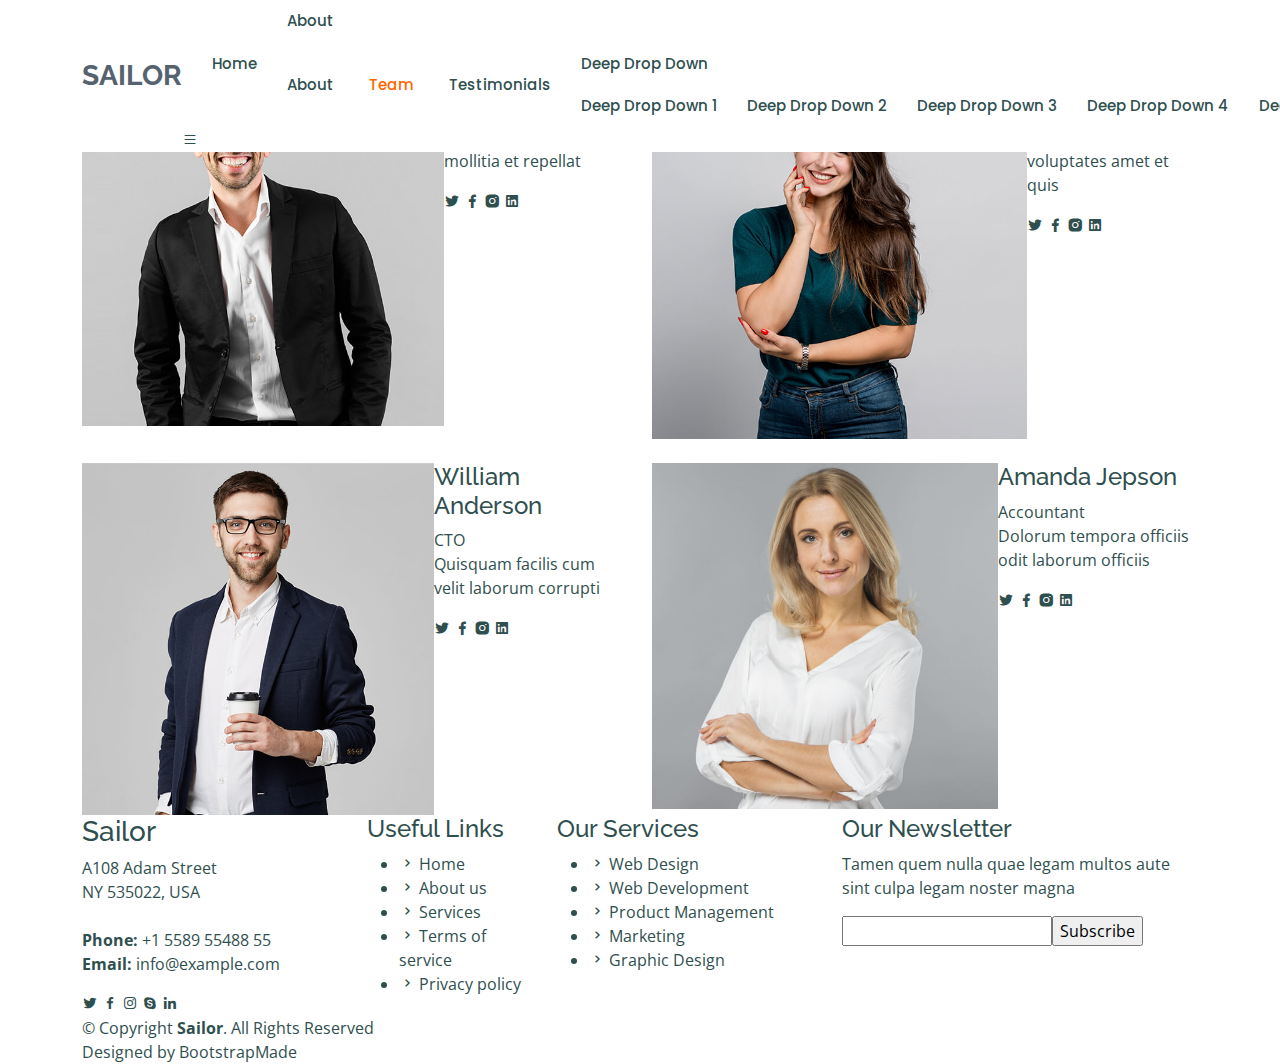
<file: team.html>
<!DOCTYPE html>
<html lang="en">

<head>
  <meta charset="utf-8">
  <meta content="width=device-width, initial-scale=1.0" name="viewport">

  <title>Team - Sailor Bootstrap Template</title>
  <meta content="" name="description">
  <meta content="" name="keywords">

  <!-- Favicons -->
  <link href="assets/img/favicon.png" rel="icon">
  <link href="assets/img/apple-touch-icon.png" rel="apple-touch-icon">

  <!-- Google Fonts -->
  <link href="https://fonts.googleapis.com/css?family=Open+Sans:300,300i,400,400i,600,600i,700,700i|Raleway:300,300i,400,400i,500,500i,600,600i,700,700i|Poppins:300,300i,400,400i,500,500i,600,600i,700,700i" rel="stylesheet">

  <!-- Vendor CSS Files -->
  <link href="assets/vendor/animate.css/animate.min.css" rel="stylesheet">
  <link href="assets/vendor/bootstrap/css/bootstrap.min.css" rel="stylesheet">
  <link href="assets/vendor/bootstrap-icons/bootstrap-icons.css" rel="stylesheet">
  <link href="assets/vendor/boxicons/css/boxicons.min.css" rel="stylesheet">
  <link href="assets/vendor/glightbox/css/glightbox.min.css" rel="stylesheet">
  <link href="assets/vendor/remixicon/remixicon.css" rel="stylesheet">
  <link href="assets/vendor/swiper/swiper-bundle.min.css" rel="stylesheet">

  <!-- Template Main CSS File -->
  <link href="assets/css/style.css" rel="stylesheet">

  <!-- =======================================================
  * Template Name: Sailor - v4.3.0
  * Template URL: https://bootstrapmade.com/sailor-free-bootstrap-theme/
  * Author: BootstrapMade.com
  * License: https://bootstrapmade.com/license/
  ======================================================== -->
</head>

<body>

  <!-- ======= Header ======= -->
  <header id="header" class="fixed-top d-flex align-items-center">
    <div class="container d-flex align-items-center">

      <h1 class="logo me-auto"><a href="index.html">Sailor</a></h1>
      <!-- Uncomment below if you prefer to use an image logo -->
      <!-- <a href="index.html" class="logo me-auto"><img src="assets/img/logo.png" alt="" class="img-fluid"></a>-->

      <nav id="navbar" class="navbar">
        <ul>
          <li><a href="index.html">Home</a></li>

          <li class="dropdown"><a href="#"><span>About</span> <i class="bi bi-chevron-down"></i></a>
            <ul>
              <li><a href="about.html">About</a></li>
              <li><a href="team.html" class="active">Team</a></li>
              <li><a href="testimonials.html">Testimonials</a></li>

              <li class="dropdown"><a href="#"><span>Deep Drop Down</span> <i class="bi bi-chevron-right"></i></a>
                <ul>
                  <li><a href="#">Deep Drop Down 1</a></li>
                  <li><a href="#">Deep Drop Down 2</a></li>
                  <li><a href="#">Deep Drop Down 3</a></li>
                  <li><a href="#">Deep Drop Down 4</a></li>
                  <li><a href="#">Deep Drop Down 5</a></li>
                </ul>
              </li>
            </ul>
          </li>
          <li><a href="services.html">Services</a></li>
          <li><a href="portfolio.html">Portfolio</a></li>
          <li><a href="pricing.html">Pricing</a></li>
          <li><a href="blog.html">Blog</a></li>

          <li><a href="contact.html">Contact</a></li>
          <li><a href="index.html" class="getstarted">Get Started</a></li>
        </ul>
        <i class="bi bi-list mobile-nav-toggle"></i>
      </nav><!-- .navbar -->

    </div>
  </header><!-- End Header -->

  <main id="main">

    <!-- ======= Breadcrumbs ======= -->
    <section id="breadcrumbs" class="breadcrumbs">
      <div class="container">

        <div class="d-flex justify-content-between align-items-center">
          <h2>Team</h2>
          <ol>
            <li><a href="index.html">Home</a></li>
            <li>Team</li>
          </ol>
        </div>

      </div>
    </section><!-- End Breadcrumbs -->

    <!-- ======= Team Section ======= -->
    <section id="team" class="team ">
      <div class="container">

        <div class="row">

          <div class="col-lg-6">
            <div class="member d-flex align-items-start">
              <div class="pic"><img src="assets/img/team/team-1.jpg" class="img-fluid" alt=""></div>
              <div class="member-info">
                <h4>Walter White</h4>
                <span>Chief Executive Officer</span>
                <p>Explicabo voluptatem mollitia et repellat</p>
                <div class="social">
                  <a href=""><i class="ri-twitter-fill"></i></a>
                  <a href=""><i class="ri-facebook-fill"></i></a>
                  <a href=""><i class="ri-instagram-fill"></i></a>
                  <a href=""> <i class="ri-linkedin-box-fill"></i> </a>
                </div>
              </div>
            </div>
          </div>

          <div class="col-lg-6 mt-4 mt-lg-0">
            <div class="member d-flex align-items-start">
              <div class="pic"><img src="assets/img/team/team-2.jpg" class="img-fluid" alt=""></div>
              <div class="member-info">
                <h4>Sarah Jhonson</h4>
                <span>Product Manager</span>
                <p>Aut maiores voluptates amet et quis</p>
                <div class="social">
                  <a href=""><i class="ri-twitter-fill"></i></a>
                  <a href=""><i class="ri-facebook-fill"></i></a>
                  <a href=""><i class="ri-instagram-fill"></i></a>
                  <a href=""> <i class="ri-linkedin-box-fill"></i> </a>
                </div>
              </div>
            </div>
          </div>

          <div class="col-lg-6 mt-4">
            <div class="member d-flex align-items-start">
              <div class="pic"><img src="assets/img/team/team-3.jpg" class="img-fluid" alt=""></div>
              <div class="member-info">
                <h4>William Anderson</h4>
                <span>CTO</span>
                <p>Quisquam facilis cum velit laborum corrupti</p>
                <div class="social">
                  <a href=""><i class="ri-twitter-fill"></i></a>
                  <a href=""><i class="ri-facebook-fill"></i></a>
                  <a href=""><i class="ri-instagram-fill"></i></a>
                  <a href=""> <i class="ri-linkedin-box-fill"></i> </a>
                </div>
              </div>
            </div>
          </div>

          <div class="col-lg-6 mt-4">
            <div class="member d-flex align-items-start">
              <div class="pic"><img src="assets/img/team/team-4.jpg" class="img-fluid" alt=""></div>
              <div class="member-info">
                <h4>Amanda Jepson</h4>
                <span>Accountant</span>
                <p>Dolorum tempora officiis odit laborum officiis</p>
                <div class="social">
                  <a href=""><i class="ri-twitter-fill"></i></a>
                  <a href=""><i class="ri-facebook-fill"></i></a>
                  <a href=""><i class="ri-instagram-fill"></i></a>
                  <a href=""> <i class="ri-linkedin-box-fill"></i> </a>
                </div>
              </div>
            </div>
          </div>

        </div>

      </div>
    </section><!-- End Team Section -->

  </main><!-- End #main -->

  <!-- ======= Footer ======= -->
  <footer id="footer">
    <div class="footer-top">
      <div class="container">
        <div class="row">

          <div class="col-lg-3 col-md-6">
            <div class="footer-info">
              <h3>Sailor</h3>
              <p>
                A108 Adam Street <br>
                NY 535022, USA<br><br>
                <strong>Phone:</strong> +1 5589 55488 55<br>
                <strong>Email:</strong> info@example.com<br>
              </p>
              <div class="social-links mt-3">
                <a href="#" class="twitter"><i class="bx bxl-twitter"></i></a>
                <a href="#" class="facebook"><i class="bx bxl-facebook"></i></a>
                <a href="#" class="instagram"><i class="bx bxl-instagram"></i></a>
                <a href="#" class="google-plus"><i class="bx bxl-skype"></i></a>
                <a href="#" class="linkedin"><i class="bx bxl-linkedin"></i></a>
              </div>
            </div>
          </div>

          <div class="col-lg-2 col-md-6 footer-links">
            <h4>Useful Links</h4>
            <ul>
              <li><i class="bx bx-chevron-right"></i> <a href="#">Home</a></li>
              <li><i class="bx bx-chevron-right"></i> <a href="#">About us</a></li>
              <li><i class="bx bx-chevron-right"></i> <a href="#">Services</a></li>
              <li><i class="bx bx-chevron-right"></i> <a href="#">Terms of service</a></li>
              <li><i class="bx bx-chevron-right"></i> <a href="#">Privacy policy</a></li>
            </ul>
          </div>

          <div class="col-lg-3 col-md-6 footer-links">
            <h4>Our Services</h4>
            <ul>
              <li><i class="bx bx-chevron-right"></i> <a href="#">Web Design</a></li>
              <li><i class="bx bx-chevron-right"></i> <a href="#">Web Development</a></li>
              <li><i class="bx bx-chevron-right"></i> <a href="#">Product Management</a></li>
              <li><i class="bx bx-chevron-right"></i> <a href="#">Marketing</a></li>
              <li><i class="bx bx-chevron-right"></i> <a href="#">Graphic Design</a></li>
            </ul>
          </div>

          <div class="col-lg-4 col-md-6 footer-newsletter">
            <h4>Our Newsletter</h4>
            <p>Tamen quem nulla quae legam multos aute sint culpa legam noster magna</p>
            <form action="" method="post">
              <input type="email" name="email"><input type="submit" value="Subscribe">
            </form>

          </div>

        </div>
      </div>
    </div>

    <div class="container">
      <div class="copyright">
        &copy; Copyright <strong><span>Sailor</span></strong>. All Rights Reserved
      </div>
      <div class="credits">
        <!-- All the links in the footer should remain intact. -->
        <!-- You can delete the links only if you purchased the pro version. -->
        <!-- Licensing information: https://bootstrapmade.com/license/ -->
        <!-- Purchase the pro version with working PHP/AJAX contact form: https://bootstrapmade.com/sailor-free-bootstrap-theme/ -->
        Designed by <a href="https://bootstrapmade.com/">BootstrapMade</a>
      </div>
    </div>
  </footer><!-- End Footer -->

  <a href="#" class="back-to-top d-flex align-items-center justify-content-center"><i class="bi bi-arrow-up-short"></i></a>

  <!-- Vendor JS Files -->
  <script src="assets/vendor/bootstrap/js/bootstrap.bundle.min.js"></script>
  <script src="assets/vendor/glightbox/js/glightbox.min.js"></script>
  <script src="assets/vendor/isotope-layout/isotope.pkgd.min.js"></script>
  <script src="assets/vendor/php-email-form/validate.js"></script>
  <script src="assets/vendor/swiper/swiper-bundle.min.js"></script>
  <script src="assets/vendor/waypoints/noframework.waypoints.js"></script>

  <!-- Template Main JS File -->
  <script src="assets/js/main.js"></script>

</body>

</html>
</file>
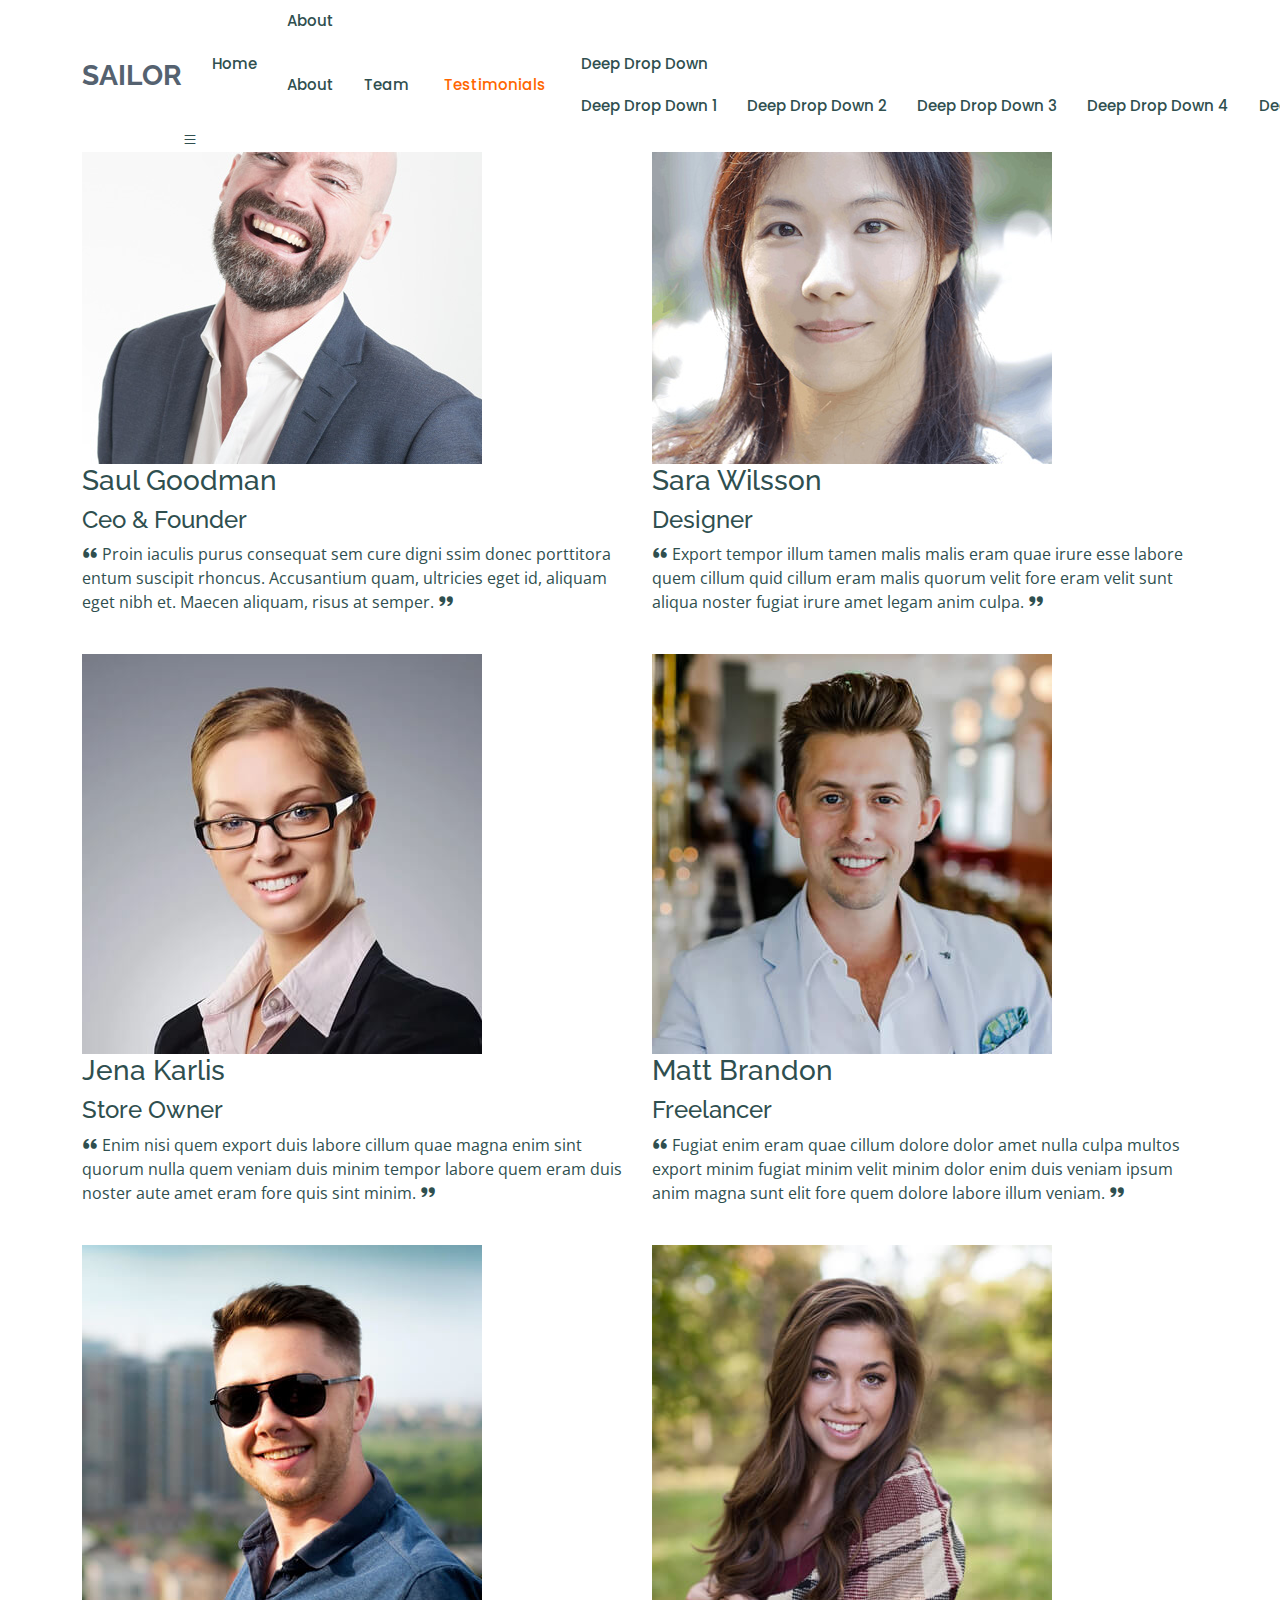
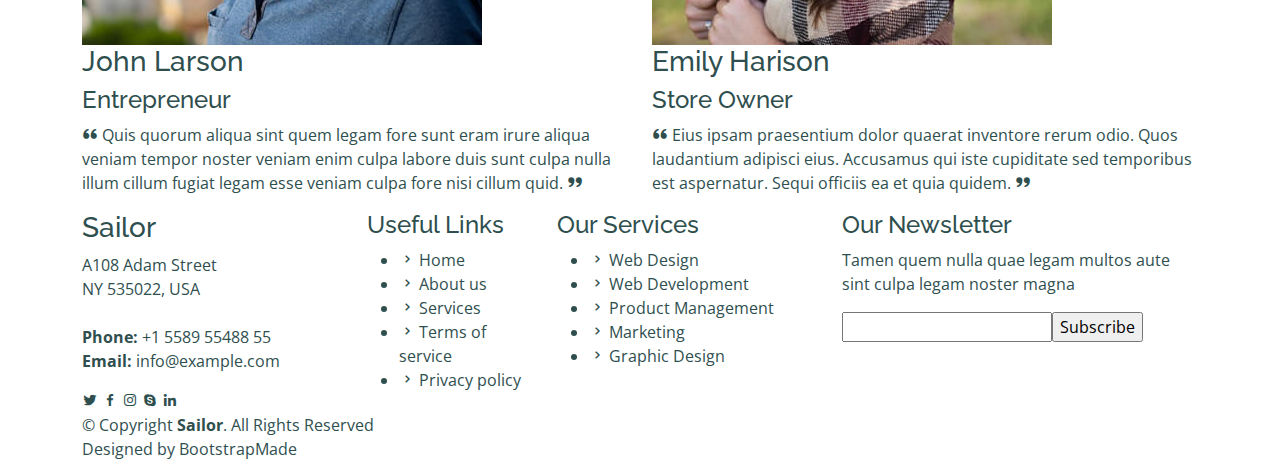
<file: testimonials.html>
<!DOCTYPE html>
<html lang="en">

<head>
  <meta charset="utf-8">
  <meta content="width=device-width, initial-scale=1.0" name="viewport">

  <title>Testimonials - Sailor Bootstrap Template</title>
  <meta content="" name="description">
  <meta content="" name="keywords">

  <!-- Favicons -->
  <link href="assets/img/favicon.png" rel="icon">
  <link href="assets/img/apple-touch-icon.png" rel="apple-touch-icon">

  <!-- Google Fonts -->
  <link href="https://fonts.googleapis.com/css?family=Open+Sans:300,300i,400,400i,600,600i,700,700i|Raleway:300,300i,400,400i,500,500i,600,600i,700,700i|Poppins:300,300i,400,400i,500,500i,600,600i,700,700i" rel="stylesheet">

  <!-- Vendor CSS Files -->
  <link href="assets/vendor/animate.css/animate.min.css" rel="stylesheet">
  <link href="assets/vendor/bootstrap/css/bootstrap.min.css" rel="stylesheet">
  <link href="assets/vendor/bootstrap-icons/bootstrap-icons.css" rel="stylesheet">
  <link href="assets/vendor/boxicons/css/boxicons.min.css" rel="stylesheet">
  <link href="assets/vendor/glightbox/css/glightbox.min.css" rel="stylesheet">
  <link href="assets/vendor/remixicon/remixicon.css" rel="stylesheet">
  <link href="assets/vendor/swiper/swiper-bundle.min.css" rel="stylesheet">

  <!-- Template Main CSS File -->
  <link href="assets/css/style.css" rel="stylesheet">

  <!-- =======================================================
  * Template Name: Sailor - v4.3.0
  * Template URL: https://bootstrapmade.com/sailor-free-bootstrap-theme/
  * Author: BootstrapMade.com
  * License: https://bootstrapmade.com/license/
  ======================================================== -->
</head>

<body>

  <!-- ======= Header ======= -->
  <header id="header" class="fixed-top d-flex align-items-center">
    <div class="container d-flex align-items-center">

      <h1 class="logo me-auto"><a href="index.html">Sailor</a></h1>
      <!-- Uncomment below if you prefer to use an image logo -->
      <!-- <a href="index.html" class="logo me-auto"><img src="assets/img/logo.png" alt="" class="img-fluid"></a>-->

      <nav id="navbar" class="navbar">
        <ul>
          <li><a href="index.html">Home</a></li>

          <li class="dropdown"><a href="#"><span>About</span> <i class="bi bi-chevron-down"></i></a>
            <ul>
              <li><a href="about.html">About</a></li>
              <li><a href="team.html">Team</a></li>
              <li><a href="testimonials.html" class="active">Testimonials</a></li>

              <li class="dropdown"><a href="#"><span>Deep Drop Down</span> <i class="bi bi-chevron-right"></i></a>
                <ul>
                  <li><a href="#">Deep Drop Down 1</a></li>
                  <li><a href="#">Deep Drop Down 2</a></li>
                  <li><a href="#">Deep Drop Down 3</a></li>
                  <li><a href="#">Deep Drop Down 4</a></li>
                  <li><a href="#">Deep Drop Down 5</a></li>
                </ul>
              </li>
            </ul>
          </li>
          <li><a href="services.html">Services</a></li>
          <li><a href="portfolio.html">Portfolio</a></li>
          <li><a href="pricing.html">Pricing</a></li>
          <li><a href="blog.html">Blog</a></li>

          <li><a href="contact.html">Contact</a></li>
          <li><a href="index.html" class="getstarted">Get Started</a></li>
        </ul>
        <i class="bi bi-list mobile-nav-toggle"></i>
      </nav><!-- .navbar -->

    </div>
  </header><!-- End Header -->

  <main id="main">

    <!-- ======= Breadcrumbs ======= -->
    <section id="breadcrumbs" class="breadcrumbs">
      <div class="container">

        <div class="d-flex justify-content-between align-items-center">
          <h2>Testimonials</h2>
          <ol>
            <li><a href="index.html">Home</a></li>
            <li>Testimonials</li>
          </ol>
        </div>

      </div>
    </section><!-- End Breadcrumbs -->

    <!-- ======= Testimonials Section ======= -->
    <section id="testimonials" class="testimonials">
      <div class="container">

        <div class="row">

          <div class="col-lg-6">
            <div class="testimonial-item">
              <img src="assets/img/testimonials/testimonials-1.jpg" class="testimonial-img" alt="">
              <h3>Saul Goodman</h3>
              <h4>Ceo &amp; Founder</h4>
              <p>
                <i class="bx bxs-quote-alt-left quote-icon-left"></i>
                Proin iaculis purus consequat sem cure digni ssim donec porttitora entum suscipit rhoncus. Accusantium quam, ultricies eget id, aliquam eget nibh et. Maecen aliquam, risus at semper.
                <i class="bx bxs-quote-alt-right quote-icon-right"></i>
              </p>
            </div>
          </div>

          <div class="col-lg-6">
            <div class="testimonial-item mt-4 mt-lg-0">
              <img src="assets/img/testimonials/testimonials-2.jpg" class="testimonial-img" alt="">
              <h3>Sara Wilsson</h3>
              <h4>Designer</h4>
              <p>
                <i class="bx bxs-quote-alt-left quote-icon-left"></i>
                Export tempor illum tamen malis malis eram quae irure esse labore quem cillum quid cillum eram malis quorum velit fore eram velit sunt aliqua noster fugiat irure amet legam anim culpa.
                <i class="bx bxs-quote-alt-right quote-icon-right"></i>
              </p>
            </div>
          </div>

          <div class="col-lg-6">
            <div class="testimonial-item mt-4">
              <img src="assets/img/testimonials/testimonials-3.jpg" class="testimonial-img" alt="">
              <h3>Jena Karlis</h3>
              <h4>Store Owner</h4>
              <p>
                <i class="bx bxs-quote-alt-left quote-icon-left"></i>
                Enim nisi quem export duis labore cillum quae magna enim sint quorum nulla quem veniam duis minim tempor labore quem eram duis noster aute amet eram fore quis sint minim.
                <i class="bx bxs-quote-alt-right quote-icon-right"></i>
              </p>
            </div>
          </div>

          <div class="col-lg-6">
            <div class="testimonial-item mt-4">
              <img src="assets/img/testimonials/testimonials-4.jpg" class="testimonial-img" alt="">
              <h3>Matt Brandon</h3>
              <h4>Freelancer</h4>
              <p>
                <i class="bx bxs-quote-alt-left quote-icon-left"></i>
                Fugiat enim eram quae cillum dolore dolor amet nulla culpa multos export minim fugiat minim velit minim dolor enim duis veniam ipsum anim magna sunt elit fore quem dolore labore illum veniam.
                <i class="bx bxs-quote-alt-right quote-icon-right"></i>
              </p>
            </div>
          </div>

          <div class="col-lg-6">
            <div class="testimonial-item mt-4">
              <img src="assets/img/testimonials/testimonials-5.jpg" class="testimonial-img" alt="">
              <h3>John Larson</h3>
              <h4>Entrepreneur</h4>
              <p>
                <i class="bx bxs-quote-alt-left quote-icon-left"></i>
                Quis quorum aliqua sint quem legam fore sunt eram irure aliqua veniam tempor noster veniam enim culpa labore duis sunt culpa nulla illum cillum fugiat legam esse veniam culpa fore nisi cillum quid.
                <i class="bx bxs-quote-alt-right quote-icon-right"></i>
              </p>
            </div>
          </div>

          <div class="col-lg-6">
            <div class="testimonial-item mt-4">
              <img src="assets/img/testimonials/testimonials-6.jpg" class="testimonial-img" alt="">
              <h3>Emily Harison</h3>
              <h4>Store Owner</h4>
              <p>
                <i class="bx bxs-quote-alt-left quote-icon-left"></i>
                Eius ipsam praesentium dolor quaerat inventore rerum odio. Quos laudantium adipisci eius. Accusamus qui iste cupiditate sed temporibus est aspernatur. Sequi officiis ea et quia quidem.
                <i class="bx bxs-quote-alt-right quote-icon-right"></i>
              </p>
            </div>
          </div>

        </div>

      </div>
    </section><!-- End Testimonials Section -->

  </main><!-- End #main -->

  <!-- ======= Footer ======= -->
  <footer id="footer">
    <div class="footer-top">
      <div class="container">
        <div class="row">

          <div class="col-lg-3 col-md-6">
            <div class="footer-info">
              <h3>Sailor</h3>
              <p>
                A108 Adam Street <br>
                NY 535022, USA<br><br>
                <strong>Phone:</strong> +1 5589 55488 55<br>
                <strong>Email:</strong> info@example.com<br>
              </p>
              <div class="social-links mt-3">
                <a href="#" class="twitter"><i class="bx bxl-twitter"></i></a>
                <a href="#" class="facebook"><i class="bx bxl-facebook"></i></a>
                <a href="#" class="instagram"><i class="bx bxl-instagram"></i></a>
                <a href="#" class="google-plus"><i class="bx bxl-skype"></i></a>
                <a href="#" class="linkedin"><i class="bx bxl-linkedin"></i></a>
              </div>
            </div>
          </div>

          <div class="col-lg-2 col-md-6 footer-links">
            <h4>Useful Links</h4>
            <ul>
              <li><i class="bx bx-chevron-right"></i> <a href="#">Home</a></li>
              <li><i class="bx bx-chevron-right"></i> <a href="#">About us</a></li>
              <li><i class="bx bx-chevron-right"></i> <a href="#">Services</a></li>
              <li><i class="bx bx-chevron-right"></i> <a href="#">Terms of service</a></li>
              <li><i class="bx bx-chevron-right"></i> <a href="#">Privacy policy</a></li>
            </ul>
          </div>

          <div class="col-lg-3 col-md-6 footer-links">
            <h4>Our Services</h4>
            <ul>
              <li><i class="bx bx-chevron-right"></i> <a href="#">Web Design</a></li>
              <li><i class="bx bx-chevron-right"></i> <a href="#">Web Development</a></li>
              <li><i class="bx bx-chevron-right"></i> <a href="#">Product Management</a></li>
              <li><i class="bx bx-chevron-right"></i> <a href="#">Marketing</a></li>
              <li><i class="bx bx-chevron-right"></i> <a href="#">Graphic Design</a></li>
            </ul>
          </div>

          <div class="col-lg-4 col-md-6 footer-newsletter">
            <h4>Our Newsletter</h4>
            <p>Tamen quem nulla quae legam multos aute sint culpa legam noster magna</p>
            <form action="" method="post">
              <input type="email" name="email"><input type="submit" value="Subscribe">
            </form>

          </div>

        </div>
      </div>
    </div>

    <div class="container">
      <div class="copyright">
        &copy; Copyright <strong><span>Sailor</span></strong>. All Rights Reserved
      </div>
      <div class="credits">
        <!-- All the links in the footer should remain intact. -->
        <!-- You can delete the links only if you purchased the pro version. -->
        <!-- Licensing information: https://bootstrapmade.com/license/ -->
        <!-- Purchase the pro version with working PHP/AJAX contact form: https://bootstrapmade.com/sailor-free-bootstrap-theme/ -->
        Designed by <a href="https://bootstrapmade.com/">BootstrapMade</a>
      </div>
    </div>
  </footer><!-- End Footer -->

  <a href="#" class="back-to-top d-flex align-items-center justify-content-center"><i class="bi bi-arrow-up-short"></i></a>

  <!-- Vendor JS Files -->
  <script src="assets/vendor/bootstrap/js/bootstrap.bundle.min.js"></script>
  <script src="assets/vendor/glightbox/js/glightbox.min.js"></script>
  <script src="assets/vendor/isotope-layout/isotope.pkgd.min.js"></script>
  <script src="assets/vendor/php-email-form/validate.js"></script>
  <script src="assets/vendor/swiper/swiper-bundle.min.js"></script>
  <script src="assets/vendor/waypoints/noframework.waypoints.js"></script>

  <!-- Template Main JS File -->
  <script src="assets/js/main.js"></script>

</body>

</html>
</file>
<file: assets/css/style.css>
/*--------------------------------------------------------------
# General
--------------------------------------------------------------*/
body {

  font-family: "Open Sans", sans-serif;
  color: darkslategrey;

}
/***Annual Rep Grid*/
@import url('https://fonts.googleapis.com/css2?family=Roboto:wght@300;400&display=swap');

.grid h2_ {
  font-size: 45px;
  font-weight: 300;
  margin: 10px;
}

.grid h2 span {
  font-size: 30px;
}



.container_grid {
  display: grid;
  grid-template-columns: repeat(4, 1fr);
  grid-gap: 10px;
}

.container_grid > div {
  cursor:pointer;
  height: 210px;
  background-size: cover;
  background-attachment: fixed;

  display: flex;
  flex-direction: column;
  align-items: center;
  justify-content: center;
  text-align: center;

  transition: all 0.5s ease-in;
}

.container_grid> div:hover {
  opacity: 0.7;
  transform: scale(0.98);
}

.container_grid > div:nth-of-type(1) {
  grid-column: 1 / 3;
}

.container_grid > div:nth-of-type(6) {
  grid-column: 3 / 5;
}

.container_grid > div:nth-of-type(9) {
  grid-column: 3 / 5;
}

.container_grid > div:nth-of-type(10) {
  grid-column: 1 / 3;
}

.bg1 {
  background: url('../img/About_annual/learning-3245792_1920.jpg');
  color:whitesmoke;

}
.bg2 {
  background: url('../img/About_annual/learning-3245792_1920.jpg');
  color:whitesmoke;
}
/***Annual Rep Grid End*/



/***#social_Team  Links********************/
#social_Team a:hover{
color:#ff781F;
margin:4px;
}
/* Style the button that is used to open and close the collapsible content */
.btn-link {
  font-weight: 500;
  color: whitesmoke;
  text-decoration: none;
  background-color: #ff6600;
}
.btn-link:hover {
 margin:6px;
 color: whitesmoke;

  background-color:#8795a4;
}

#breadcrumbs{
  background-color: #ff781F;

    font-family: "Open Sans", sans-serif;
    color: #444444;

}


a {

  text-decoration: none;
  color:darkslategrey;
}

a:hover {
  color: whitesmoke;
  text-decoration: none;

    text-decoration: none;
    color: #d9232d;
}

a:hover {
    color: #e24d55;
    text-decoration: none;

}

h1,
h2,
h3,
h4,
h5,
h6 {
    font-family: "Raleway", sans-serif;
}

/*--------------------------------------------------------------
# Back to top button
--------------------------------------------------------------*/
.back-to-top {

  position: fixed;
  visibility: hidden;
  opacity: 0;
  right: 15px;
  bottom: 15px;
  z-index: 996;
  background: #ff781F ;
  width: 40px;
  height: 40px;
  border-radius: 4px;
  transition: all 0.4s;
}

.back-to-top i {
  font-size: 28px;
  color: whitesmoke;
  line-height: 0;
}

.back-to-top:hover {
  background:darkslategray;
  color:whitesmoke;
  margin:2px;

    position: fixed;
    visibility: hidden;
    opacity: 0;
    right: 15px;
    bottom: 15px;
    z-index: 996;
    background: #d9232d;
    width: 40px;
    height: 40px;
    border-radius: 4px;
    transition: all 0.4s;
}

.back-to-top i {
    font-size: 28px;
    color: #fff;
    line-height: 0;
}

.back-to-top:hover {
    background: #e1444d;
    color: #fff;

}

.back-to-top.active {
    visibility: visible;
    opacity: 1;
}

/*--------------------------------------------------------------
# Header
--------------------------------------------------------------*/
#header {

  background:  	darkslategrey;
  transition: all 0.5s;
  z-index: 997;
  padding: 20px 0;

    background: white;
    transition: all 0.5s;
    z-index: 997;
    padding: 0;
    position: absolute;

}

#header.header-scrolled {
    box-shadow: 0px 2px 15px rgba(0, 0, 0, 0.1);
    padding: 12px 0;
}

#header.header-inner-pages {
    box-shadow: 0px 2px 15px rgba(0, 0, 0, 0.1);
}

#header .logo {
    font-size: 28px;
    margin: 0;
    padding: 0;
    line-height: 1;
    font-weight: 700;
    text-transform: uppercase;
}

#header .logo a {

  color:whitesmoke;

    color: #556270;

}

#header .logo img {
    max-height: 40px;
}
/************************/
@media only screen and (max-width: 767px){
.cta-content {
    -webkit-box-flex: 0;
    -ms-flex: 0 0 100%;
    flex: 0 0 100%;
    max-width: 100%;
    width: 100%;
}}

.cta-content {
  
 float:unset;
  max-width: 50%;
  width: 50%;
  background-color: #ffbb38;
}

.cta-area .cta-content {
    position: relative;
    z-index: 1;
    padding: 100px 5%;
    -webkit-box-flex: 0;
    -ms-flex: 0 0 50%;
    flex: 0 0 50%;
    max-width: 50%;
    width: 50%;
    background-color: #ffbb38;
}

/*--------------------------------------------------------------
# Navigation Menu
--------------------------------------------------------------*/
/**
* Desktop Navigation 
*/
#topbar {
    max-width: 100%;
    background: #ff4800;
    padding: 0;
    color: white;
}
#nottopbar {
    background: white;
    width: 100%;
}

.navbar {
    padding: 0;
}

.navbar ul {
    margin: 0;
    padding: 0;
    display: flex;
    list-style: none;
    align-items: center;
}

.navbar li {
    position: relative;
}


.navbar a, .navbar a:focus {
  display: flex;
  align-items: center;
  justify-content: space-between;
  padding: 10px 0 10px 30px;
  font-family: "Poppins", sans-serif;
  font-size: 15px;
  font-weight: 500;
  color:darkslategrey;
  white-space: nowrap;
  transition: 0.3s;
}




.navbar a i, .navbar a:focus i {
  font-size: 12px;
  line-height: 0;
  margin-left: 5px;
  


 
}


.navbar a:hover, .navbar .active, .navbar .active:focus, .navbar li:hover > a {
  color: #ff6600;
  margin: 5px;


.navbar a,
.navbar a:focus {
    display: flex;
    align-items: center;
    justify-content: space-between;
    padding: 10px 0 10px 30px;
    font-family: "Poppins", sans-serif;
    font-size: 15px;
    font-weight: 500;
    color: rgb(85, 85, 85);
    white-space: nowrap;
    transition: 0.3s;
}

.navbar a i,
.navbar a:focus i {
    font-size: 12px;
    line-height: 0;
    margin-left: 5px;
}

#home a:hover,
#home .active,
#home .active:focus,
#home li:hover > a {
    color: #18d26e;

}

#about a:hover,
#about .active,
#about .active:focus,
#about li:hover > a {
    color: blue;
}

#services a:hover,
#services .active,
#services .active:focus,
#services li:hover > a {
    color: #18d26e;
}
.navbar .getstarted {

  background: #ff6600;
  padding: 8px 25px;
  margin-left: 30px;
  border-radius: 4px;
  font-weight: 400;
  color:darkslategrey;
}

.navbar .getstarted:hover {
  color: #fff;
  background:#8795a4;
  margin: 5px;


    background: #d9232d;
    padding: 8px 25px;
    margin-left: 30px;
    border-radius: 4px;
    font-weight: 400;
    color: #fff;
}

.navbar .getstarted:hover {
    color: #fff;
    background: #e1444d;

}

.navbar .dropdown ul {
    display: block;
    position: absolute;
    left: 14px;
    top: calc(100% + 30px);
    margin: 0;
    padding: 10px 0;
    z-index: 99;
    opacity: 0;
    visibility: hidden;
    background: #fff;
    box-shadow: 0px 0px 30px rgba(127, 137, 161, 0.25);
    transition: 0.3s;
}

.navbar .dropdown ul li {
    min-width: 200px;
}
#right_linkers{
  color:whitesmoke;
}

.navbar .dropdown ul a {
    padding: 10px 20px;
    font-size: 15px;
    text-transform: none;
    font-weight: 400;
}

.navbar .dropdown ul a i {

  font-size: 12px;
  
}


.navbar .dropdown ul a:hover, .navbar .dropdown ul .active:hover, .navbar .dropdown ul li:hover > a {
  color: #ff6600;

    font-size: 12px;
}

.navbar .dropdown ul a:hover,
.navbar .dropdown ul .active:hover,
.navbar .dropdown ul li:hover > a {
    color: #d9232d;

}

.navbar .dropdown:hover > ul {
    opacity: 1;
    top: 100%;
    visibility: visible;
}

.navbar .dropdown .dropdown ul {
    top: 0;
    left: calc(100% - 30px);
    visibility: hidden;
}

.navbar .dropdown .dropdown:hover > ul {
    opacity: 1;
    top: 0;
    left: 100%;
    visibility: visible;
}

@media (max-width: 1366px) {
    .navbar .dropdown .dropdown ul {
        left: -90%;
    }
    .navbar .dropdown .dropdown:hover > ul {
        left: -100%;
    }
}

/**
* Mobile Navigation 
*/
.mobile-nav-toggle {
    color: #556270;
    font-size: 28px;
    cursor: pointer;
    display: none;
    line-height: 0;
    transition: 0.5s;
}

.mobile-nav-toggle.bi-x {

  color:#ff781F;

    color: #fff;

}

@media (max-width: 991px) {
    .mobile-nav-toggle {
        display: block;
    }
    .navbar ul {
        display: none;
    }
}

.navbar-mobile {

  position: fixed;
  overflow: hidden;
  top: 0;
  right: 0;
  left: 0;
  bottom: 0;
  background:darkslategrey;
  transition: 0.3s;
  z-index: 999;

    position: fixed;
    overflow: hidden;
    top: 0;
    right: 0;
    left: 0;
    bottom: 0;
    background: rgba(63, 73, 83, 0.9);
    transition: 0.3s;
    z-index: 999;

}

.navbar-mobile .mobile-nav-toggle {
    position: absolute;
    top: 15px;
    right: 15px;
}

.navbar-mobile ul {

  display: block;
  position: absolute;
  top: 55px;
  right: 15px;
  bottom: 15px;
  left: 15px;
  padding: 10px 0;
  background-color:#949494;
  overflow-y: auto;
  transition: 0.3s;

    display: block;
    position: absolute;
    top: 55px;
    right: 15px;
    bottom: 15px;
    left: 15px;
    padding: 10px 0;
    background-color: #fff;
    overflow-y: auto;
    transition: 0.3s;

}

.navbar-mobile a {
    padding: 10px 20px;
    font-size: 15px;
    color: #556270;
}


.navbar-mobile a:hover, .navbar-mobile .active, .navbar-mobile li:hover > a {
  color:#ff6600;
}

.navbar-mobile .getstarted {
  margin: 15px;
  color:darkslategrey;

.navbar-mobile a:hover,
.navbar-mobile .active,
.navbar-mobile li:hover > a {
    color: #d9232d;
}

.navbar-mobile .getstarted {
    margin: 15px;

}

.navbar-mobile .dropdown ul {
    position: static;
    display: none;
    margin: 10px 20px;
    padding: 10px 0;
    z-index: 99;
    opacity: 1;
    visibility: visible;
    background: #fff;
    box-shadow: 0px 0px 30px rgba(127, 137, 161, 0.25);
}

.navbar-mobile .dropdown ul li {
    min-width: 200px;
}

.navbar-mobile .dropdown ul a {
    padding: 10px 20px;
}

.navbar-mobile .dropdown ul a i {
    font-size: 12px;
}


.navbar-mobile .dropdown ul a:hover, .navbar-mobile .dropdown ul .active:hover, .navbar-mobile .dropdown ul li:hover > a {
  color: #ff781F;

.navbar-mobile .dropdown ul a:hover,
.navbar-mobile .dropdown ul .active:hover,
.navbar-mobile .dropdown ul li:hover > a {
    color: #d9232d;

}

.navbar-mobile .dropdown > .dropdown-active {
    display: block;
}

/*--------------------------------------------------------------
# Hero Section
--------------------------------------------------------------*/
#hero {
    width: 100%;
    height: 100vh;
    background-color: rgba(63, 73, 83, 0.8);
    overflow: hidden;
    position: relative;
}

#hero .carousel,
#hero .carousel-inner,
#hero .carousel-item,
#hero .carousel-item::before {
    position: absolute;
    top: 0;
    right: 0;
    left: 0;
    bottom: 0;
}

#hero .carousel-item {
    background-size: cover;
    background-position: center;
    background-repeat: no-repeat;
}

#hero .carousel-item::before {
    content: "";
    background-color: rgba(30, 35, 40, 0.6);
}

#hero .carousel-container {
    display: flex;
    justify-content: center;
    align-items: center;
    position: absolute;
    bottom: 0;
    top: 70px;
    left: 50px;
    right: 50px;
}

#hero .container {
    text-align: center;
}

#hero h2 {
    color: #fff;
    margin-bottom: 20px;
    font-size: 48px;
    font-weight: 700;
}

#hero p {
    -webkit-animation-delay: 0.4s;
    animation-delay: 0.4s;
    margin: 0 auto 30px auto;
    color: #fff;
}

#hero .carousel-inner .carousel-item {
    transition-property: opacity;
    background-position: center top;
}

#hero .carousel-inner .carousel-item,
#hero .carousel-inner .active.carousel-item-start,
#hero .carousel-inner .active.carousel-item-end {
    opacity: 0;
}

#hero .carousel-inner .active,
#hero .carousel-inner .carousel-item-next.carousel-item-start,
#hero .carousel-inner .carousel-item-prev.carousel-item-end {
    opacity: 1;
    transition: 0.5s;
}

#hero .carousel-inner .carousel-item-next,
#hero .carousel-inner .carousel-item-prev,
#hero .carousel-inner .active.carousel-item-start,
#hero .carousel-inner .active.carousel-item-end {
    left: 0;
    transform: translate3d(0, 0, 0);
}

#hero .carousel-control-next-icon,
#hero .carousel-control-prev-icon {
    background: none;
    font-size: 30px;
    line-height: 0;
    width: auto;
    height: auto;
    background: rgba(255, 255, 255, 0.2);
    border-radius: 50px;
    transition: 0.3s;
    color: rgba(255, 255, 255, 0.5);
    width: 54px;
    height: 54px;
    display: flex;
    align-items: center;
    justify-content: center;
}

#hero .carousel-control-next-icon:hover,
#hero .carousel-control-prev-icon:hover {
    background: rgba(255, 255, 255, 0.3);
    color: rgba(255, 255, 255, 0.8);
}

#hero .carousel-indicators li {
    cursor: pointer;
    background: #fff;
    overflow: hidden;
    border: 0;
    width: 12px;
    height: 12px;
    border-radius: 50px;
    opacity: 0.6;
    transition: 0.3s;
}

#hero .carousel-indicators li.active {

  opacity: 1;
  background: #ff781F;
}

#hero .btn-get-started {
  font-family: "Raleway", sans-serif;
  font-weight: 500;
  font-size: 14px;
  letter-spacing: 1px;
  display: inline-block;
  padding: 14px 32px;
  border-radius: 4px;
  transition: 0.5s;
  line-height: 1;
  color: #fff;
  -webkit-animation-delay: 0.8s;
  animation-delay: 0.8s;
  background:#ff6600;
}

#hero .btn-get-started:hover {
  background: #8795a4;

    opacity: 1;
    background: #d9232d;
}

#hero .btn-get-started {
    font-family: "Raleway", sans-serif;
    font-weight: 500;
    font-size: 14px;
    letter-spacing: 1px;
    display: inline-block;
    padding: 14px 32px;
    border-radius: 4px;
    transition: 0.5s;
    line-height: 1;
    color: #fff;
    -webkit-animation-delay: 0.8s;
    animation-delay: 0.8s;
    background: #d9232d;
}

#hero .btn-get-started:hover {
    background: #df3740;

}

@media (max-width: 992px) {
    #hero {
        height: 100vh;
    }
    #hero .carousel-container {
        top: 8px;
    }
}

@media (max-width: 768px) {
    #hero h2 {
        font-size: 28px;
    }
}

@media (min-width: 1024px) {
    #hero .carousel-control-prev,
    #hero .carousel-control-next {
        width: 5%;
    }
}

@media (max-height: 500px) {
    #hero {
        height: 120vh;
    }
}

/*--------------------------------------------------------------
# Sections General
--------------------------------------------------------------*/
section {
    padding: 60px 0;
    overflow: hidden;
}

.section-bg,
.services .icon-box {
    background-color: #f8f9fa;
}

.section-title {
    padding-bottom: 40px;
}

.section-title h2 {

  font-size: 14px;
  font-weight: 500;
  padding: 0;
  line-height: 1px;
  margin: 0 0 5px 0;
  letter-spacing: 2px;
  text-transform: uppercase;
  color: #808080;
  font-family: "Poppins", sans-serif;
}

.section-title h2::after {
  content: "";
  width: 120px;
  height: 4px;
  display: inline-block;
  background:darkslategray;
  margin: 4px 10px;

    font-size: 14px;
    font-weight: 500;
    padding: 0;
    line-height: 1px;
    margin: 0 0 5px 0;
    letter-spacing: 2px;
    text-transform: uppercase;
    color: #aaaaaa;
    font-family: "Poppins", sans-serif;
}

.section-title h2::after {
    content: "";
    width: 120px;
    height: 1px;
    display: inline-block;
    background: #e6636a;
    margin: 4px 10px;

}

.section-title p {
    margin: 0;
    margin: 0;
    font-size: 36px;
    font-weight: 700;
    text-transform: uppercase;
    font-family: "Poppins", sans-serif;
    color: #556270;
}

/*--------------------------------------------------------------
# Breadcrumbs
--------------------------------------------------------------*/
.breadcrumbs {
    padding: 18px 0;
    background: #f8f9fa;
    min-height: 40px;
    margin-top: 80px;
}

.breadcrumbs h2 {
    font-size: 32px;
    font-weight: 300;
    margin: 0;
}

.breadcrumbs ol {
    display: flex;
    flex-wrap: wrap;
    list-style: none;
    padding: 0;
    margin: 0;
    font-size: 14px;
}

.breadcrumbs ol li + li {
    padding-left: 10px;
}

.breadcrumbs ol li + li::before {
    display: inline-block;
    padding-right: 10px;
    color: #6b7b8d;
    content: "/";
}

@media (max-width: 992px) {
    .breadcrumbs {
        margin-top: 58px;
    }
    .breadcrumbs .d-flex {
        display: block !important;
    }
    .breadcrumbs h2 {
        margin-bottom: 10px;
    }
    .breadcrumbs ol {
        display: block;
    }
    .breadcrumbs ol li {
        display: inline-block;
    }
}

/*--------------------------------------------------------------
# About
--------------------------------------------------------------*/
.about .content h2 {
    font-weight: 700;
    font-size: 48px;
    line-height: 60px;
    margin-bottom: 20px;
    text-transform: uppercase;
    background-image: url(/assets/img/index\ pictures/a);
}

.about .content h3 {
    font-weight: 500;
    line-height: 32px;
    font-size: 24px;
}

.about .content ul {
    list-style: none;
    padding: 0;
}

.about .content ul li {
    padding: 10px 0 0 28px;
    position: relative;
}

.about .content ul i {
    left: 0;
    top: 7px;
    position: absolute;
    font-size: 20px;
    color: #d9232d;
}

.about .content p:last-child {
    margin-bottom: 0;
}

/*--------------------------------------------------------------
# Clients
--------------------------------------------------------------*/
.clients {
    padding: 15px 0;
    text-align: center;
}

.clients img {
    max-width: 45%;
    transition: all 0.4s ease-in-out;
    display: inline-block;
    padding: 15px 0;
    filter: grayscale(100);
}

.clients img:hover {
    filter: none;
    transform: scale(1.15);
}

@media (max-width: 768px) {
    .clients img {
        max-width: 40%;
    }
}

/*--------------------------------------------------------------
# Services
--------------------------------------------------------------*/
.services .icon-box {
    margin-bottom: 20px;
    padding: 30px;
    border-radius: 6px;
}

.services .icon-box i {
    float: left;
    color: #d9232d;
    font-size: 40px;
}

.services .icon-box h4 {
    margin-left: 70px;
    font-weight: 700;
    margin-bottom: 15px;
    font-size: 18px;
}

.services .icon-box h4 a {
    color: #556270;
    transition: 0.3s;
}

.services .icon-box p {
    margin-left: 70px;
    line-height: 24px;
    font-size: 14px;
}

.services .icon-box:hover h4 a {
    color: #d9232d;
}

/*--------------------------------------------------------------
# Portfolio
--------------------------------------------------------------*/
.portfolio .portfolio-item {
    margin-bottom: 30px;
}

.portfolio #portfolio-flters {
    padding: 0;
    margin: 0 auto 20px auto;
    list-style: none;
    text-align: center;
}

.portfolio #portfolio-flters li {
    cursor: pointer;
    display: inline-block;
    padding: 8px 15px 10px 15px;
    font-size: 14px;
    font-weight: 600;
    line-height: 1;
    text-transform: uppercase;
    color: #444444;
    margin-bottom: 5px;
    transition: all 0.3s ease-in-out;
    border-radius: 3px;
}

.portfolio #portfolio-flters li:hover,
.portfolio #portfolio-flters li.filter-active {
    color: #fff;
    background: #d9232d;
}

.portfolio #portfolio-flters li:last-child {
    margin-right: 0;
}

.portfolio .portfolio-wrap {
    transition: 0.3s;
    position: relative;
    overflow: hidden;
    z-index: 1;
    background: rgba(85, 98, 112, 0.6);
}

.portfolio .portfolio-wrap::before {
    content: "";
    background: rgba(85, 98, 112, 0.6);
    position: absolute;
    left: 0;
    right: 0;
    top: 0;
    bottom: 0;
    transition: all ease-in-out 0.3s;
    z-index: 2;
    opacity: 0;
}

.portfolio .portfolio-wrap img {
    transition: all ease-in-out 0.3s;
}

.portfolio .portfolio-wrap .portfolio-info {
    opacity: 0;
    position: absolute;
    top: 0;
    left: 0;
    right: 0;
    bottom: 0;
    z-index: 3;
    transition: all ease-in-out 0.3s;
    display: flex;
    flex-direction: column;
    justify-content: flex-end;
    align-items: flex-start;
    padding: 20px;
}

.portfolio .portfolio-wrap .portfolio-info h4 {
    font-size: 20px;
    color: #fff;
    font-weight: 600;
}

.portfolio .portfolio-wrap .portfolio-info p {
    color: rgba(255, 255, 255, 0.7);
    font-size: 14px;
    text-transform: uppercase;
    padding: 0;
    margin: 0;
    font-style: italic;
}

.portfolio .portfolio-wrap .portfolio-links {
    text-align: center;
    z-index: 4;
}

.portfolio .portfolio-wrap .portfolio-links a {
    color: rgba(255, 255, 255, 0.6);
    margin: 0 5px 0 0;
    font-size: 28px;
    display: inline-block;
    transition: 0.3s;
}

.portfolio .portfolio-wrap .portfolio-links a:hover {
    color: white;
}

.portfolio .portfolio-wrap:hover::before {
    opacity: 1;
}

.portfolio .portfolio-wrap:hover img {
    transform: scale(1.2);
}

.portfolio .portfolio-wrap:hover .portfolio-info {
    opacity: 1;
}

/*--------------------------------------------------------------
# Portfolio Details
--------------------------------------------------------------*/
.portfolio-details {
    padding-top: 40px;
}

.portfolio-details .portfolio-details-slider img {
    width: 100%;
}

.portfolio-details .portfolio-details-slider .swiper-pagination {
    margin-top: 20px;
    position: relative;
}

.portfolio-details
    .portfolio-details-slider
    .swiper-pagination
    .swiper-pagination-bullet {
    width: 12px;
    height: 12px;
    background-color: #fff;
    opacity: 1;
    border: 1px solid #d9232d;
}

.portfolio-details
    .portfolio-details-slider
    .swiper-pagination
    .swiper-pagination-bullet-active {
    background-color: #d9232d;
}

.portfolio-details .portfolio-info {
    padding: 30px;
    box-shadow: 0px 0 30px rgba(85, 98, 112, 0.08);
}

.portfolio-details .portfolio-info h3 {
    font-size: 22px;
    font-weight: 700;
    margin-bottom: 20px;
    padding-bottom: 20px;
    border-bottom: 1px solid #eee;
}

.portfolio-details .portfolio-info ul {
    list-style: none;
    padding: 0;
    font-size: 15px;
}

.portfolio-details .portfolio-info ul li + li {
    margin-top: 10px;
}

.portfolio-details .portfolio-description {
    padding-top: 30px;
}

.portfolio-details .portfolio-description h2 {
    font-size: 26px;
    font-weight: 700;
    margin-bottom: 20px;
}

.portfolio-details .portfolio-description p {
    padding: 0;
}

/*--------------------------------------------------------------
# Our Team
--------------------------------------------------------------*/
.team .member {
    position: relative;
    box-shadow: 0px 2px 15px rgba(85, 98, 112, 0.08);
    padding: 30px;
    border-radius: 4px;
    background: white;
}

.team .member .pic {
    overflow: hidden;
    width: 140px;
    border-radius: 4px;
}

.team .member .pic img {
    transition: ease-in-out 0.3s;
}

.team .member:hover img {
    transform: scale(1.1);
}

.team .member .member-info {
    padding-left: 30px;
}

.team .member h4 {
    font-weight: 700;
    margin-bottom: 5px;
    font-size: 20px;
    color: #556270;
}

.team .member span {
    display: block;
    font-size: 15px;
    padding-bottom: 10px;
    position: relative;
    font-weight: 500;
}

.team .member span::after {
    content: "";
    position: absolute;
    display: block;
    width: 50px;
    height: 1px;
    background: #dee2e6;
    bottom: 0;
    left: 0;
}

.team .member p {
    margin: 10px 0 0 0;
    font-size: 14px;
}

.team .member .social {
    margin-top: 12px;
    display: flex;
    align-items: center;
    justify-content: flex-start;
}

.team .member .social a {
    transition: ease-in-out 0.3s;
    display: flex;
    align-items: center;
    justify-content: center;
    border-radius: 4px;
    width: 32px;
    height: 32px;
    background: #8795a4;
}

.team .member .social a i {
    color: #fff;
    font-size: 16px;
    margin: 0 2px;
}

.team .member .social a:hover {

  background: #ff781F;

    background: #d9232d;

}

.team .member .social a + a {
    margin-left: 8px;
}

/*--------------------------------------------------------------
# Our Skills
--------------------------------------------------------------*/
.skills .progress {
    height: 60px;
    display: block;
    background: none;
    border-radius: 0;
}

.skills .progress .skill {
    padding: 10px 0;
    margin: 0;
    text-transform: uppercase;
    display: block;
    font-weight: 600;
    font-family: "Poppins", sans-serif;
    color: #556270;
}

.skills .progress .skill .val {
    float: right;
    font-style: normal;
}

.skills .progress-bar-wrap {
    background: #edeff1;
}

.skills .progress-bar {
    width: 1px;
    height: 10px;
    transition: 0.9s;
    background-color: #6b7b8d;
}

/*--------------------------------------------------------------
# Features
--------------------------------------------------------------*/
.features {
    overflow: hidden;
}

.features .nav-tabs {
    border: 0;
}

.features .nav-link {
    border: 0;
    padding: 12px 15px 12px 0;
    transition: 0.3s;
    color: #556270;
    border-radius: 0;
    border-right: 2px solid white;
    font-weight: 600;
    font-size: 15px;
}

.features .nav-link:hover {
    color: #d9232d;
}

.features .nav-link.active {
    color: #d9232d;
    border-color: #d9232d;
}

.features .tab-pane.active {
    -webkit-animation: fadeIn 0.5s ease-out;
    animation: fadeIn 0.5s ease-out;
}

.features .details h3 {
    font-size: 26px;
    font-weight: 600;
    margin-bottom: 20px;
    color: #556270;
}

.features .details p {
    color: #777777;
}

.features .details p:last-child {
    margin-bottom: 0;
}

@media (max-width: 992px) {
    .features .nav-link {
        border: 0;
        padding: 15px;
    }
    .features .nav-link.active {
        color: #fff;
        background: #d9232d;
    }
}

/*--------------------------------------------------------------
# Pricing
--------------------------------------------------------------*/
.pricing .box {
    padding: 20px;
    background: #fff;
    text-align: center;
    box-shadow: 0px 0px 4px rgba(0, 0, 0, 0.12);
    border-radius: 5px;
    position: relative;
    overflow: hidden;
}

.pricing h3 {
    font-weight: 400;
    margin: -20px -20px 20px -20px;
    padding: 20px 15px;
    font-size: 16px;
    font-weight: 600;
    color: #777777;
    background: #f8f8f8;
}

.pricing h4 {
    font-size: 36px;
    color: #d9232d;
    font-weight: 600;
    font-family: "Poppins", sans-serif;
    margin-bottom: 20px;
}

.pricing h4 sup {
    font-size: 20px;
    top: -15px;
    left: -3px;
}

.pricing h4 span {
    color: #bababa;
    font-size: 16px;
    font-weight: 300;
}

.pricing ul {
    padding: 0;
    list-style: none;
    color: #444444;
    text-align: center;
    line-height: 20px;
    font-size: 14px;
}

.pricing ul li {
    padding-bottom: 16px;
}

.pricing ul i {
    color: #d9232d;
    font-size: 18px;
    padding-right: 4px;
}

.pricing ul .na {
    color: #ccc;
    text-decoration: line-through;
}

.pricing .btn-wrap {
    margin: 20px -20px -20px -20px;
    padding: 20px 15px;
    background: #f8f8f8;
    text-align: center;
}

.pricing .btn-buy {
    background: #d9232d;
    display: inline-block;
    padding: 8px 35px 9px 35px;
    border-radius: 4px;
    color: #fff;
    transition: none;
    font-size: 14px;
    font-weight: 400;
    font-family: "Raleway", sans-serif;
    font-weight: 600;
    transition: 0.3s;
}

.pricing .btn-buy:hover {
    background: #e1444d;
}

.pricing .featured h3 {
    color: #fff;
    background: #d9232d;
}

.pricing .advanced {
    width: 200px;
    position: absolute;
    top: 18px;
    right: -68px;
    transform: rotate(45deg);
    z-index: 1;
    font-size: 14px;
    padding: 1px 0 3px 0;
    background: #d9232d;
    color: #fff;
}

/*--------------------------------------------------------------
# Frequently Asked Questions
--------------------------------------------------------------*/
.faq .faq-item {
    margin: 20px 0;
    padding: 20px 0;
    border-bottom: 1px solid white;
}

.faq .faq-item i {
    color: #dee2e6;
    font-size: 20px;
    float: left;
    line-height: 0;
    padding: 13px 0 0 0;
    margin: 0;
}

.faq .faq-item h4 {
    font-size: 16px;
    line-height: 26px;
    font-weight: 500;
    margin: 0 0 10px 28px;
    font-family: "Poppins", sans-serif;
}

.faq .faq-item p {
    font-size: 15px;
}

/*--------------------------------------------------------------
# Testimonials
--------------------------------------------------------------*/
.testimonials .testimonial-item {
    box-sizing: content-box;
    padding: 40px;
    box-shadow: 0px 2px 12px rgba(0, 0, 0, 0.08);
    position: relative;
    background: #fff;
}

.testimonials .testimonial-item .testimonial-img {
    width: 90px;
    border-radius: 50px;
    border: 6px solid #fff;
    float: left;
    margin: 0 10px 0 0;
}

.testimonials .testimonial-item h3 {
    font-size: 18px;
    font-weight: bold;
    margin: 10px 0 5px 0;
    color: #111;
}

.testimonials .testimonial-item h4 {
    font-size: 14px;
    color: #999;
    margin: 0;
}

.testimonials .testimonial-item .quote-icon-left,
.testimonials .testimonial-item .quote-icon-right {
    color: #f8d1d3;
    font-size: 26px;
}

.testimonials .testimonial-item .quote-icon-left {
    display: inline-block;
    left: -5px;
    position: relative;
}

.testimonials .testimonial-item .quote-icon-right {
    display: inline-block;
    right: -5px;
    position: relative;
    top: 10px;
}

.testimonials .testimonial-item p {
    font-style: italic;
    margin: 15px 0 0 0;
    padding: 0;
}

/*--------------------------------------------------------------
# Contact
--------------------------------------------------------------*/
.contact .info {
    width: 100%;
    background: #fff;
}

.contact .info i {
    font-size: 20px;
    color: #556270;
    float: left;
    width: 44px;
    height: 44px;
    background: #edeff1;
    display: flex;
    justify-content: center;
    align-items: center;
    border-radius: 50px;
    transition: all 0.3s ease-in-out;
}

.contact .info h4 {
    padding: 0 0 0 60px;
    font-size: 22px;
    font-weight: 600;
    margin-bottom: 5px;
    color: #556270;
}

.contact .info p {
    padding: 0 0 0 60px;
    margin-bottom: 0;
    font-size: 14px;
    color: #8795a4;
}

.contact .info .email,
.contact .info .phone {
    margin-top: 40px;
}

.contact .info .email:hover i,
.contact .info .address:hover i,
.contact .info .phone:hover i {
    background: #556270;
    color: #fff;
}

.contact .php-email-form {
    width: 100%;
    background: #fff;
}

.contact .php-email-form .form-group {
    padding-bottom: 8px;
}

.contact .php-email-form .error-message {
    display: none;
    color: #fff;
    background: #ed3c0d;
    text-align: left;
    padding: 15px;
    font-weight: 600;
}

.contact .php-email-form .error-message br + br {
    margin-top: 25px;
}

.contact .php-email-form .sent-message {
    display: none;
    color: #fff;
    background: #18d26e;
    text-align: center;
    padding: 15px;
    font-weight: 600;
}

.contact .php-email-form .loading {
    display: none;
    background: #fff;
    text-align: center;
    padding: 15px;
}

.contact .php-email-form .loading:before {
    content: "";
    display: inline-block;
    border-radius: 50%;
    width: 24px;
    height: 24px;
    margin: 0 10px -6px 0;
    border: 3px solid #18d26e;
    border-top-color: #eee;
    -webkit-animation: animate-loading 1s linear infinite;
    animation: animate-loading 1s linear infinite;
}

.contact .php-email-form input,
.contact .php-email-form textarea {
    border-radius: 0;
    box-shadow: none;
    font-size: 14px;
    border-radius: 4px;
}

.contact .php-email-form input:focus,
.contact .php-email-form textarea:focus {
    border-color: #d9232d;
}

.contact .php-email-form input {
    height: 44px;
}

.contact .php-email-form textarea {
    padding: 10px 12px;
}

.contact .php-email-form button[type="submit"] {
    background: #d9232d;
    border: 0;
    padding: 10px 24px;
    color: #fff;
    transition: 0.4s;
    border-radius: 4px;
}

.contact .php-email-form button[type="submit"]:hover {
    background: #e24d55;
}

@-webkit-keyframes animate-loading {
    0% {
        transform: rotate(0deg);
    }
    100% {
        transform: rotate(360deg);
    }
}

@keyframes animate-loading {
    0% {
        transform: rotate(0deg);
    }
    100% {
        transform: rotate(360deg);
    }
}

/*--------------------------------------------------------------
# Blog
--------------------------------------------------------------*/
.blog {
    padding: 40px 0 20px 0;
}

.blog .entry {
    padding: 30px;
    margin-bottom: 60px;
    box-shadow: 0 4px 16px rgba(0, 0, 0, 0.1);
}

.blog .entry .entry-img {
    max-height: 440px;
    margin: -30px -30px 20px -30px;
    overflow: hidden;
}

.blog .entry .entry-title {
    font-size: 28px;
    font-weight: bold;
    padding: 0;
    margin: 0 0 20px 0;
}

.blog .entry .entry-title a {
    color: #556270;
    transition: 0.3s;
}

.blog .entry .entry-title a:hover {
    color: #d9232d;
}

.blog .entry .entry-meta {
    margin-bottom: 15px;
    color: #c1c8d0;
}

.blog .entry .entry-meta ul {
    display: flex;
    flex-wrap: wrap;
    list-style: none;
    align-items: center;
    padding: 0;
    margin: 0;
}

.blog .entry .entry-meta ul li + li {
    padding-left: 20px;
}

.blog .entry .entry-meta i {
    font-size: 16px;
    margin-right: 8px;
    line-height: 0;
}

.blog .entry .entry-meta a {
    color: #777777;
    font-size: 14px;
    display: inline-block;
    line-height: 1;
}

.blog .entry .entry-content p {
    line-height: 24px;
}

.blog .entry .entry-content .read-more {
    -moz-text-align-last: right;
    text-align-last: right;
}

.blog .entry .entry-content .read-more a {
    display: inline-block;
    background: #d9232d;
    color: #fff;
    padding: 6px 20px;
    transition: 0.3s;
    font-size: 14px;
    border-radius: 4px;
}

.blog .entry .entry-content .read-more a:hover {
    background: #df3740;
}

.blog .entry .entry-content h3 {
    font-size: 22px;
    margin-top: 30px;
    font-weight: bold;
}

.blog .entry .entry-content blockquote {
    overflow: hidden;
    background-color: #fafafa;
    padding: 60px;
    position: relative;
    text-align: center;
    margin: 20px 0;
}

.blog .entry .entry-content blockquote p {
    color: #444444;
    line-height: 1.6;
    margin-bottom: 0;
    font-style: italic;
    font-weight: 500;
    font-size: 22px;
}

.blog .entry .entry-content blockquote::after {
    content: "";
    position: absolute;
    left: 0;
    top: 0;
    bottom: 0;
    width: 3px;
    background-color: #556270;
    margin-top: 20px;
    margin-bottom: 20px;
}

.blog .entry .entry-footer {
    padding-top: 10px;
    border-top: 1px solid #e6e6e6;
}

.blog .entry .entry-footer i {
    color: #a4afba;
    display: inline;
}

.blog .entry .entry-footer a {
    color: #606f7e;
    transition: 0.3s;
}

.blog .entry .entry-footer a:hover {
    color: #d9232d;
}

.blog .entry .entry-footer .cats {
    list-style: none;
    display: inline;
    padding: 0 20px 0 0;
    font-size: 14px;
}

.blog .entry .entry-footer .cats li {
    display: inline-block;
}

.blog .entry .entry-footer .tags {
    list-style: none;
    display: inline;
    padding: 0;
    font-size: 14px;
}

.blog .entry .entry-footer .tags li {
    display: inline-block;
}

.blog .entry .entry-footer .tags li + li::before {
    padding-right: 6px;
    color: #6c757d;
    content: ",";
}

.blog .entry .entry-footer .share {
    font-size: 16px;
}

.blog .entry .entry-footer .share i {
    padding-left: 5px;
}

.blog .entry-single {
    margin-bottom: 30px;
}

.blog .blog-author {
    padding: 20px;
    margin-bottom: 30px;
    box-shadow: 0 4px 16px rgba(0, 0, 0, 0.1);
}

.blog .blog-author img {
    width: 120px;
    margin-right: 20px;
}

.blog .blog-author h4 {
    font-weight: 600;
    font-size: 22px;
    margin-bottom: 0px;
    padding: 0;
    color: #556270;
}

.blog .blog-author .social-links {
    margin: 0 10px 10px 0;
}

.blog .blog-author .social-links a {
    color: rgba(85, 98, 112, 0.5);
    margin-right: 5px;
}

.blog .blog-author p {
    font-style: italic;
    color: #b7b7b7;
}

.blog .blog-comments {
    margin-bottom: 30px;
}

.blog .blog-comments .comments-count {
    font-weight: bold;
}

.blog .blog-comments .comment {
    margin-top: 30px;
    position: relative;
}

.blog .blog-comments .comment .comment-img {
    margin-right: 14px;
}

.blog .blog-comments .comment .comment-img img {
    width: 60px;
}

.blog .blog-comments .comment h5 {
    font-size: 16px;
    margin-bottom: 2px;
}

.blog .blog-comments .comment h5 a {
    font-weight: bold;
    color: #444444;
    transition: 0.3s;
}

.blog .blog-comments .comment h5 a:hover {
    color: #d9232d;
}

.blog .blog-comments .comment h5 .reply {
    padding-left: 10px;
    color: #556270;
}

.blog .blog-comments .comment h5 .reply i {
    font-size: 20px;
}

.blog .blog-comments .comment time {
    display: block;
    font-size: 14px;
    color: #6b7b8d;
    margin-bottom: 5px;
}

.blog .blog-comments .comment.comment-reply {
    padding-left: 40px;
}

.blog .blog-comments .reply-form {
    margin-top: 30px;
    padding: 30px;
    box-shadow: 0 4px 16px rgba(0, 0, 0, 0.1);
}

.blog .blog-comments .reply-form h4 {
    font-weight: bold;
    font-size: 22px;
}

.blog .blog-comments .reply-form p {
    font-size: 14px;
}

.blog .blog-comments .reply-form input {
    border-radius: 4px;
    padding: 10px 10px;
    font-size: 14px;
}

.blog .blog-comments .reply-form input:focus {
    box-shadow: none;
    border-color: #e9797f;
}

.blog .blog-comments .reply-form textarea {
    border-radius: 4px;
    padding: 10px 10px;
    font-size: 14px;
}

.blog .blog-comments .reply-form textarea:focus {
    box-shadow: none;
    border-color: #e9797f;
}

.blog .blog-comments .reply-form .form-group {
    margin-bottom: 25px;
}

.blog .blog-comments .reply-form .btn-primary {
    border-radius: 4px;
    padding: 10px 20px;
    border: 0;
    background-color: #556270;
}

.blog .blog-comments .reply-form .btn-primary:hover {
    background-color: #606f7e;
}

.blog .blog-pagination {
    color: #8795a4;
}

.blog .blog-pagination ul {
    display: flex;
    padding: 0;
    margin: 0;
    list-style: none;
}

.blog .blog-pagination li {
    margin: 0 5px;
    transition: 0.3s;
}

.blog .blog-pagination li a {
    color: #556270;
    padding: 7px 16px;
    display: flex;
    align-items: center;
    justify-content: center;
}

.blog .blog-pagination li.active,
.blog .blog-pagination li:hover {
    background: #d9232d;
}

.blog .blog-pagination li.active a,
.blog .blog-pagination li:hover a {
    color: #fff;
}

.blog .sidebar {
    padding: 30px;
    margin: 0 0 60px 20px;
    box-shadow: 0 4px 16px rgba(0, 0, 0, 0.1);
}

.blog .sidebar .sidebar-title {
    font-size: 20px;
    font-weight: 700;
    padding: 0 0 0 0;
    margin: 0 0 15px 0;
    color: #556270;
    position: relative;
}

.blog .sidebar .sidebar-item {
    margin-bottom: 30px;
}

.blog .sidebar .search-form form {
    background: #fff;
    border: 1px solid #ddd;
    padding: 3px 10px;
    position: relative;
}

.blog .sidebar .search-form form input[type="text"] {
    border: 0;
    padding: 4px;
    border-radius: 4px;
    width: calc(100% - 40px);
}

.blog .sidebar .search-form form button {
    position: absolute;
    top: 0;
    right: 0;
    bottom: 0;
    border: 0;
    background: none;
    font-size: 16px;
    padding: 0 15px;
    margin: -1px;
    background: #d9232d;
    color: #fff;
    transition: 0.3s;
    border-radius: 0 4px 4px 0;
    line-height: 0;
}

.blog .sidebar .search-form form button i {
    line-height: 0;
}

.blog .sidebar .search-form form button:hover {
    background: #de323c;
}

.blog .sidebar .categories ul {
    list-style: none;
    padding: 0;
}

.blog .sidebar .categories ul li + li {
    padding-top: 10px;
}

.blog .sidebar .categories ul a {
    color: #556270;
    transition: 0.3s;
}

.blog .sidebar .categories ul a:hover {
    color: #d9232d;
}

.blog .sidebar .categories ul a span {
    padding-left: 5px;
    color: #aaaaaa;
    font-size: 14px;
}

.blog .sidebar .recent-posts .post-item + .post-item {
    margin-top: 15px;
}

.blog .sidebar .recent-posts img {
    width: 80px;
    float: left;
}

.blog .sidebar .recent-posts h4 {
    font-size: 15px;
    margin-left: 95px;
    font-weight: bold;
}

.blog .sidebar .recent-posts h4 a {
    color: #556270;
    transition: 0.3s;
}

.blog .sidebar .recent-posts h4 a:hover {
    color: #d9232d;
}

.blog .sidebar .recent-posts time {
    display: block;
    margin-left: 95px;
    font-style: italic;
    font-size: 14px;
    color: #aaaaaa;
}

.blog .sidebar .tags {
    margin-bottom: -10px;
}

.blog .sidebar .tags ul {
    list-style: none;
    padding: 0;
}

.blog .sidebar .tags ul li {
    display: inline-block;
}

.blog .sidebar .tags ul a {
    color: #96a2af;
    font-size: 14px;
    padding: 6px 14px;
    margin: 0 6px 8px 0;
    border: 1px solid white;
    display: inline-block;
    transition: 0.3s;
}

.blog .sidebar .tags ul a:hover {
    color: #fff;
    border: 1px solid #d9232d;
    background: #d9232d;
}

.blog .sidebar .tags ul a span {
    padding-left: 5px;
    color: #fbfbfc;
    font-size: 14px;
}

/*--------------------------------------------------------------
# Footer
--------------------------------------------------------------*/
#footer {
    background: #4a5562;
    padding: 0 0 30px 0;
    color: #fff;
    font-size: 14px;
}

#footer .footer-top {
    background: #515d6a;
    padding: 60px 0 30px 0;
}

#footer .footer-top .footer-info {
    margin-bottom: 30px;
}

#footer .footer-top .footer-info h3 {
    font-size: 24px;
    margin: 0 0 20px 0;
    padding: 2px 0 2px 0;
    line-height: 1;
    font-weight: 700;
}

#footer .footer-top .footer-info p {
    font-size: 14px;
    line-height: 24px;
    margin-bottom: 0;
    font-family: "Raleway", sans-serif;
    color: #fff;
}

#footer .footer-top .social-links a {
    font-size: 18px;
    display: inline-block;
    background: rgba(255, 255, 255, 0.1);
    color: #fff;
    line-height: 1;
    padding: 8px 0;
    margin-right: 4px;
    border-radius: 4px;
    text-align: center;
    width: 36px;
    height: 36px;
    transition: 0.3s;
}

#footer .footer-top .social-links a:hover {

  background: #ff781F;
  color: #fff;
  text-decoration: none;

    background: #d9232d;
    color: #fff;
    text-decoration: none;

}

#footer .footer-top h4 {
    font-size: 16px;
    font-weight: 600;
    color: #fff;
    position: relative;
    padding-bottom: 12px;
}

#footer .footer-top .footer-links {
    margin-bottom: 30px;
}

#footer .footer-top .footer-links ul {
    list-style: none;
    padding: 0;
    margin: 0;
}

#footer .footer-top .footer-links ul i {
    padding-right: 2px;
    color: rgba(255, 255, 255, 0.6);
    font-size: 18px;
    line-height: 1;
}

#footer .footer-top .footer-links ul li {
    padding: 10px 0;
    display: flex;
    align-items: center;
}

#footer .footer-top .footer-links ul li:first-child {
    padding-top: 0;
}

#footer .footer-top .footer-links ul a {
    color: rgba(255, 255, 255, 0.6);
    transition: 0.3s;
    display: inline-block;
    line-height: 1;
}

#footer .footer-top .footer-links ul a:hover {
    color: white;
}

#footer .footer-top .footer-newsletter form {
    margin-top: 30px;
    background: #fff;
    padding: 6px 10px;
    position: relative;
    border-radius: 4px;
}

#footer .footer-top .footer-newsletter form input[type="email"] {
    border: 0;
    padding: 4px;
    width: calc(100% - 110px);
}

#footer .footer-top .footer-newsletter form input[type="submit"] {
    position: absolute;
    top: 0;
    right: -2px;
    bottom: 0;
    border: 0;
    background: none;
    font-size: 16px;
    padding: 0 20px 2px 20px;
    background: #d9232d;
    color: #fff;
    transition: 0.3s;
    border-radius: 0 4px 4px 0;
}

#footer .footer-top .footer-newsletter form input[type="submit"]:hover {
    background: #df3740;
}

#footer .copyright {
    text-align: center;
    padding-top: 30px;
}

#footer .credits {
    padding-top: 10px;
    text-align: center;
    font-size: 13px;
    color: rgba(255, 255, 255, 0.6);
}

#footer .credits a {
    color: rgba(255, 255, 255, 0.6);
    transition: 0.3s;
    font-weight: 600;
}

#footer .credits a:hover {
    color: white;
}
</file>
